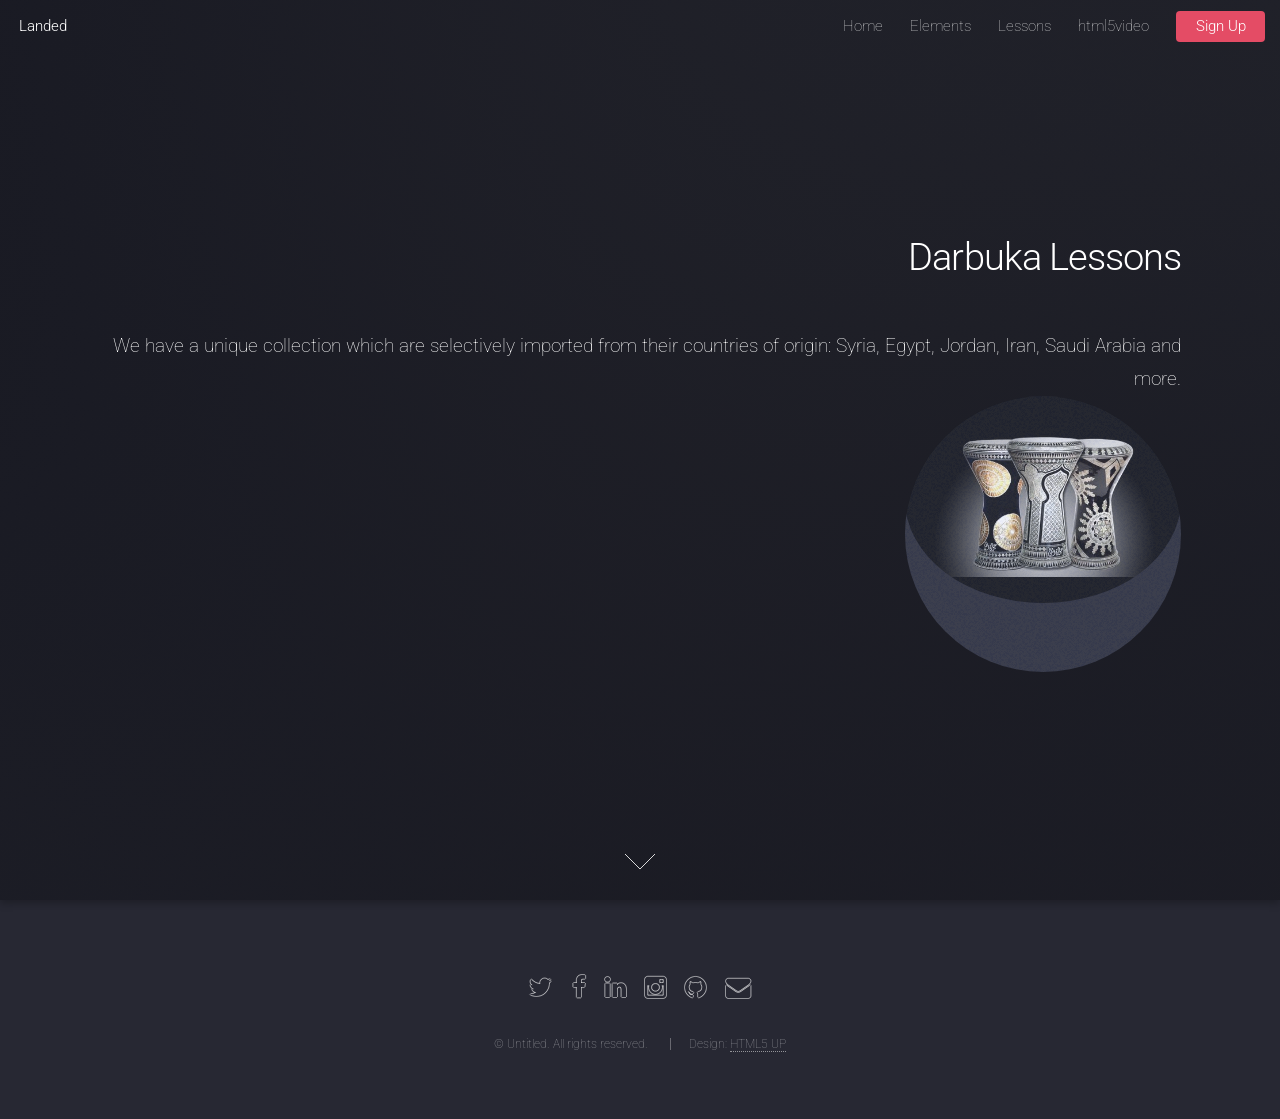
<file: index.html>
<!DOCTYPE HTML>
<!--
	Landed by HTML5 UP
	html5up.net | @n33co
	Free for personal and commercial use under the CCA 3.0 license (html5up.net/license)
-->
<html>
<head>
    <title>Landed by HTML5 UP</title>
    <meta charset="utf-8" />
    <meta name="viewport" content="width=device-width, initial-scale=1" />
    <!--[if lte IE 8]><script src="assets/js/ie/html5shiv.js"></script><![endif]-->
    <link rel="stylesheet" href="assets/css/main.css" />
    <!--[if lte IE 9]><link rel="stylesheet" href="assets/css/ie9.css" /><![endif]-->
    <!--[if lte IE 8]><link rel="stylesheet" href="assets/css/ie8.css" /><![endif]-->


</head>
<body class="landing">
    <div id="page-wrapper">


        <header id="header">
            <h1 id="logo"><a href="index.html">Landed</a></h1>
            <nav id="nav">
                <ul>
                    <li><a href="index.html">Home</a></li>
                    <li><a href="elements.html">Elements</a></li>
                    <li><a href="lessons.html">Lessons</a></li>
                     <li><a href="html5video.html">html5video</a></li>                  
                    <li><a href="#" class="button special">Sign Up</a></li>
                </ul>
            </nav>
        </header>

        <!-- Banner -->
        <section id="banner">
            <div class="content">
                <header>
                    <h2>Darbuka Lessons</h2>
                    <p>
                        <br />
                        We have a unique collection which are selectively imported from their countries of origin: Syria, Egypt, Jordan, Iran, Saudi Arabia and more.
                    </p>
                </header>
                <span class="image">
                    <img src="images/darbuka.jpg" alt="" /></span>
            </div>
            <a href="#one" class="goto-next scrolly">Next</a>


        </section>
      <!--  <section id="Section1">
            <div class="content">
                <video src="video/video3.mp4" width="640" height="320" controls></video>
            </div>
        </section>-->
        <!-- Footer -->
        <footer id="footer">
            <ul class="icons">
                <li><a href="#" class="icon alt fa-twitter"><span class="label">Twitter</span></a></li>
                <li><a href="#" class="icon alt fa-facebook"><span class="label">Facebook</span></a></li>
                <li><a href="#" class="icon alt fa-linkedin"><span class="label">LinkedIn</span></a></li>
                <li><a href="#" class="icon alt fa-instagram"><span class="label">Instagram</span></a></li>
                <li><a href="#" class="icon alt fa-github"><span class="label">GitHub</span></a></li>
                <li><a href="#" class="icon alt fa-envelope"><span class="label">Email</span></a></li>
            </ul>
            <ul class="copyright">
                <li>&copy; Untitled. All rights reserved.</li>
                <li>Design: <a href="http://html5up.net">HTML5 UP</a></li>
            </ul>
        </footer>

    </div>

    <!-- Scripts -->
    <script src="assets/js/jquery.min.js"></script>
    <script src="assets/js/jquery.scrolly.min.js"></script>
    <script src="assets/js/jquery.dropotron.min.js"></script>
    <script src="assets/js/jquery.scrollex.min.js"></script>
    <script src="assets/js/skel.min.js"></script>
    <script src="assets/js/util.js"></script>
    <!--[if lte IE 8]><script src="assets/js/ie/respond.min.js"></script><![endif]-->
    <script src="assets/js/main.js"></script>

</body>
</html>
</file>
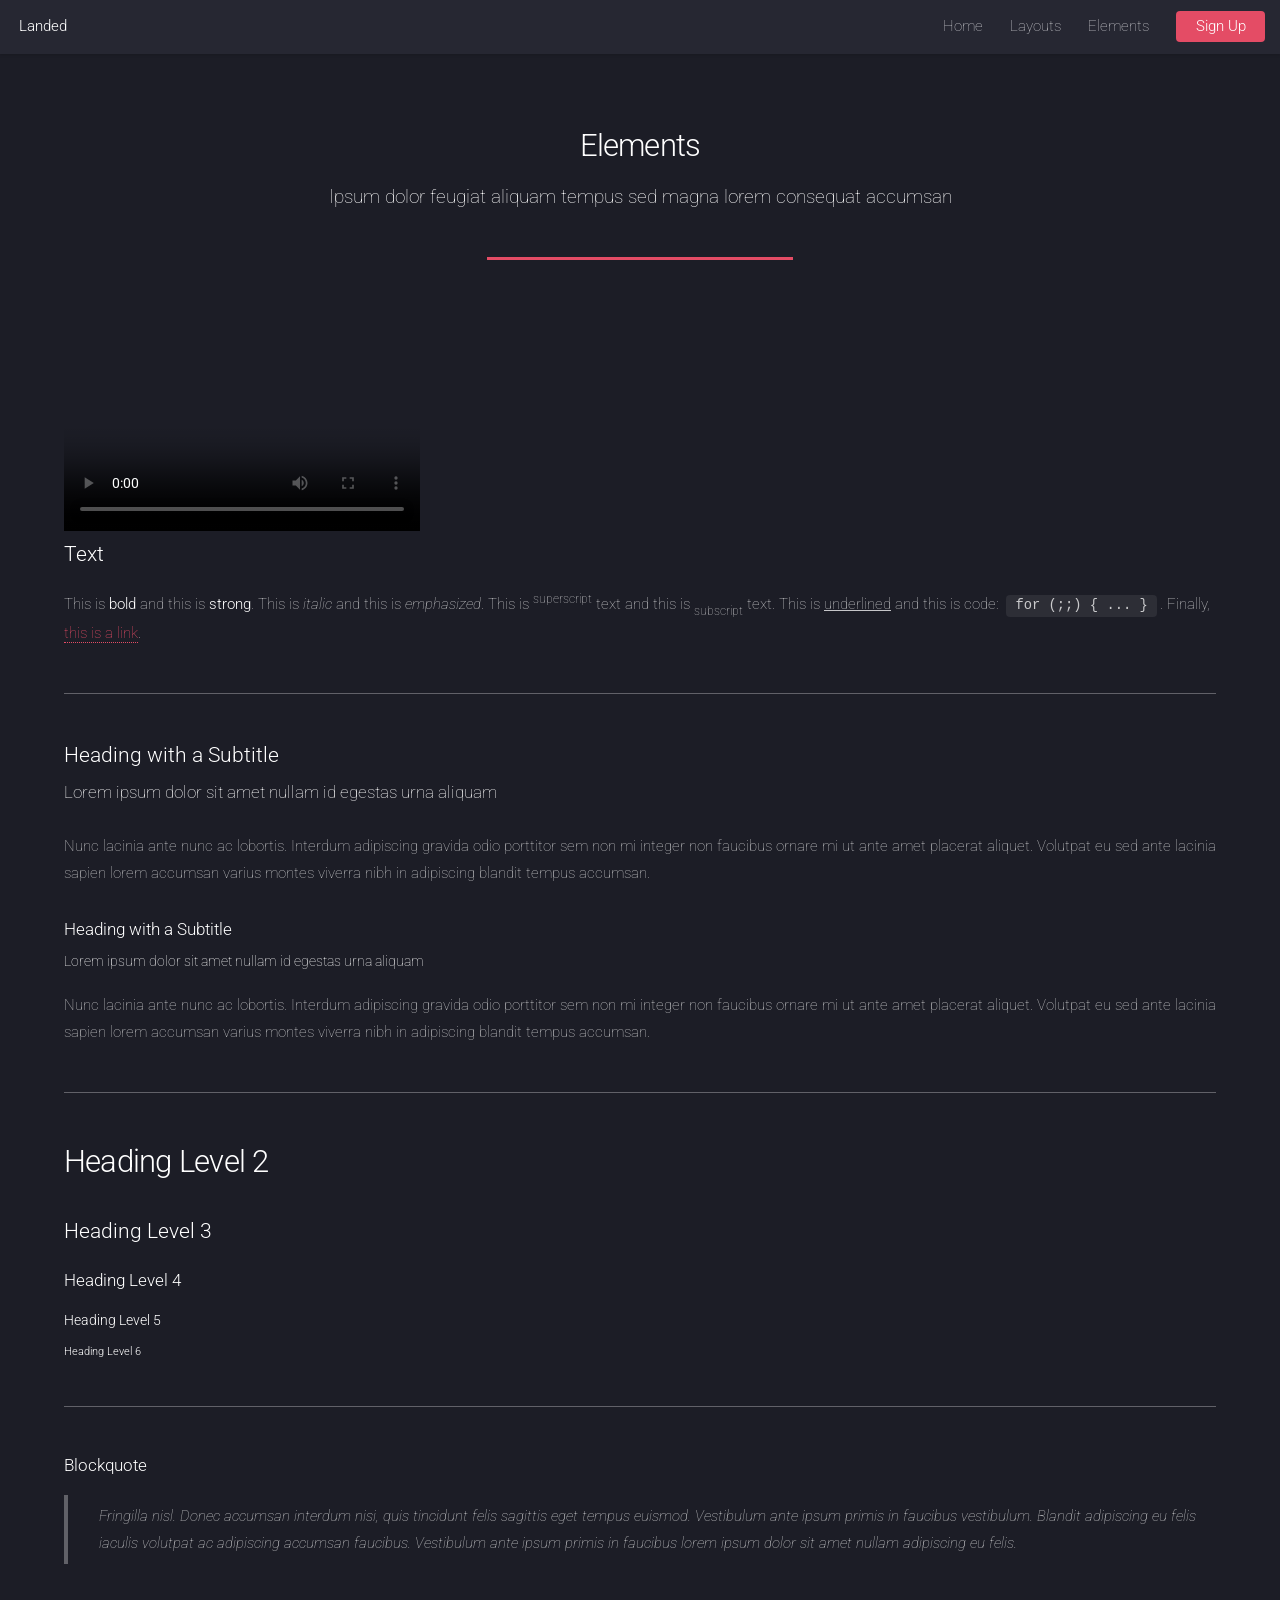
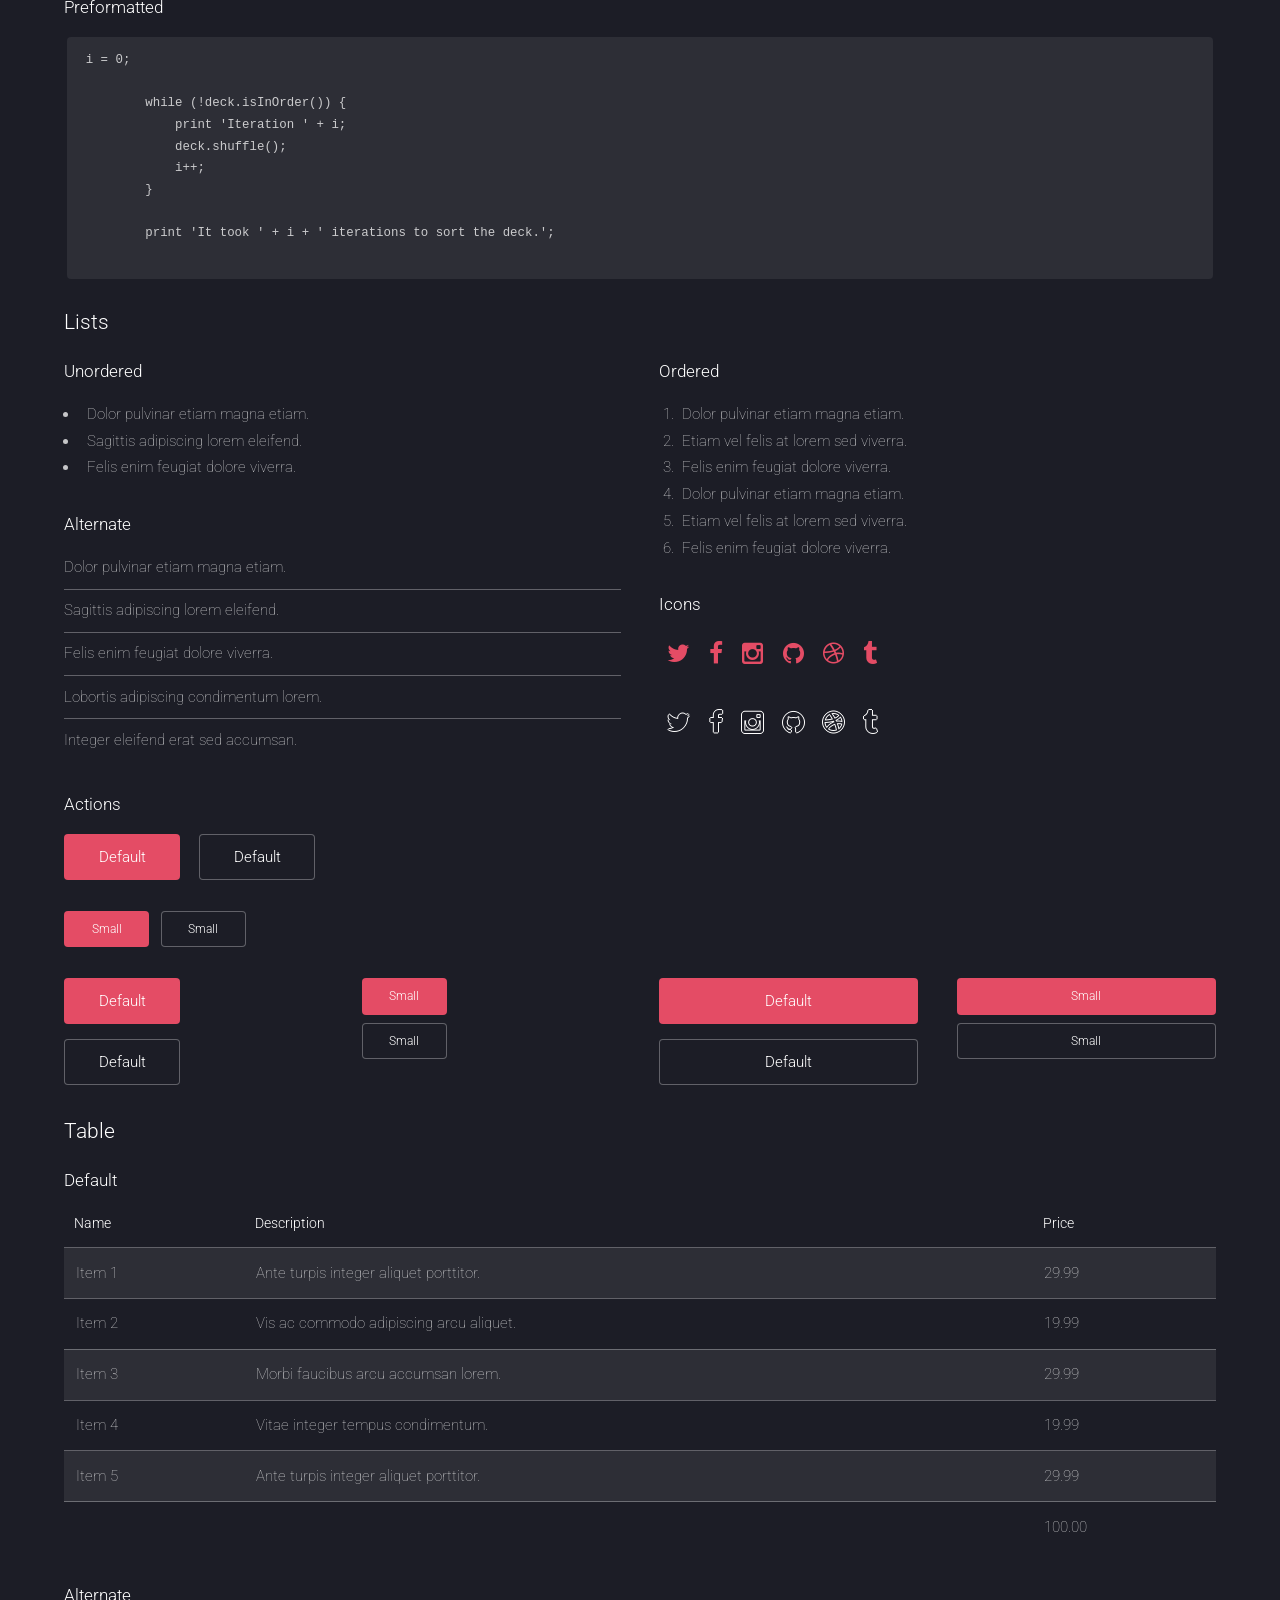
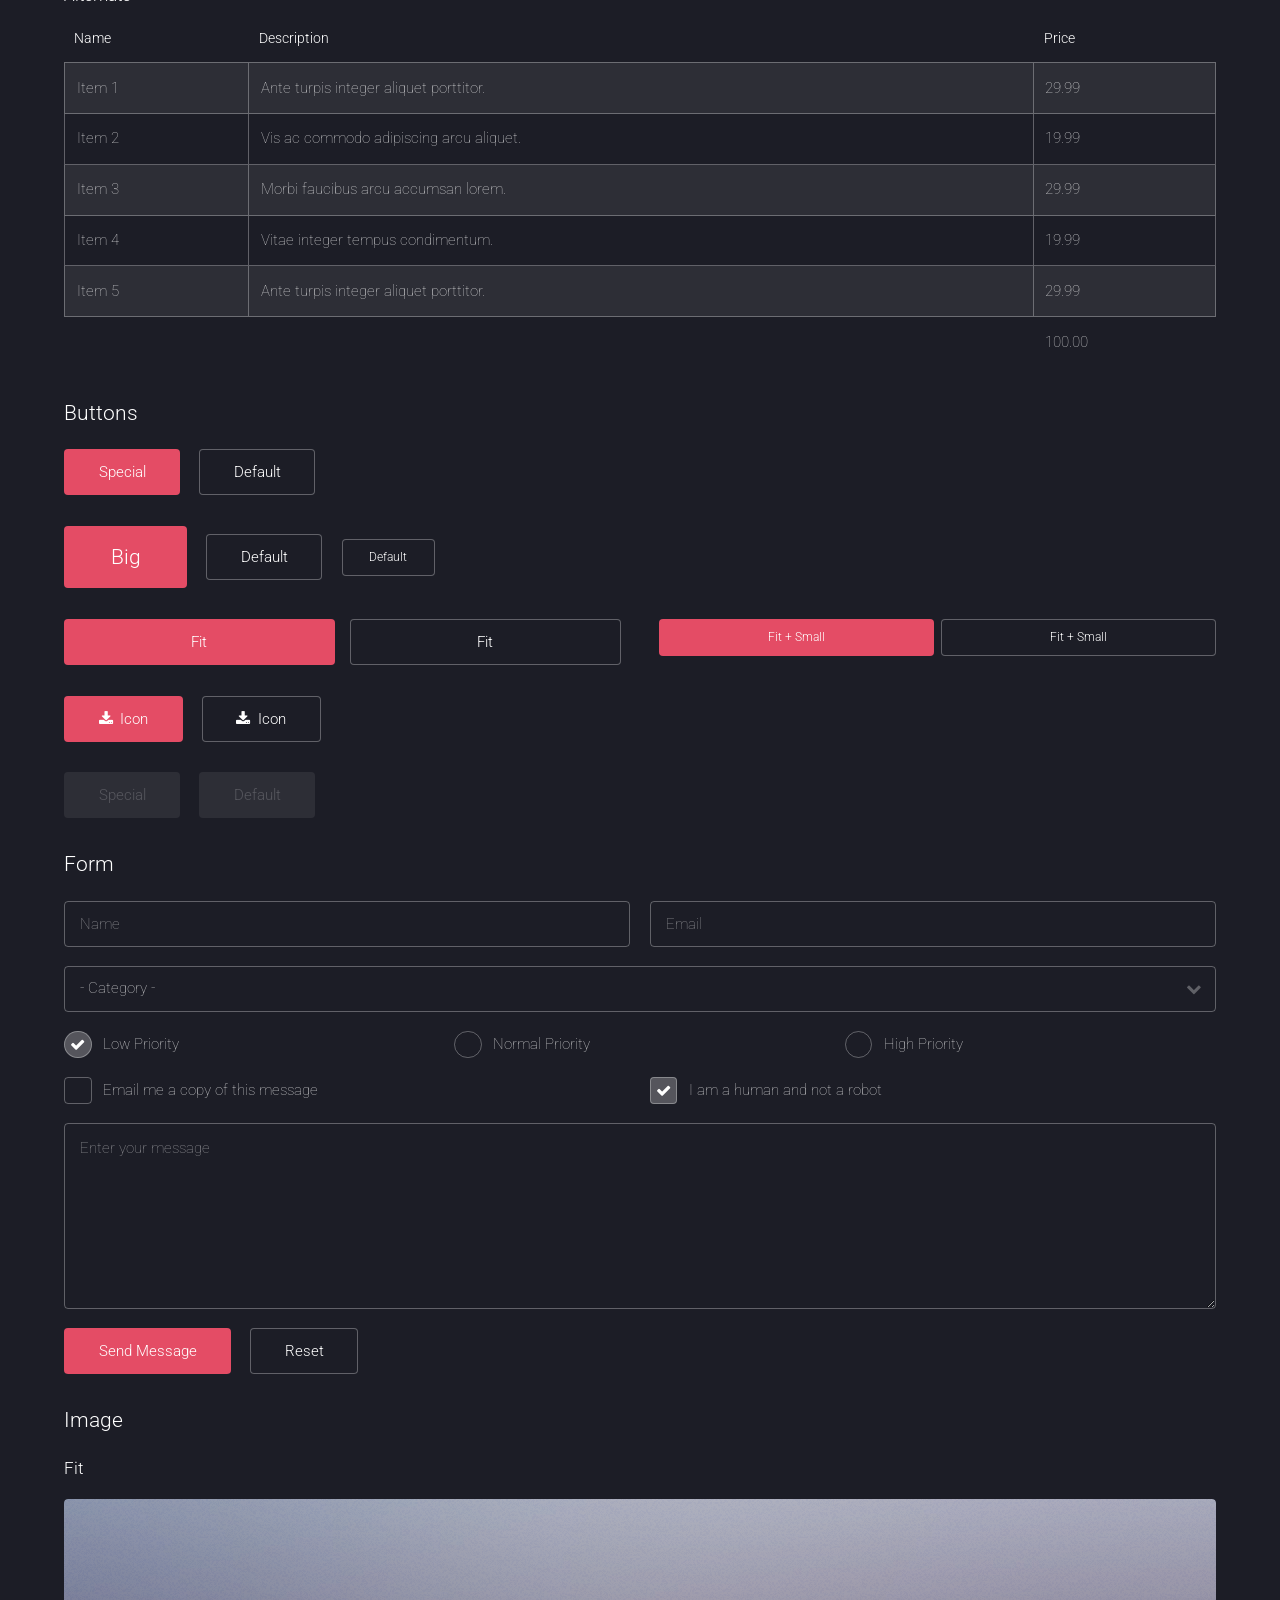
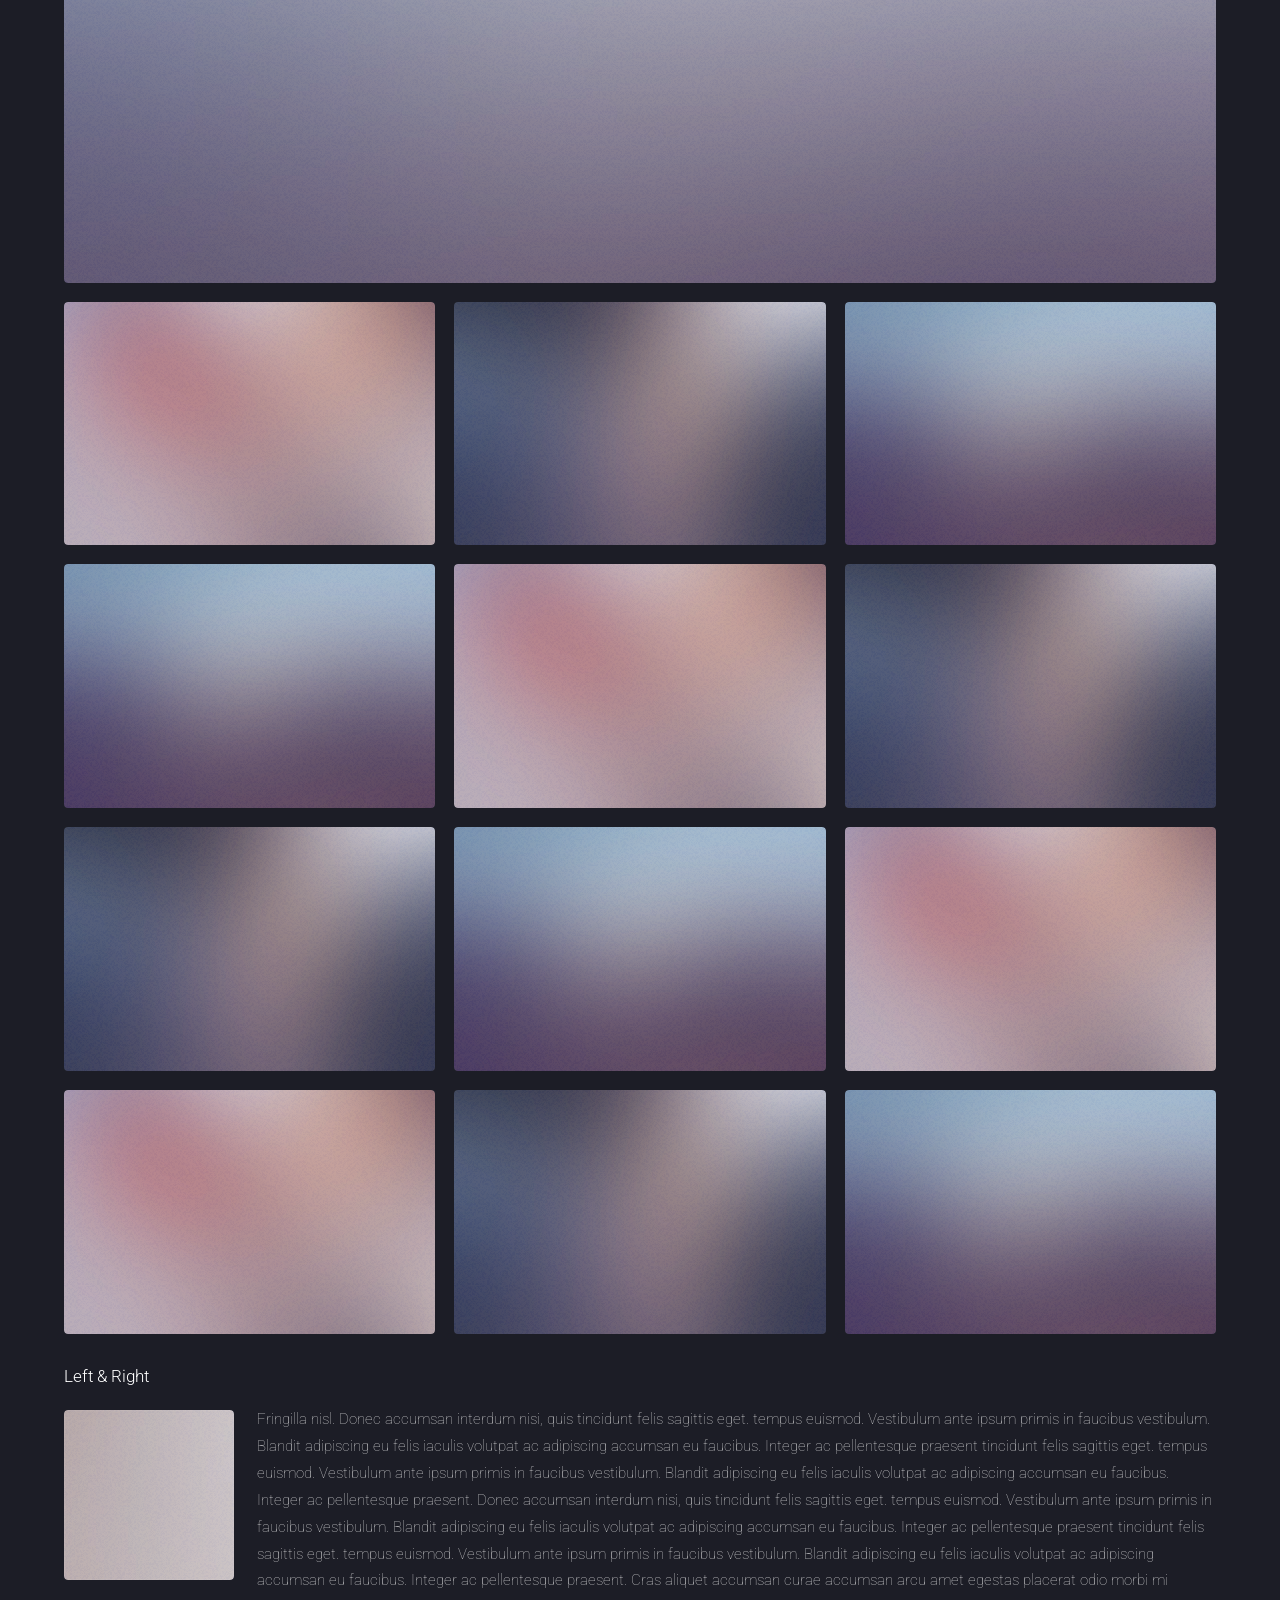
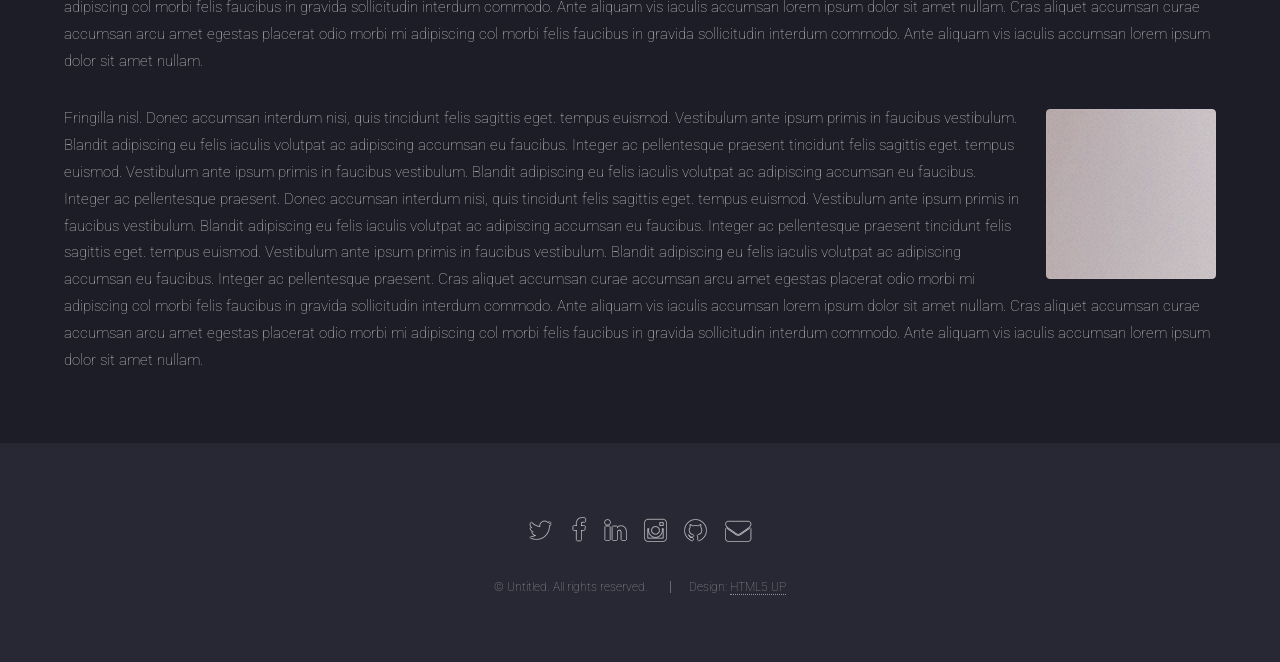
<file: elements.html>
<!DOCTYPE HTML>
<!--
	Landed by HTML5 UP
	html5up.net | @n33co
	Free for personal and commercial use under the CCA 3.0 license (html5up.net/license)
-->
<html>
<head>
    <title>Elements - Landed by HTML5 UP</title>
    <meta charset="utf-8" />
    <meta name="viewport" content="width=device-width, initial-scale=1" />
    <!--[if lte IE 8]><script src="assets/js/ie/html5shiv.js"></script><![endif]-->
    <link rel="stylesheet" href="assets/css/main.css" />
    <!--[if lte IE 9]><link rel="stylesheet" href="assets/css/ie9.css" /><![endif]-->
    <!--[if lte IE 8]><link rel="stylesheet" href="assets/css/ie8.css" /><![endif]-->
</head>
<body>
    <div id="page-wrapper">

        <!-- Header -->
        <header id="header">
            <h1 id="logo"><a href="index.html">Landed</a></h1>
            <nav id="nav">
                <ul>
                    <li><a href="index.html">Home</a></li>
                    <li>
                        <a href="#">Layouts</a>
                        <ul>
                            <li><a href="left-sidebar.html">Left Sidebar</a></li>
                            <li><a href="right-sidebar.html">Right Sidebar</a></li>
                            <li><a href="no-sidebar.html">No Sidebar</a></li>
                            <li>
                                <a href="#">Submenu</a>
                                <ul>
                                    <li><a href="#">Option 1</a></li>
                                    <li><a href="#">Option 2</a></li>
                                    <li><a href="#">Option 3</a></li>
                                    <li><a href="#">Option 4</a></li>
                                </ul>
                            </li>
                        </ul>
                    </li>
                    <li><a href="elements.html">Elements</a></li>
                    <li><a href="#" class="button special">Sign Up</a></li>
                </ul>
            </nav>
        </header>

        <!-- Main -->
        <div id="main" class="wrapper style1">
            <div class="container">
                <header class="major">
                    <h2>Elements</h2>
                    <p>Ipsum dolor feugiat aliquam tempus sed magna lorem consequat accumsan</p>
                </header>

                <!-- Text -->
                <section>

                    <video width="356" height="200"
                        poster="http://0639ac876cdeb83a534d-95c931daa7c80b903aae4215b472f9f8.r4.cf1.rackcdn.com/Snowball.png"
                        controls>
                        <source src="http://81310752d5730fb4ef3c-221b4998ec12974102282b6d4a8fafbe.r2.cf1.rackcdn.com/Snowball.mp4" type="video/mp4" />
                        <source src="http://81310752d5730fb4ef3c-221b4998ec12974102282b6d4a8fafbe.r2.cf1.rackcdn.com/Snowball.ogv" type="video/ogg" />
                        <source src="http://81310752d5730fb4ef3c-221b4998ec12974102282b6d4a8fafbe.r2.cf1.rackcdn.com/Snowball.webm" type="video/webm" />
                        <em>Sorry, your browser doesn't support HTML5 video.</em>
                    </video>



                    <h3>Text</h3>
                    <p>
                        This is <b>bold</b> and this is <strong>strong</strong>. This is <i>italic</i> and this is <em>emphasized</em>.
								This is <sup>superscript</sup> text and this is <sub>subscript</sub> text.
								This is <u>underlined</u> and this is code: <code>for (;;) { ... }</code>. Finally, <a href="#">this is a link</a>.
                    </p>

                    <hr />

                    <header>
                        <h3>Heading with a Subtitle</h3>
                        <p>Lorem ipsum dolor sit amet nullam id egestas urna aliquam</p>
                    </header>
                    <p>Nunc lacinia ante nunc ac lobortis. Interdum adipiscing gravida odio porttitor sem non mi integer non faucibus ornare mi ut ante amet placerat aliquet. Volutpat eu sed ante lacinia sapien lorem accumsan varius montes viverra nibh in adipiscing blandit tempus accumsan.</p>
                    <header>
                        <h4>Heading with a Subtitle</h4>
                        <p>Lorem ipsum dolor sit amet nullam id egestas urna aliquam</p>
                    </header>
                    <p>Nunc lacinia ante nunc ac lobortis. Interdum adipiscing gravida odio porttitor sem non mi integer non faucibus ornare mi ut ante amet placerat aliquet. Volutpat eu sed ante lacinia sapien lorem accumsan varius montes viverra nibh in adipiscing blandit tempus accumsan.</p>

                    <hr />

                    <h2>Heading Level 2</h2>
                    <h3>Heading Level 3</h3>
                    <h4>Heading Level 4</h4>
                    <h5>Heading Level 5</h5>
                    <h6>Heading Level 6</h6>

                    <hr />

                    <h4>Blockquote</h4>
                    <blockquote>Fringilla nisl. Donec accumsan interdum nisi, quis tincidunt felis sagittis eget tempus euismod. Vestibulum ante ipsum primis in faucibus vestibulum. Blandit adipiscing eu felis iaculis volutpat ac adipiscing accumsan faucibus. Vestibulum ante ipsum primis in faucibus lorem ipsum dolor sit amet nullam adipiscing eu felis.</blockquote>

                    <h4>Preformatted</h4>
                    <pre><code>i = 0;

	while (!deck.isInOrder()) {
	    print 'Iteration ' + i;
	    deck.shuffle();
	    i++;
	}

	print 'It took ' + i + ' iterations to sort the deck.';
	</code></pre>
                </section>

                <!-- Lists -->
                <section>
                    <h3>Lists</h3>
                    <div class="row">
                        <div class="6u 12u(xsmall)">

                            <h4>Unordered</h4>
                            <ul>
                                <li>Dolor pulvinar etiam magna etiam.</li>
                                <li>Sagittis adipiscing lorem eleifend.</li>
                                <li>Felis enim feugiat dolore viverra.</li>
                            </ul>

                            <h4>Alternate</h4>
                            <ul class="alt">
                                <li>Dolor pulvinar etiam magna etiam.</li>
                                <li>Sagittis adipiscing lorem eleifend.</li>
                                <li>Felis enim feugiat dolore viverra.</li>
                                <li>Lobortis adipiscing condimentum lorem.</li>
                                <li>Integer eleifend erat sed accumsan.</li>
                            </ul>

                        </div>
                        <div class="6u 12u(xsmall)">

                            <h4>Ordered</h4>
                            <ol>
                                <li>Dolor pulvinar etiam magna etiam.</li>
                                <li>Etiam vel felis at lorem sed viverra.</li>
                                <li>Felis enim feugiat dolore viverra.</li>
                                <li>Dolor pulvinar etiam magna etiam.</li>
                                <li>Etiam vel felis at lorem sed viverra.</li>
                                <li>Felis enim feugiat dolore viverra.</li>
                            </ol>

                            <h4>Icons</h4>
                            <ul class="icons">
                                <li><a href="#" class="icon fa-twitter"><span class="label">Twitter</span></a></li>
                                <li><a href="#" class="icon fa-facebook"><span class="label">Facebook</span></a></li>
                                <li><a href="#" class="icon fa-instagram"><span class="label">Instagram</span></a></li>
                                <li><a href="#" class="icon fa-github"><span class="label">Github</span></a></li>
                                <li><a href="#" class="icon fa-dribbble"><span class="label">Dribbble</span></a></li>
                                <li><a href="#" class="icon fa-tumblr"><span class="label">Tumblr</span></a></li>
                            </ul>
                            <ul class="icons">
                                <li><a href="#" class="icon alt fa-twitter"><span class="label">Twitter</span></a></li>
                                <li><a href="#" class="icon alt fa-facebook"><span class="label">Facebook</span></a></li>
                                <li><a href="#" class="icon alt fa-instagram"><span class="label">Instagram</span></a></li>
                                <li><a href="#" class="icon alt fa-github"><span class="label">Github</span></a></li>
                                <li><a href="#" class="icon alt fa-dribbble"><span class="label">Dribbble</span></a></li>
                                <li><a href="#" class="icon alt fa-tumblr"><span class="label">Tumblr</span></a></li>
                            </ul>

                        </div>
                    </div>

                    <h4>Actions</h4>
                    <ul class="actions">
                        <li><a href="#" class="button special">Default</a></li>
                        <li><a href="#" class="button">Default</a></li>
                    </ul>
                    <ul class="actions small">
                        <li><a href="#" class="button special small">Small</a></li>
                        <li><a href="#" class="button small">Small</a></li>
                    </ul>
                    <div class="row">
                        <div class="3u 6u(medium) 12u$(xsmall)">
                            <ul class="actions vertical">
                                <li><a href="#" class="button special">Default</a></li>
                                <li><a href="#" class="button">Default</a></li>
                            </ul>
                        </div>
                        <div class="3u 6u$(medium) 12u$(xsmall)">
                            <ul class="actions vertical small">
                                <li><a href="#" class="button special small">Small</a></li>
                                <li><a href="#" class="button small">Small</a></li>
                            </ul>
                        </div>
                        <div class="3u 6u(medium) 12u$(xsmall)">
                            <ul class="actions vertical">
                                <li><a href="#" class="button special fit">Default</a></li>
                                <li><a href="#" class="button fit">Default</a></li>
                            </ul>
                        </div>
                        <div class="3u$ 6u$(medium) 12u$(xsmall)">
                            <ul class="actions vertical small">
                                <li><a href="#" class="button special small fit">Small</a></li>
                                <li><a href="#" class="button small fit">Small</a></li>
                            </ul>
                        </div>
                    </div>
                </section>

                <!-- Table -->
                <section>
                    <h3>Table</h3>
                    <h4>Default</h4>
                    <div class="table-wrapper">
                        <table>
                            <thead>
                                <tr>
                                    <th>Name</th>
                                    <th>Description</th>
                                    <th>Price</th>
                                </tr>
                            </thead>
                            <tbody>
                                <tr>
                                    <td>Item 1</td>
                                    <td>Ante turpis integer aliquet porttitor.</td>
                                    <td>29.99</td>
                                </tr>
                                <tr>
                                    <td>Item 2</td>
                                    <td>Vis ac commodo adipiscing arcu aliquet.</td>
                                    <td>19.99</td>
                                </tr>
                                <tr>
                                    <td>Item 3</td>
                                    <td>Morbi faucibus arcu accumsan lorem.</td>
                                    <td>29.99</td>
                                </tr>
                                <tr>
                                    <td>Item 4</td>
                                    <td>Vitae integer tempus condimentum.</td>
                                    <td>19.99</td>
                                </tr>
                                <tr>
                                    <td>Item 5</td>
                                    <td>Ante turpis integer aliquet porttitor.</td>
                                    <td>29.99</td>
                                </tr>
                            </tbody>
                            <tfoot>
                                <tr>
                                    <td colspan="2"></td>
                                    <td>100.00</td>
                                </tr>
                            </tfoot>
                        </table>
                    </div>
                    <h4>Alternate</h4>
                    <div class="table-wrapper">
                        <table class="alt">
                            <thead>
                                <tr>
                                    <th>Name</th>
                                    <th>Description</th>
                                    <th>Price</th>
                                </tr>
                            </thead>
                            <tbody>
                                <tr>
                                    <td>Item 1</td>
                                    <td>Ante turpis integer aliquet porttitor.</td>
                                    <td>29.99</td>
                                </tr>
                                <tr>
                                    <td>Item 2</td>
                                    <td>Vis ac commodo adipiscing arcu aliquet.</td>
                                    <td>19.99</td>
                                </tr>
                                <tr>
                                    <td>Item 3</td>
                                    <td>Morbi faucibus arcu accumsan lorem.</td>
                                    <td>29.99</td>
                                </tr>
                                <tr>
                                    <td>Item 4</td>
                                    <td>Vitae integer tempus condimentum.</td>
                                    <td>19.99</td>
                                </tr>
                                <tr>
                                    <td>Item 5</td>
                                    <td>Ante turpis integer aliquet porttitor.</td>
                                    <td>29.99</td>
                                </tr>
                            </tbody>
                            <tfoot>
                                <tr>
                                    <td colspan="2"></td>
                                    <td>100.00</td>
                                </tr>
                            </tfoot>
                        </table>
                    </div>
                </section>

                <!-- Buttons -->
                <section>
                    <h3>Buttons</h3>
                    <ul class="actions">
                        <li><a href="#" class="button special">Special</a></li>
                        <li><a href="#" class="button">Default</a></li>
                    </ul>
                    <ul class="actions">
                        <li><a href="#" class="button special big">Big</a></li>
                        <li><a href="#" class="button">Default</a></li>
                        <li><a href="#" class="button small">Default</a></li>
                    </ul>
                    <div class="row">
                        <div class="6u 12u$(xsmall)">
                            <ul class="actions fit">
                                <li><a href="#" class="button special fit">Fit</a></li>
                                <li><a href="#" class="button fit">Fit</a></li>
                            </ul>
                        </div>
                        <div class="6u$ 12u$(xsmall)">
                            <ul class="actions fit small">
                                <li><a href="#" class="button special fit small">Fit + Small</a></li>
                                <li><a href="#" class="button fit small">Fit + Small</a></li>
                            </ul>
                        </div>
                    </div>
                    <ul class="actions">
                        <li><a href="#" class="button special icon fa-download">Icon</a></li>
                        <li><a href="#" class="button icon fa-download">Icon</a></li>
                    </ul>
                    <ul class="actions">
                        <li><span class="button special disabled">Special</span></li>
                        <li><span class="button disabled">Default</span></li>
                    </ul>
                </section>

                <!-- Form -->
                <section>
                    <h3>Form</h3>
                    <form method="post" action="#">
                        <div class="row uniform 50%">
                            <div class="6u 12u$(xsmall)">
                                <input type="text" name="name" id="name" value="" placeholder="Name" />
                            </div>
                            <div class="6u$ 12u$(xsmall)">
                                <input type="email" name="email" id="email" value="" placeholder="Email" />
                            </div>
                            <div class="12u$">
                                <div class="select-wrapper">
                                    <select name="category" id="category">
                                        <option value="">- Category -</option>
                                        <option value="1">Manufacturing</option>
                                        <option value="1">Shipping</option>
                                        <option value="1">Administration</option>
                                        <option value="1">Human Resources</option>
                                    </select>
                                </div>
                            </div>
                            <div class="4u 12u$(medium)">
                                <input type="radio" id="priority-low" name="priority" checked>
                                <label for="priority-low">Low Priority</label>
                            </div>
                            <div class="4u 12u$(medium)">
                                <input type="radio" id="priority-normal" name="priority">
                                <label for="priority-normal">Normal Priority</label>
                            </div>
                            <div class="4u$ 12u$(medium)">
                                <input type="radio" id="priority-high" name="priority">
                                <label for="priority-high">High Priority</label>
                            </div>
                            <div class="6u 12u$(medium)">
                                <input type="checkbox" id="copy" name="copy">
                                <label for="copy">Email me a copy of this message</label>
                            </div>
                            <div class="6u$ 12u$(medium)">
                                <input type="checkbox" id="human" name="human" checked>
                                <label for="human">I am a human and not a robot</label>
                            </div>
                            <div class="12u$">
                                <textarea name="message" id="message" placeholder="Enter your message" rows="6"></textarea>
                            </div>
                            <div class="12u$">
                                <ul class="actions">
                                    <li>
                                        <input type="submit" value="Send Message" class="special" /></li>
                                    <li>
                                        <input type="reset" value="Reset" /></li>
                                </ul>
                            </div>
                        </div>
                    </form>
                </section>

                <!-- Image -->
                <section>
                    <h3>Image</h3>
                    <h4>Fit</h4>
                    <div class="box alt">
                        <div class="row 50% uniform">
                            <div class="12u$"><span class="image fit">
                                <img src="images/pic07.jpg" alt="" /></span></div>
                            <div class="4u  6u(xsmall)"><span class="image fit">
                                <img src="images/pic02.jpg" alt="" /></span></div>
                            <div class="4u  6u$(xsmall)"><span class="image fit">
                                <img src="images/pic03.jpg" alt="" /></span></div>
                            <div class="4u$ 6u(xsmall)"><span class="image fit">
                                <img src="images/pic04.jpg" alt="" /></span></div>
                            <div class="4u  6u$(xsmall)"><span class="image fit">
                                <img src="images/pic04.jpg" alt="" /></span></div>
                            <div class="4u  6u(xsmall)"><span class="image fit">
                                <img src="images/pic02.jpg" alt="" /></span></div>
                            <div class="4u$ 6u$(xsmall)"><span class="image fit">
                                <img src="images/pic03.jpg" alt="" /></span></div>
                            <div class="4u  6u(xsmall)"><span class="image fit">
                                <img src="images/pic03.jpg" alt="" /></span></div>
                            <div class="4u  6u$(xsmall)"><span class="image fit">
                                <img src="images/pic04.jpg" alt="" /></span></div>
                            <div class="4u$ 6u(xsmall)"><span class="image fit">
                                <img src="images/pic02.jpg" alt="" /></span></div>
                            <div class="4u  6u$(xsmall)"><span class="image fit">
                                <img src="images/pic02.jpg" alt="" /></span></div>
                            <div class="4u  6u(xsmall)"><span class="image fit">
                                <img src="images/pic03.jpg" alt="" /></span></div>
                            <div class="4u$ 6u$(xsmall)"><span class="image fit">
                                <img src="images/pic04.jpg" alt="" /></span></div>
                        </div>
                    </div>

                    <h4>Left &amp; Right</h4>
                    <p><span class="image left">
                        <img src="images/pic08.jpg" alt="" /></span>Fringilla nisl. Donec accumsan interdum nisi, quis tincidunt felis sagittis eget. tempus euismod. Vestibulum ante ipsum primis in faucibus vestibulum. Blandit adipiscing eu felis iaculis volutpat ac adipiscing accumsan eu faucibus. Integer ac pellentesque praesent tincidunt felis sagittis eget. tempus euismod. Vestibulum ante ipsum primis in faucibus vestibulum. Blandit adipiscing eu felis iaculis volutpat ac adipiscing accumsan eu faucibus. Integer ac pellentesque praesent. Donec accumsan interdum nisi, quis tincidunt felis sagittis eget. tempus euismod. Vestibulum ante ipsum primis in faucibus vestibulum. Blandit adipiscing eu felis iaculis volutpat ac adipiscing accumsan eu faucibus. Integer ac pellentesque praesent tincidunt felis sagittis eget. tempus euismod. Vestibulum ante ipsum primis in faucibus vestibulum. Blandit adipiscing eu felis iaculis volutpat ac adipiscing accumsan eu faucibus. Integer ac pellentesque praesent. Cras aliquet accumsan curae accumsan arcu amet egestas placerat odio morbi mi adipiscing col morbi felis faucibus in gravida sollicitudin interdum commodo. Ante aliquam vis iaculis accumsan lorem ipsum dolor sit amet nullam. Cras aliquet accumsan curae accumsan arcu amet egestas placerat odio morbi mi adipiscing col morbi felis faucibus in gravida sollicitudin interdum commodo. Ante aliquam vis iaculis accumsan lorem ipsum dolor sit amet nullam.</p>
                    <p><span class="image right">
                        <img src="images/pic08.jpg" alt="" /></span>Fringilla nisl. Donec accumsan interdum nisi, quis tincidunt felis sagittis eget. tempus euismod. Vestibulum ante ipsum primis in faucibus vestibulum. Blandit adipiscing eu felis iaculis volutpat ac adipiscing accumsan eu faucibus. Integer ac pellentesque praesent tincidunt felis sagittis eget. tempus euismod. Vestibulum ante ipsum primis in faucibus vestibulum. Blandit adipiscing eu felis iaculis volutpat ac adipiscing accumsan eu faucibus. Integer ac pellentesque praesent. Donec accumsan interdum nisi, quis tincidunt felis sagittis eget. tempus euismod. Vestibulum ante ipsum primis in faucibus vestibulum. Blandit adipiscing eu felis iaculis volutpat ac adipiscing accumsan eu faucibus. Integer ac pellentesque praesent tincidunt felis sagittis eget. tempus euismod. Vestibulum ante ipsum primis in faucibus vestibulum. Blandit adipiscing eu felis iaculis volutpat ac adipiscing accumsan eu faucibus. Integer ac pellentesque praesent. Cras aliquet accumsan curae accumsan arcu amet egestas placerat odio morbi mi adipiscing col morbi felis faucibus in gravida sollicitudin interdum commodo. Ante aliquam vis iaculis accumsan lorem ipsum dolor sit amet nullam. Cras aliquet accumsan curae accumsan arcu amet egestas placerat odio morbi mi adipiscing col morbi felis faucibus in gravida sollicitudin interdum commodo. Ante aliquam vis iaculis accumsan lorem ipsum dolor sit amet nullam.</p>
                </section>

            </div>
        </div>

        <!-- Footer -->
        <footer id="footer">
            <ul class="icons">
                <li><a href="#" class="icon alt fa-twitter"><span class="label">Twitter</span></a></li>
                <li><a href="#" class="icon alt fa-facebook"><span class="label">Facebook</span></a></li>
                <li><a href="#" class="icon alt fa-linkedin"><span class="label">LinkedIn</span></a></li>
                <li><a href="#" class="icon alt fa-instagram"><span class="label">Instagram</span></a></li>
                <li><a href="#" class="icon alt fa-github"><span class="label">GitHub</span></a></li>
                <li><a href="#" class="icon alt fa-envelope"><span class="label">Email</span></a></li>
            </ul>
            <ul class="copyright">
                <li>&copy; Untitled. All rights reserved.</li>
                <li>Design: <a href="http://html5up.net">HTML5 UP</a></li>
            </ul>
        </footer>

    </div>

    <!-- Scripts -->
    <script src="assets/js/jquery.min.js"></script>
    <script src="assets/js/jquery.scrolly.min.js"></script>
    <script src="assets/js/jquery.dropotron.min.js"></script>
    <script src="assets/js/jquery.scrollex.min.js"></script>
    <script src="assets/js/skel.min.js"></script>
    <script src="assets/js/util.js"></script>
    <!--[if lte IE 8]><script src="assets/js/ie/respond.min.js"></script><![endif]-->
    <script src="assets/js/main.js"></script>

</body>
</html>
</file>
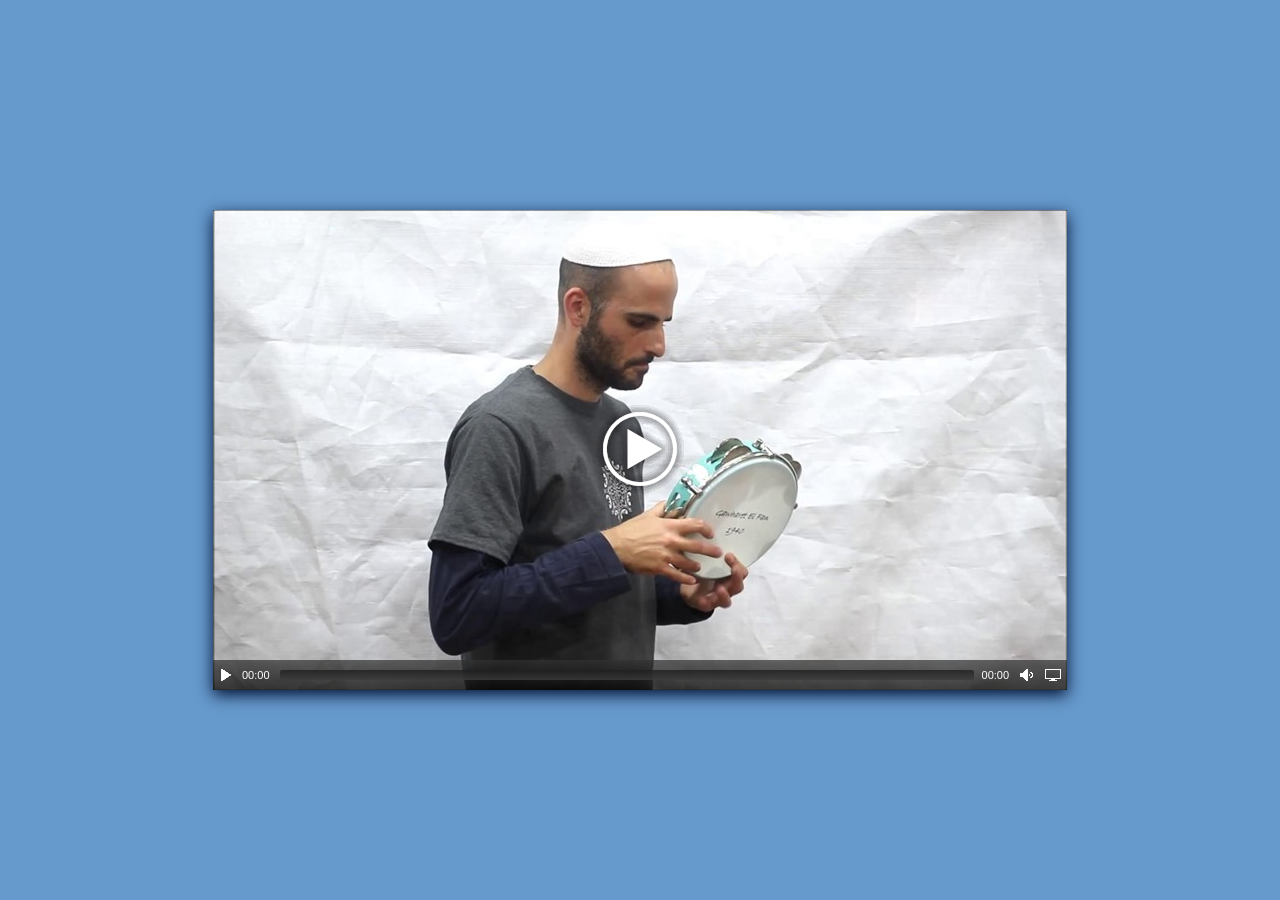
<file: html5video.html>
<!DOCTYPE html>
<!-- saved from url=(0014)about:internet -->
<html>
<head>
<meta http-equiv="content-type" content="text/html;charset=iso-8859-1" />
<meta http-equiv='X-UA-Compatible' content='IE=9' /> 
<title>HTML5 Video Player Theme 02 - pagination bullets</title>
<!-- ************************************Please copy the code from here ********************************* -->
<!-- jQuery (required) -->

<script type="text/javascript" language="javascript" src="template02/jquery-1.7.1.min.js"></script>
<script>window.jQuery || document.write('<script src="template02/jquery-1.7.1.min.js"><\/script>')</script>

<!-- MediaElementJS   -->

<script src="template02/mediaelement-2.7.0/build/mediaelement-and-player.js"></script>
<link rel="stylesheet" href="template02/mediaelement-2.7.0/build/mediaelementplayer.min.css" />
<link rel="stylesheet" href="template02/mediaelement-2.7.0/build/mejs-skins.css" />
<!-- carouFredSel   -->

<script src="template02/jquery.carouFredSel-5.1.0.js" type="text/javascript"></script>

<!-- template 02 page css   -->
<link rel="stylesheet" href="template02.css" />
<script type="text/javascript" language="javascript" src="template02/template02.js"></script>

<!-- ************************************to here and paste into your html head section ****************** -->
</head>
<body>

<!-- ************************************Please copy the code from here ********************************* -->
<div id="Wrapper">
  <div id="VideoWrapper"> </div>
  <div id="carousel"> <div class="empty" alt="video3"       rel="854x480xDefault"></div>
 
 </div>
  <div id="pager"> </div>
</div>
<!-- ************************************to here and paste into your html body section ****************** -->

<div id="tips"> <br/></div>
</body>
</html>
</file>
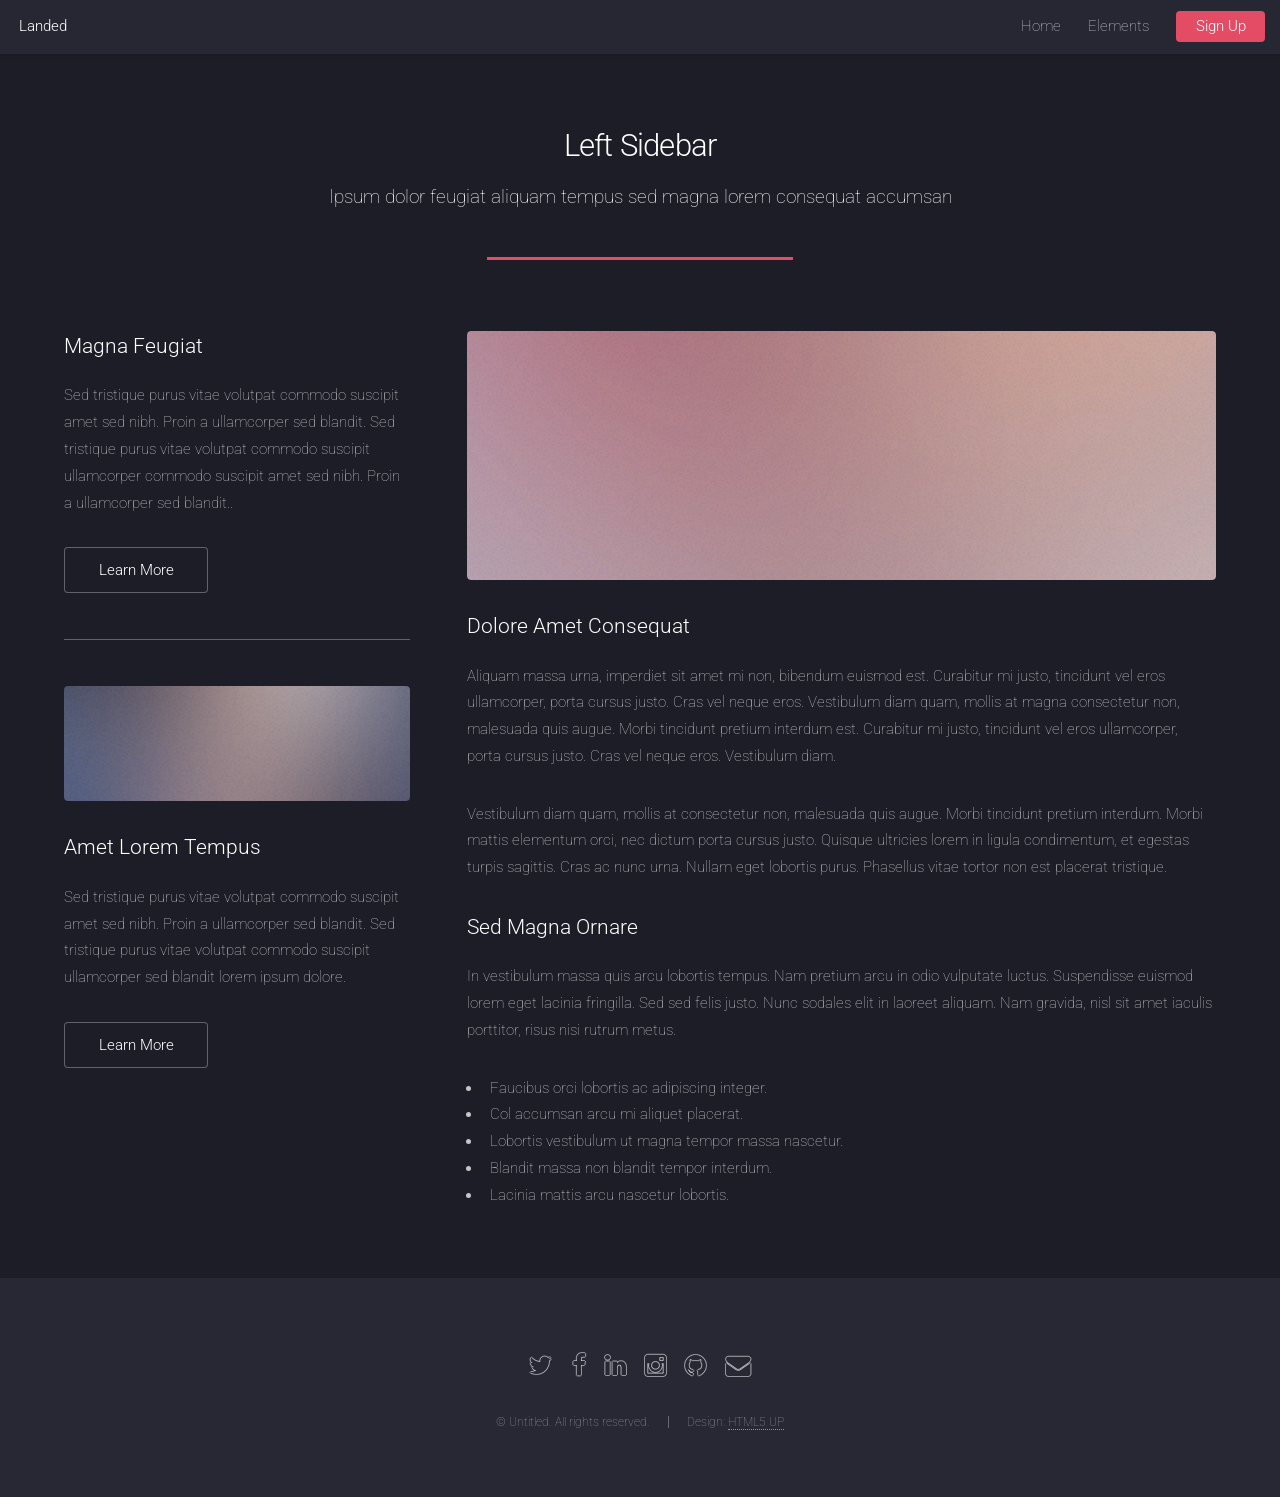
<file: left-sidebar.html>
<!DOCTYPE HTML>
<!--
	Landed by HTML5 UP
	html5up.net | @n33co
	Free for personal and commercial use under the CCA 3.0 license (html5up.net/license)
-->
<html>
	<head>
		<title>Left Sidebar - Landed by HTML5 UP</title>
		<meta charset="utf-8" />
		<meta name="viewport" content="width=device-width, initial-scale=1" />
		<!--[if lte IE 8]><script src="assets/js/ie/html5shiv.js"></script><![endif]-->
		<link rel="stylesheet" href="assets/css/main.css" />
		<!--[if lte IE 9]><link rel="stylesheet" href="assets/css/ie9.css" /><![endif]-->
		<!--[if lte IE 8]><link rel="stylesheet" href="assets/css/ie8.css" /><![endif]-->
	</head>
	<body>
		<div id="page-wrapper">

			<!-- Header -->
				<header id="header">
					<h1 id="logo"><a href="index.html">Landed</a></h1>
					<nav id="nav">
						<ul>
							<li><a href="index.html">Home</a></li>
						
							<li><a href="elements.html">Elements</a></li>
							<li><a href="#" class="button special">Sign Up</a></li>
						</ul>
					</nav>
				</header>

			<!-- Main -->
				<div id="main" class="wrapper style1">
					<div class="container">
						<header class="major">
							<h2>Left Sidebar</h2>
							<p>Ipsum dolor feugiat aliquam tempus sed magna lorem consequat accumsan</p>
						</header>
						<div class="row 150%">
							<div class="4u 12u$(medium)">

								<!-- Sidebar -->
									<section id="sidebar">
										<section>
											<h3>Magna Feugiat</h3>
											<p>Sed tristique purus vitae volutpat commodo suscipit amet sed nibh. Proin a ullamcorper sed blandit. Sed tristique purus vitae volutpat commodo suscipit ullamcorper commodo suscipit amet sed nibh. Proin a ullamcorper sed blandit..</p>
											<footer>
												<ul class="actions">
													<li><a href="#" class="button">Learn More</a></li>
												</ul>
											</footer>
										</section>
										<hr />
										<section>
											<a href="#" class="image fit"><img src="images/pic06.jpg" alt="" /></a>
											<h3>Amet Lorem Tempus</h3>
											<p>Sed tristique purus vitae volutpat commodo suscipit amet sed nibh. Proin a ullamcorper sed blandit. Sed tristique purus vitae volutpat commodo suscipit ullamcorper sed blandit lorem ipsum dolore.</p>
											<footer>
												<ul class="actions">
													<li><a href="#" class="button">Learn More</a></li>
												</ul>
											</footer>
										</section>
									</section>

							</div>
							<div class="8u$ 12u$(medium) important(medium)">

								<!-- Content -->
									<section id="content">
										<a href="#" class="image fit"><img src="images/pic05.jpg" alt="" /></a>
										<h3>Dolore Amet Consequat</h3>
										<p>Aliquam massa urna, imperdiet sit amet mi non, bibendum euismod est. Curabitur mi justo, tincidunt vel eros ullamcorper, porta cursus justo. Cras vel neque eros. Vestibulum diam quam, mollis at magna consectetur non, malesuada quis augue. Morbi tincidunt pretium interdum est. Curabitur mi justo, tincidunt vel eros ullamcorper, porta cursus justo. Cras vel neque eros. Vestibulum diam.</p>
										<p>Vestibulum diam quam, mollis at consectetur non, malesuada quis augue. Morbi tincidunt pretium interdum. Morbi mattis elementum orci, nec dictum porta cursus justo. Quisque ultricies lorem in ligula condimentum, et egestas turpis sagittis. Cras ac nunc urna. Nullam eget lobortis purus. Phasellus vitae tortor non est placerat tristique.</p>
										<h3>Sed Magna Ornare</h3>
										<p>In vestibulum massa quis arcu lobortis tempus. Nam pretium arcu in odio vulputate luctus. Suspendisse euismod lorem eget lacinia fringilla. Sed sed felis justo. Nunc sodales elit in laoreet aliquam. Nam gravida, nisl sit amet iaculis porttitor, risus nisi rutrum metus.</p>
										<ul>
											<li>Faucibus orci lobortis ac adipiscing integer.</li>
											<li>Col accumsan arcu mi aliquet placerat.</li>
											<li>Lobortis vestibulum ut magna tempor massa nascetur.</li>
											<li>Blandit massa non blandit tempor interdum.</li>
											<li>Lacinia mattis arcu nascetur lobortis.</li>
										</ul>
									</section>

							</div>
						</div>
					</div>
				</div>

			<!-- Footer -->
				<footer id="footer">
					<ul class="icons">
						<li><a href="#" class="icon alt fa-twitter"><span class="label">Twitter</span></a></li>
						<li><a href="#" class="icon alt fa-facebook"><span class="label">Facebook</span></a></li>
						<li><a href="#" class="icon alt fa-linkedin"><span class="label">LinkedIn</span></a></li>
						<li><a href="#" class="icon alt fa-instagram"><span class="label">Instagram</span></a></li>
						<li><a href="#" class="icon alt fa-github"><span class="label">GitHub</span></a></li>
						<li><a href="#" class="icon alt fa-envelope"><span class="label">Email</span></a></li>
					</ul>
					<ul class="copyright">
						<li>&copy; Untitled. All rights reserved.</li><li>Design: <a href="http://html5up.net">HTML5 UP</a></li>
					</ul>
				</footer>

		</div>

		<!-- Scripts -->
			<script src="assets/js/jquery.min.js"></script>
			<script src="assets/js/jquery.scrolly.min.js"></script>
			<script src="assets/js/jquery.dropotron.min.js"></script>
			<script src="assets/js/jquery.scrollex.min.js"></script>
			<script src="assets/js/skel.min.js"></script>
			<script src="assets/js/util.js"></script>
			<!--[if lte IE 8]><script src="assets/js/ie/respond.min.js"></script><![endif]-->
			<script src="assets/js/main.js"></script>

	</body>
</html>
</file>
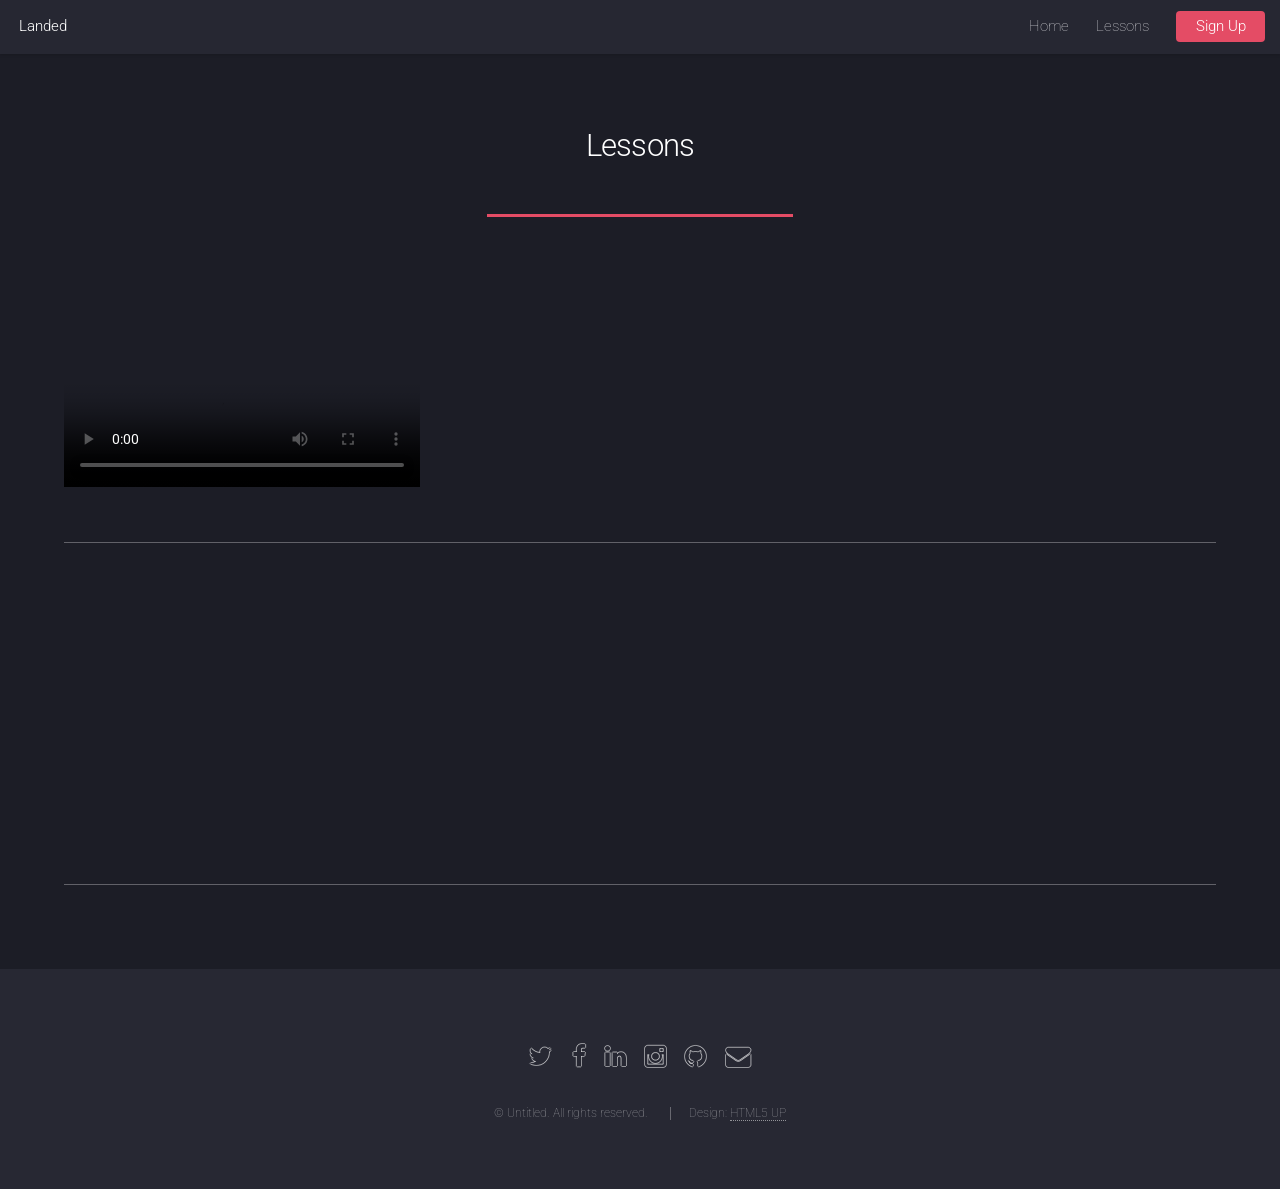
<file: lessons.html>
<!DOCTYPE HTML>

<html>
<head>
    <title>Lessons</title>
    <meta charset="utf-8" />
    <meta name="viewport" content="width=device-width, initial-scale=1" />
    <!--[if lte IE 8]><script src="assets/js/ie/html5shiv.js"></script><![endif]-->
    <link rel="stylesheet" href="assets/css/main.css" />
    <!--[if lte IE 9]><link rel="stylesheet" href="assets/css/ie9.css" /><![endif]-->
    <!--[if lte IE 8]><link rel="stylesheet" href="assets/css/ie8.css" /><![endif]-->

    <script type="text/javascript">
        function vidEvent() {

            var videos = document.getElementsByTagName('video');
            var vidCount = videos.length;
            for (i = 0; i < vidCount; i++) {
                videos[i].addEventListener('click', PlayMe, false);
            }
        }

        function PlayMe() {

            this.play();
        }

        window.onload = vidEvent;
        //debugger;
        //var video1 = document.getElementById('v1');
        //var video2 = document.getElementById('v2');
        //var video3 = document.getElementById('video1');
        //video1.addEventListener('click', function () {
        //    video1.play();
        //}, false);

        //function videonefuntion() {
        //     debugger;
        //     var video1 = document.getElementById('video1');

        //}
        //var video2 = document.getElementById('video2');
        //video2.addEventListener('click', function () {
        //    video2.play();
        //}, false);

    </script>

</head>
<body>


    <div id="page-wrapper">

        <!-- Header -->
        <header id="header">
            <h1 id="logo"><a href="index.html">Landed</a></h1>
            <nav id="nav">
                <ul>
                    <li><a href="index.html">Home</a></li>
                    <li><a href="lessons.html">Lessons</a></li>
                    <li><a href="#" class="button special">Sign Up</a></li>
                </ul>
            </nav>
        </header>

        <!-- Main -->
        <div id="main" class="wrapper style1">
            <div class="container">
                <header class="major">
                    <h2>Lessons</h2>
                </header>

                <section>


                    <!--<video id="v4" src="http://video-js.zencoder.com/oceans-clip.mp4" poster="video/placeholder.jpg" onclick="this.play();"/>-->

                    <!--    <hr />

                    <video id="v5" class="video-js vjs-default-skin" controls preload="none" width="360" height="240" poster="http://video-js.zencoder.com/oceans-clip.png" data-setup="{}">
                        <source src="http://video-js.zencoder.com/oceans-clip.mp4" type='video/mp4' />
                        <source src="http://video-js.zencoder.com/oceans-clip.webm" type='video/webm' />
                       <source src="http://video-js.zencoder.com/oceans-clip.ogv" type='video/ogg' />
                    </video>-->




                    <!--   <iframe src="http://www.youtube.com/embed/t0K1UNB9LJ0?html5=1"></iframe>
                   

                    <hr />-->
                    <!--   <hr />
                    <video id="v3" controls="controls" height="240" width="360">
                        <source src="http://techslides.com/demos/sample-videos/small.mp4" type='video/mp4'/>
                        <source src="http://techslides.com/demos/sample-videos/small.ogv" type='video/ogg'/>
                        <source src="http://techslides.com/demos/sample-videos/small.webm" type='video/webm'/>                       
                    </video>

                    <hr />-->

                    <video width="356" height="200"
                        poster="http://0639ac876cdeb83a534d-95c931daa7c80b903aae4215b472f9f8.r4.cf1.rackcdn.com/Snowball.png"
                        controls>
                        <source src="http://81310752d5730fb4ef3c-221b4998ec12974102282b6d4a8fafbe.r2.cf1.rackcdn.com/Snowball.mp4" type="video/mp4" />
                        <source src="http://81310752d5730fb4ef3c-221b4998ec12974102282b6d4a8fafbe.r2.cf1.rackcdn.com/Snowball.ogv" type="video/ogg" />
                        <source src="http://81310752d5730fb4ef3c-221b4998ec12974102282b6d4a8fafbe.r2.cf1.rackcdn.com/Snowball.webm" type="video/webm" />
                        <em>Sorry, your browser doesn't support HTML5 video.</em>
                    </video>

                    <hr />

                    <video id="video" autobuffer height="240" width="360">
                        <source src="http://81310752d5730fb4ef3c-221b4998ec12974102282b6d4a8fafbe.r2.cf1.rackcdn.com/Snowball.mp4">
                        <source src="http://81310752d5730fb4ef3c-221b4998ec12974102282b6d4a8fafbe.r2.cf1.rackcdn.com/Snowball.webm" type="video/webm">
                        <source src="http://81310752d5730fb4ef3c-221b4998ec12974102282b6d4a8fafbe.r2.cf1.rackcdn.com/Snowball.ogv" type="video/ogg">
                    </video>

                    
                    <hr />

                    <!--<video id="v2" controls="controls" height="240" width="360" >
                        <source src="https://drive.google.com/uc?export=download&id=0Bwo02je2KGQxNjZSR3dDSmdwLTA" type='video/mp4' />
                    </video>-->




                    <!--<hr />
                    <h4>
                        <iframe src="https://drive.google.com/file/d/0Bwo02je2KGQxNnJ4MGZOVnlwcXM/preview" width="640" height="480"></iframe>
                    </h4>

                    <hr />
                    <h4>
                        <iframe src="https://drive.google.com/file/d/0Bwo02je2KGQxNjZSR3dDSmdwLTA/preview" width="640" height="480"></iframe>
                    </h4>
                    <hr />


                    <h4>
                        <iframe src="https://drive.google.com/file/d/0Bwo02je2KGQxOHZ2UnczWEdiNjg/preview" width="640" height="480"></iframe>
                    </h4>
                    <hr />-->

                </section>


            </div>
        </div>

        <!-- Footer -->
        <footer id="footer">
            <ul class="icons">
                <li><a href="#" class="icon alt fa-twitter"><span class="label">Twitter</span></a></li>
                <li><a href="#" class="icon alt fa-facebook"><span class="label">Facebook</span></a></li>
                <li><a href="#" class="icon alt fa-linkedin"><span class="label">LinkedIn</span></a></li>
                <li><a href="#" class="icon alt fa-instagram"><span class="label">Instagram</span></a></li>
                <li><a href="#" class="icon alt fa-github"><span class="label">GitHub</span></a></li>
                <li><a href="#" class="icon alt fa-envelope"><span class="label">Email</span></a></li>
            </ul>
            <ul class="copyright">
                <li>&copy; Untitled. All rights reserved.</li>
                <li>Design: <a href="http://html5up.net">HTML5 UP</a></li>
            </ul>
        </footer>

    </div>

    <!-- Scripts -->
    <script src="assets/js/jquery.min.js"></script>
    <script src="assets/js/jquery.scrolly.min.js"></script>
    <script src="assets/js/jquery.dropotron.min.js"></script>
    <script src="assets/js/jquery.scrollex.min.js"></script>
    <script src="assets/js/skel.min.js"></script>
    <script src="assets/js/util.js"></script>
    <!--[if lte IE 8]><script src="assets/js/ie/respond.min.js"></script><![endif]-->
    <script src="assets/js/main.js"></script>

    <link href="http://vjs.zencdn.net/c/video-js.css" rel="stylesheet" type="text/css">
    <script src="http://vjs.zencdn.net/c/video.js"></script>

</body>
</html>
</file>
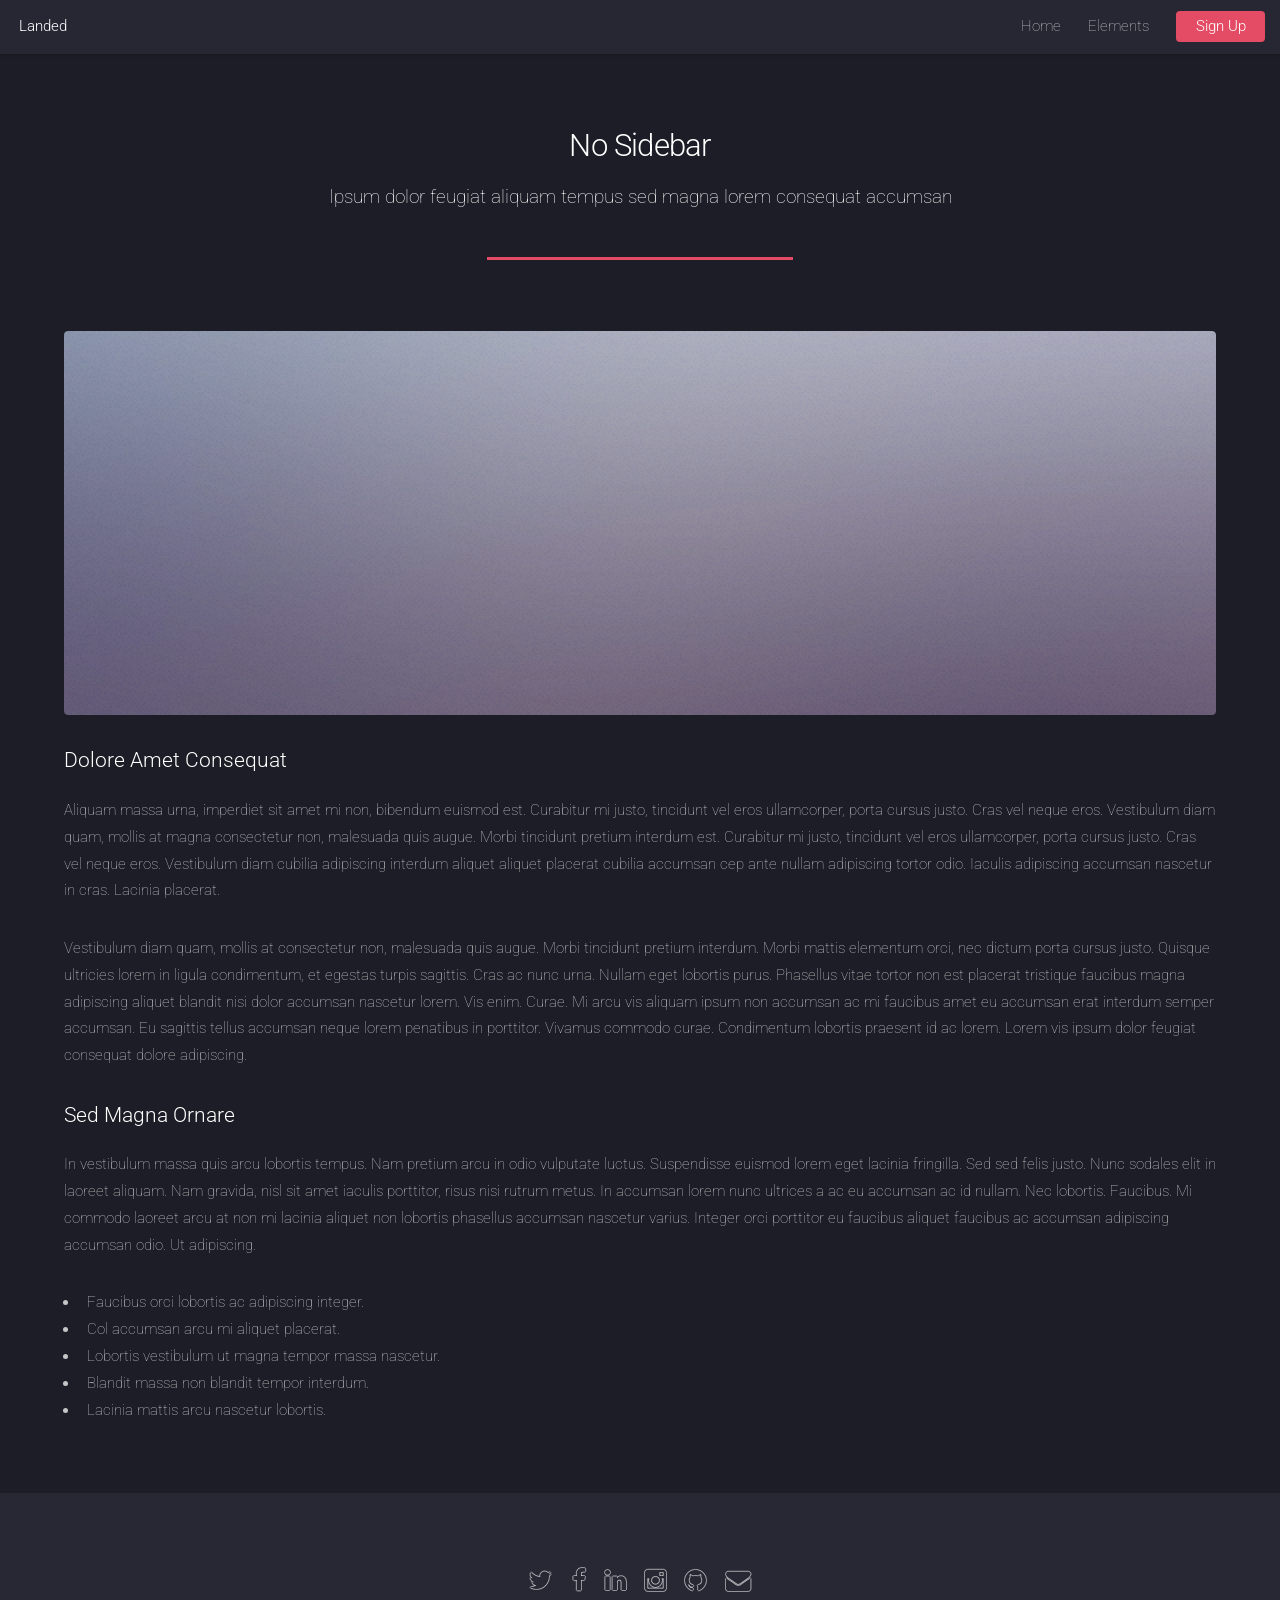
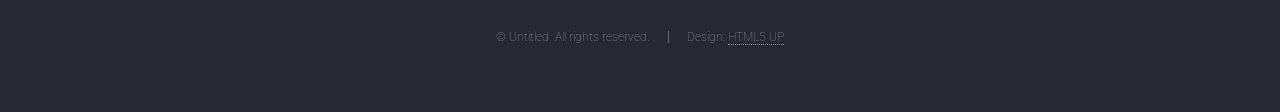
<file: no-sidebar.html>
<!DOCTYPE HTML>
<!--
	Landed by HTML5 UP
	html5up.net | @n33co
	Free for personal and commercial use under the CCA 3.0 license (html5up.net/license)
-->
<html>
	<head>
		<title>No Sidebar - Landed by HTML5 UP</title>
		<meta charset="utf-8" />
		<meta name="viewport" content="width=device-width, initial-scale=1" />
		<!--[if lte IE 8]><script src="assets/js/ie/html5shiv.js"></script><![endif]-->
		<link rel="stylesheet" href="assets/css/main.css" />
		<!--[if lte IE 9]><link rel="stylesheet" href="assets/css/ie9.css" /><![endif]-->
		<!--[if lte IE 8]><link rel="stylesheet" href="assets/css/ie8.css" /><![endif]-->
	</head>
	<body>
		<div id="page-wrapper">

			<!-- Header -->
				<header id="header">
					<h1 id="logo"><a href="index.html">Landed</a></h1>
					<nav id="nav">
						<ul>
							<li><a href="index.html">Home</a></li>
						
							<li><a href="elements.html">Elements</a></li>
							<li><a href="#" class="button special">Sign Up</a></li>
						</ul>
					</nav>
				</header>

			<!-- Main -->
				<div id="main" class="wrapper style1">
					<div class="container">
						<header class="major">
							<h2>No Sidebar</h2>
							<p>Ipsum dolor feugiat aliquam tempus sed magna lorem consequat accumsan</p>
						</header>

						<!-- Content -->
							<section id="content">
								<a href="#" class="image fit"><img src="images/pic07.jpg" alt="" /></a>
								<h3>Dolore Amet Consequat</h3>
								<p>Aliquam massa urna, imperdiet sit amet mi non, bibendum euismod est. Curabitur mi justo, tincidunt vel eros ullamcorper, porta cursus justo. Cras vel neque eros. Vestibulum diam quam, mollis at magna consectetur non, malesuada quis augue. Morbi tincidunt pretium interdum est. Curabitur mi justo, tincidunt vel eros ullamcorper, porta cursus justo. Cras vel neque eros. Vestibulum diam cubilia adipiscing interdum aliquet aliquet placerat cubilia accumsan cep ante nullam adipiscing tortor odio. Iaculis adipiscing accumsan nascetur in cras. Lacinia placerat.</p>
								<p>Vestibulum diam quam, mollis at consectetur non, malesuada quis augue. Morbi tincidunt pretium interdum. Morbi mattis elementum orci, nec dictum porta cursus justo. Quisque ultricies lorem in ligula condimentum, et egestas turpis sagittis. Cras ac nunc urna. Nullam eget lobortis purus. Phasellus vitae tortor non est placerat tristique faucibus magna adipiscing aliquet blandit nisi dolor accumsan nascetur lorem. Vis enim. Curae. Mi arcu vis aliquam ipsum non accumsan ac mi faucibus amet eu accumsan erat interdum semper accumsan. Eu sagittis tellus accumsan neque lorem penatibus in porttitor. Vivamus commodo curae. Condimentum lobortis praesent id ac lorem. Lorem vis ipsum dolor feugiat consequat dolore adipiscing.</p>
								<h3>Sed Magna Ornare</h3>
								<p>In vestibulum massa quis arcu lobortis tempus. Nam pretium arcu in odio vulputate luctus. Suspendisse euismod lorem eget lacinia fringilla. Sed sed felis justo. Nunc sodales elit in laoreet aliquam. Nam gravida, nisl sit amet iaculis porttitor, risus nisi rutrum metus. In accumsan lorem nunc ultrices a ac eu accumsan ac id nullam. Nec lobortis. Faucibus. Mi commodo laoreet arcu at non mi lacinia aliquet non lobortis phasellus accumsan nascetur varius. Integer orci porttitor eu faucibus aliquet faucibus ac accumsan adipiscing accumsan odio. Ut adipiscing.</p>
								<ul>
									<li>Faucibus orci lobortis ac adipiscing integer.</li>
									<li>Col accumsan arcu mi aliquet placerat.</li>
									<li>Lobortis vestibulum ut magna tempor massa nascetur.</li>
									<li>Blandit massa non blandit tempor interdum.</li>
									<li>Lacinia mattis arcu nascetur lobortis.</li>
								</ul>
							</section>

					</div>
				</div>

			<!-- Footer -->
				<footer id="footer">
					<ul class="icons">
						<li><a href="#" class="icon alt fa-twitter"><span class="label">Twitter</span></a></li>
						<li><a href="#" class="icon alt fa-facebook"><span class="label">Facebook</span></a></li>
						<li><a href="#" class="icon alt fa-linkedin"><span class="label">LinkedIn</span></a></li>
						<li><a href="#" class="icon alt fa-instagram"><span class="label">Instagram</span></a></li>
						<li><a href="#" class="icon alt fa-github"><span class="label">GitHub</span></a></li>
						<li><a href="#" class="icon alt fa-envelope"><span class="label">Email</span></a></li>
					</ul>
					<ul class="copyright">
						<li>&copy; Untitled. All rights reserved.</li><li>Design: <a href="http://html5up.net">HTML5 UP</a></li>
					</ul>
				</footer>

		</div>

		<!-- Scripts -->
			<script src="assets/js/jquery.min.js"></script>
			<script src="assets/js/jquery.scrolly.min.js"></script>
			<script src="assets/js/jquery.dropotron.min.js"></script>
			<script src="assets/js/jquery.scrollex.min.js"></script>
			<script src="assets/js/skel.min.js"></script>
			<script src="assets/js/util.js"></script>
			<!--[if lte IE 8]><script src="assets/js/ie/respond.min.js"></script><![endif]-->
			<script src="assets/js/main.js"></script>

	</body>
</html>
</file>
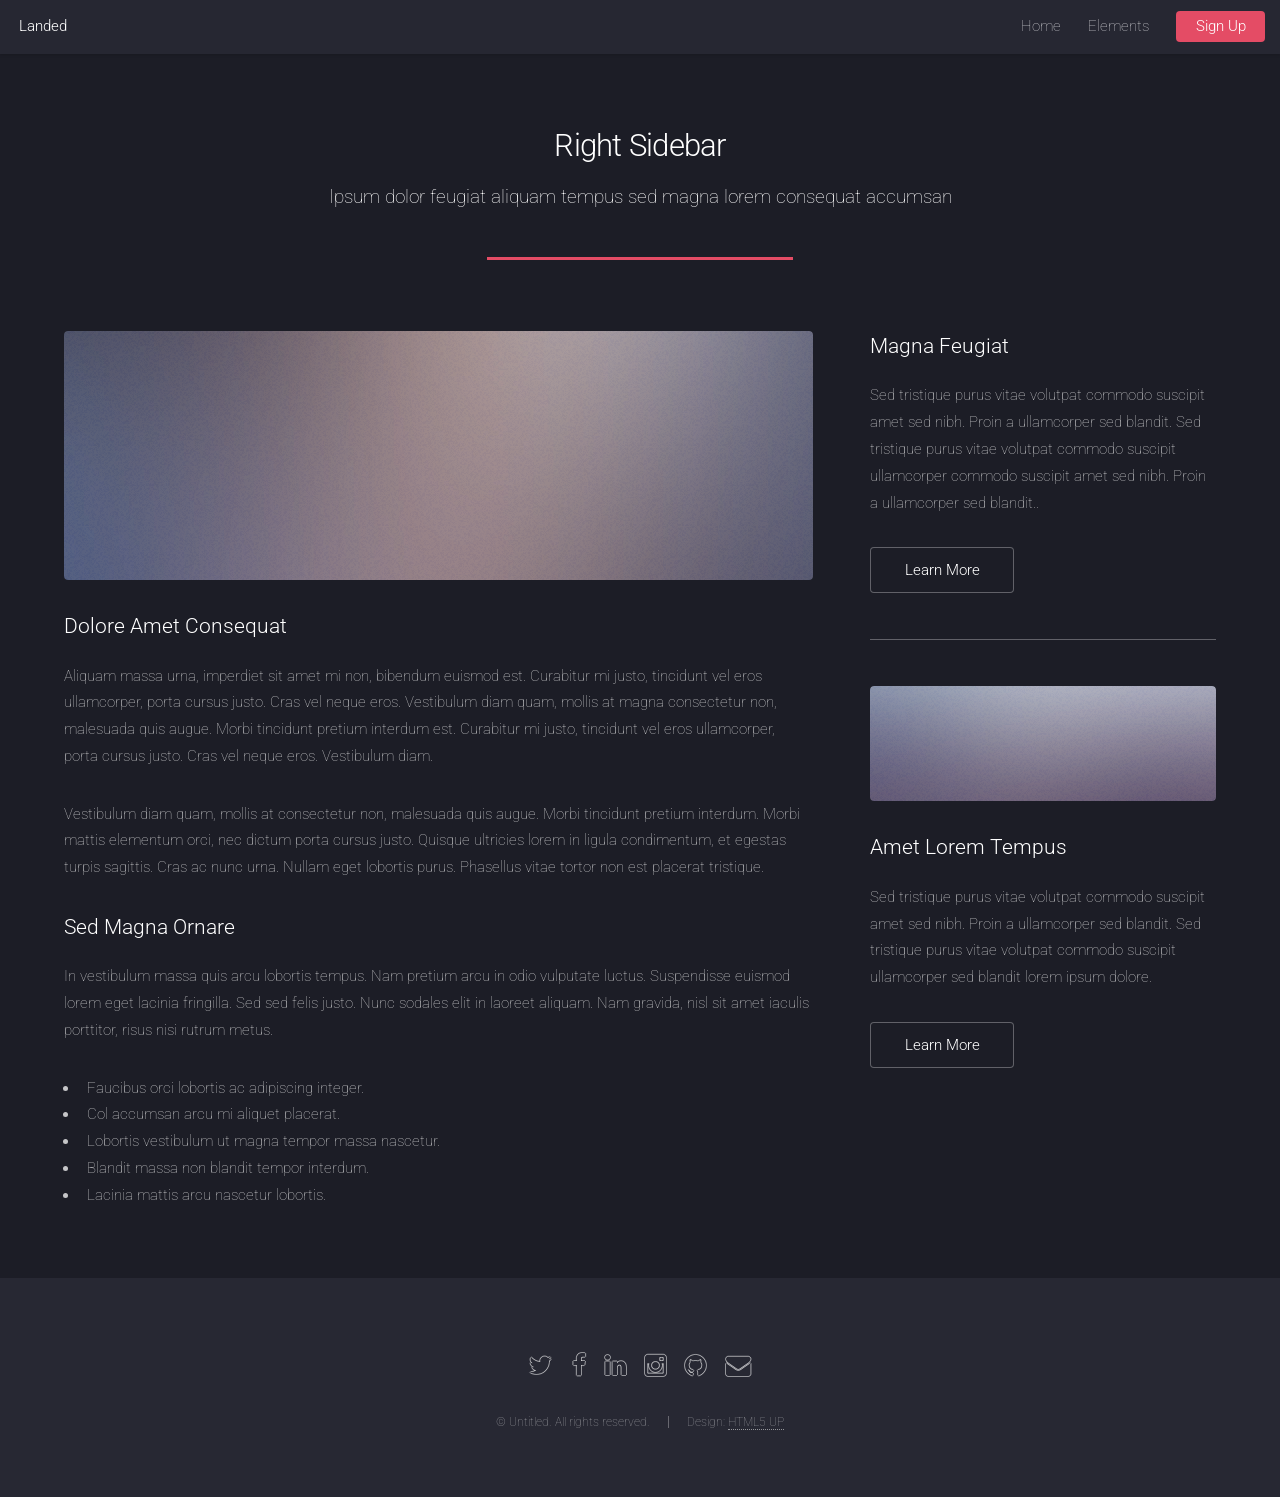
<file: right-sidebar.html>
<!DOCTYPE HTML>
<!--
	Landed by HTML5 UP
	html5up.net | @n33co
	Free for personal and commercial use under the CCA 3.0 license (html5up.net/license)
-->
<html>
	<head>
		<title>Right Sidebar - Landed by HTML5 UP</title>
		<meta charset="utf-8" />
		<meta name="viewport" content="width=device-width, initial-scale=1" />
		<!--[if lte IE 8]><script src="assets/js/ie/html5shiv.js"></script><![endif]-->
		<link rel="stylesheet" href="assets/css/main.css" />
		<!--[if lte IE 9]><link rel="stylesheet" href="assets/css/ie9.css" /><![endif]-->
		<!--[if lte IE 8]><link rel="stylesheet" href="assets/css/ie8.css" /><![endif]-->
	</head>
	<body>
		<div id="page-wrapper">

			<!-- Header -->
				<header id="header">
					<h1 id="logo"><a href="index.html">Landed</a></h1>
					<nav id="nav">
						<ul>
							<li><a href="index.html">Home</a></li>
						
							<li><a href="elements.html">Elements</a></li>
							<li><a href="#" class="button special">Sign Up</a></li>
						</ul>
					</nav>
				</header>

			<!-- Main -->
				<div id="main" class="wrapper style1">
					<div class="container">
						<header class="major">
							<h2>Right Sidebar</h2>
							<p>Ipsum dolor feugiat aliquam tempus sed magna lorem consequat accumsan</p>
						</header>
						<div class="row 150%">
							<div class="8u 12u$(medium)">

								<!-- Content -->
									<section id="content">
										<a href="#" class="image fit"><img src="images/pic06.jpg" alt="" /></a>
										<h3>Dolore Amet Consequat</h3>
										<p>Aliquam massa urna, imperdiet sit amet mi non, bibendum euismod est. Curabitur mi justo, tincidunt vel eros ullamcorper, porta cursus justo. Cras vel neque eros. Vestibulum diam quam, mollis at magna consectetur non, malesuada quis augue. Morbi tincidunt pretium interdum est. Curabitur mi justo, tincidunt vel eros ullamcorper, porta cursus justo. Cras vel neque eros. Vestibulum diam.</p>
										<p>Vestibulum diam quam, mollis at consectetur non, malesuada quis augue. Morbi tincidunt pretium interdum. Morbi mattis elementum orci, nec dictum porta cursus justo. Quisque ultricies lorem in ligula condimentum, et egestas turpis sagittis. Cras ac nunc urna. Nullam eget lobortis purus. Phasellus vitae tortor non est placerat tristique.</p>
										<h3>Sed Magna Ornare</h3>
										<p>In vestibulum massa quis arcu lobortis tempus. Nam pretium arcu in odio vulputate luctus. Suspendisse euismod lorem eget lacinia fringilla. Sed sed felis justo. Nunc sodales elit in laoreet aliquam. Nam gravida, nisl sit amet iaculis porttitor, risus nisi rutrum metus.</p>
										<ul>
											<li>Faucibus orci lobortis ac adipiscing integer.</li>
											<li>Col accumsan arcu mi aliquet placerat.</li>
											<li>Lobortis vestibulum ut magna tempor massa nascetur.</li>
											<li>Blandit massa non blandit tempor interdum.</li>
											<li>Lacinia mattis arcu nascetur lobortis.</li>
										</ul>
									</section>

							</div>
							<div class="4u$ 12u$(medium)">

								<!-- Sidebar -->
									<section id="sidebar">
										<section>
											<h3>Magna Feugiat</h3>
											<p>Sed tristique purus vitae volutpat commodo suscipit amet sed nibh. Proin a ullamcorper sed blandit. Sed tristique purus vitae volutpat commodo suscipit ullamcorper commodo suscipit amet sed nibh. Proin a ullamcorper sed blandit..</p>
											<footer>
												<ul class="actions">
													<li><a href="#" class="button">Learn More</a></li>
												</ul>
											</footer>
										</section>
										<hr />
										<section>
											<a href="#" class="image fit"><img src="images/pic07.jpg" alt="" /></a>
											<h3>Amet Lorem Tempus</h3>
											<p>Sed tristique purus vitae volutpat commodo suscipit amet sed nibh. Proin a ullamcorper sed blandit. Sed tristique purus vitae volutpat commodo suscipit ullamcorper sed blandit lorem ipsum dolore.</p>
											<footer>
												<ul class="actions">
													<li><a href="#" class="button">Learn More</a></li>
												</ul>
											</footer>
										</section>
									</section>

							</div>
						</div>
					</div>
				</div>

			<!-- Footer -->
				<footer id="footer">
					<ul class="icons">
						<li><a href="#" class="icon alt fa-twitter"><span class="label">Twitter</span></a></li>
						<li><a href="#" class="icon alt fa-facebook"><span class="label">Facebook</span></a></li>
						<li><a href="#" class="icon alt fa-linkedin"><span class="label">LinkedIn</span></a></li>
						<li><a href="#" class="icon alt fa-instagram"><span class="label">Instagram</span></a></li>
						<li><a href="#" class="icon alt fa-github"><span class="label">GitHub</span></a></li>
						<li><a href="#" class="icon alt fa-envelope"><span class="label">Email</span></a></li>
					</ul>
					<ul class="copyright">
						<li>&copy; Untitled. All rights reserved.</li><li>Design: <a href="http://html5up.net">HTML5 UP</a></li>
					</ul>
				</footer>

		</div>

		<!-- Scripts -->
			<script src="assets/js/jquery.min.js"></script>
			<script src="assets/js/jquery.scrolly.min.js"></script>
			<script src="assets/js/jquery.dropotron.min.js"></script>
			<script src="assets/js/jquery.scrollex.min.js"></script>
			<script src="assets/js/skel.min.js"></script>
			<script src="assets/js/util.js"></script>
			<!--[if lte IE 8]><script src="assets/js/ie/respond.min.js"></script><![endif]-->
			<script src="assets/js/main.js"></script>

	</body>
</html>
</file>
<file: assets/css/ie9.css>
/*
	Landed by HTML5 UP
	html5up.net | @n33co
	Free for personal and commercial use under the CCA 3.0 license (html5up.net/license)
*/

/* Loader */

	body.landing:before, body.landing:after {
		display: none !important;
	}

/* Icon */

	.icon.alt {
		color: inherit !important;
	}

	.icon.major.alt:before {
		color: #ffffff !important;
	}

/* Banner */

	#banner:after {
		background-color: rgba(23, 24, 32, 0.95);
	}

/* Footer */

	#footer .icons .icon.alt:before {
		color: #ffffff !important;
	}
</file>
<file: assets/css/ie8.css>
/*
	Landed by HTML5 UP
	html5up.net | @n33co
	Free for personal and commercial use under the CCA 3.0 license (html5up.net/license)
*/

/* Basic */

	body {
		color: #ffffff;
	}

	body, html, #page-wrapper {
		height: 100%;
	}

	blockquote {
		border-left: solid 4px #606067;
	}

	code {
		background: #32333b;
	}

	hr {
		border-bottom: solid 1px #606067;
	}

/* Icon */

	.icon.major {
		-ms-behavior: url("assets/js/ie/PIE.htc");
	}

/* Image */

	.image {
		position: relative;
		-ms-behavior: url("assets/js/ie/PIE.htc");
	}

		.image:before {
			display: none;
		}

		.image img {
			position: relative;
			-ms-behavior: url("assets/js/ie/PIE.htc");
		}

/* Form */

	input[type="text"],
	input[type="password"],
	input[type="email"],
	select,
	textarea {
		position: relative;
		-ms-behavior: url("assets/js/ie/PIE.htc");
	}

		input[type="text"]:focus,
		input[type="password"]:focus,
		input[type="email"]:focus,
		select:focus,
		textarea:focus {
			-ms-behavior: url("assets/js/ie/PIE.htc");
		}

	input[type="text"],
	input[type="password"],
	input[type="email"] {
		line-height: 3em;
	}

	input[type="checkbox"],
	input[type="radio"] {
		font-size: 3em;
	}

		input[type="checkbox"] + label:before,
		input[type="radio"] + label:before {
			display: none;
		}

/* Table */

	table tbody tr {
		border: solid 1px #606067;
	}

	table thead {
		border-bottom: solid 1px #606067;
	}

	table tfoot {
		border-top: solid 1px #606067;
	}

	table.alt tbody tr td {
		border: solid 1px #606067;
	}

/* Button */

	input[type="submit"],
	input[type="reset"],
	input[type="button"],
	.button {
		border: solid 1px #ffffff !important;
	}

		input[type="submit"].special,
		input[type="reset"].special,
		input[type="button"].special,
		.button.special {
			border: 0 !important;
		}

/* Goto Next */

	.goto-next {
		display: none;
	}

/* Spotlight */

	.spotlight {
		height: 100%;
	}

		.spotlight .content {
			background: #272833;
		}

/* Wrapper */

	.wrapper.style2 input[type="text"]:focus,
	.wrapper.style2 input[type="password"]:focus,
	.wrapper.style2 input[type="email"]:focus,
	.wrapper.style2 select:focus,
	.wrapper.style2 textarea:focus {
		border-color: #ffffff;
	}

	.wrapper.style2 input[type="submit"].special:hover, .wrapper.style2 input[type="submit"].special:active,
	.wrapper.style2 input[type="reset"].special:hover,
	.wrapper.style2 input[type="reset"].special:active,
	.wrapper.style2 input[type="button"].special:hover,
	.wrapper.style2 input[type="button"].special:active,
	.wrapper.style2 .button.special:hover,
	.wrapper.style2 .button.special:active {
		color: #e44c65 !important;
	}

/* Dropotron */

	.dropotron {
		background: #272833;
		box-shadow: none !important;
		-ms-behavior: url("assets/js/ie/PIE.htc");
	}

		.dropotron > li a, .dropotron > li span {
			color: #ffffff !important;
		}

		.dropotron.level-0 {
			margin-top: 0;
		}

			.dropotron.level-0:before {
				display: none;
			}

/* Header */

	#header {
		background: #272833;
	}

/* Banner */

	#banner {
		height: 100%;
	}

		#banner:before {
			height: 100%;
		}

		#banner:after {
			background-image: url("images/ie/banner-overlay.png");
		}
</file>
<file: template02/mediaelement-2.7.0/build/mejs-skins.css>
/* TED player */
.mejs-container.mejs-ted {

}
.mejs-ted .mejs-controls {
	background: #eee;
	height: 65px;
}

.mejs-ted .mejs-button,
.mejs-ted .mejs-time {
	position: absolute;
	background: #ddd;
}
.mejs-ted .mejs-controls .mejs-time-rail .mejs-time-total {
	background-color: none;
	background: url(controls-ted.png) repeat-x 0 -52px;
	height: 6px;
}
.mejs-ted .mejs-controls .mejs-time-rail .mejs-time-loaded {
	background-color: none;
	background: url(controls-ted.png) repeat-x 0 -52px;
	width: 0;
	height: 6px;
}
.mejs-ted .mejs-controls .mejs-time-rail .mejs-time-current {
	width: 0;
	height: 6px;
	background-color: none;
	background: url(controls-ted.png) repeat-x 0 -59px;
}
.mejs-ted .mejs-controls .mejs-time-rail .mejs-time-handle  {
	display: block;
	margin: 0;
	width: 14px;
	height: 21px;
	top: -7px;
	border: 0;
	background: url(controls-ted.png) no-repeat 0 0;	
}
.mejs-ted .mejs-controls .mejs-time-rail .mejs-time-float {	
	display: none;
}
.mejs-ted .mejs-controls .mejs-playpause-button  {
	top: 29px;
	left: 9px;
	width: 49px;
	height: 28px;
}
.mejs-ted .mejs-controls .mejs-playpause-button  button {
	width: 49px;
	height: 28px;
	background: url(controls-ted.png) no-repeat -50px -23px;
	margin: 0;
	padding: 0;
}
.mejs-ted .mejs-controls .mejs-pause button  {
	background-position: 0 -23px;
}

.mejs-ted .mejs-controls .mejs-fullscreen-button  {
	top: 34px;
	right: 9px;
	width: 17px;
	height: 15px;
	background : none;
}
.mejs-ted .mejs-controls .mejs-fullscreen-button  button {
	width: 19px;
	height: 17px;
	background: transparent url(controls-ted.png) no-repeat 0 -66px;
	margin: 0;
	padding: 0;
}
.mejs-ted .mejs-controls .mejs-unfullscreen  button {
	background: transparent url(controls-ted.png) no-repeat -21px -66px;
	margin: 0;
	padding: 0;
}
.mejs-ted .mejs-controls .mejs-volume-button  {
	top: 30px;
	right: 35px;
	width: 24px;
	height: 22px;
}
.mejs-ted .mejs-controls .mejs-mute button {
	background: url(controls-ted.png) no-repeat -15px 0;
	width: 24px;
	height: 22px;
	margin: 0;
	padding: 0;
}
.mejs-ted .mejs-controls .mejs-unmute button {
	background: url(controls-ted.png) no-repeat -40px 0;
	width: 24px;
	height: 22px;
	margin: 0;
	padding: 0;	
}
.mejs-ted  .mejs-controls .mejs-volume-button .mejs-volume-slider {
	background: #fff;
	border: solid 1px #aaa;
	border-width: 1px 1px 0 1px;
	width: 22px;
	height: 65px;
	top: -65px;
}
.mejs-ted  .mejs-controls .mejs-volume-button .mejs-volume-total {
	background: url(controls-ted.png) repeat-y -41px -66px;
	left: 8px;
	width: 6px;
	height: 50px;
}
.mejs-ted  .mejs-controls .mejs-volume-button .mejs-volume-current {
	left: 8px;
	width: 6px;	
	background: url(controls-ted.png) repeat-y -48px -66px;
	height: 50px;
}

.mejs-ted  .mejs-controls .mejs-volume-button .mejs-volume-handle {
	display: none;
}

.mejs-ted .mejs-controls .mejs-time span {
	color: #333;
}
.mejs-ted .mejs-controls .mejs-currenttime-container  {
	position: absolute;
	top: 32px;
	right: 100px;
	border: solid 1px #999;
	background: #fff;
	color: #333;
	padding-top: 2px;
	border-radius: 3px;
	color: #333;
}
.mejs-ted .mejs-controls .mejs-duration-container  {

	position: absolute;
	top: 32px;
	right: 65px;
	border: solid 1px #999;
	background: #fff;
	color: #333;
	padding-top: 2px;
	border-radius: 3px;
	color: #333;
}

.mejs-ted .mejs-controls .mejs-time  button{
	color: #333;
}
.mejs-ted .mejs-controls .mejs-captions-button {
	display: none;
}
/* END: TED player */


/* WMP player */
.mejs-container.mejs-wmp {

}
.mejs-wmp .mejs-controls {
	background: transparent url(controls-wmp-bg.png) center 16px no-repeat;
	height: 65px;
}

.mejs-wmp .mejs-button,
.mejs-wmp .mejs-time {
	position: absolute;
	background: transparent;
}
.mejs-wmp .mejs-controls .mejs-time-rail .mejs-time-total {
	background-color: transparent;
	border: solid 1px #ccc;
	height: 3px;
}
.mejs-wmp .mejs-controls .mejs-time-rail .mejs-time-loaded {
	background-color: rgba(255,255,255,0.3);
	width: 0;
	height: 3px;
}
.mejs-wmp .mejs-controls .mejs-time-rail .mejs-time-current {
	width: 0;
	height: 1px;
	background-color: #014CB6;
	border: solid 1px #7FC9FA;
	border-width: 1px 0;
	border-color: #7FC9FA #fff #619FF2 #fff;
}
.mejs-wmp .mejs-controls .mejs-time-rail .mejs-time-handle  {
	display: block;
	margin: 0;
	width: 16px;
	height: 9px;
	top: -3px;
	border: 0;
	background: url(controls-wmp.png) no-repeat 0 -80px;	
}
.mejs-wmp .mejs-controls .mejs-time-rail .mejs-time-float {	
	display: none;
}
.mejs-wmp .mejs-controls .mejs-playpause-button  {
	top: 10px;
	left: 50%;
	margin: 10px 0 0 -20px;	
	width: 40px;
	height: 40px;
	
}
.mejs-wmp .mejs-controls .mejs-playpause-button  button {
	width: 40px;
	height: 40px;
	background: url(controls-wmp.png) no-repeat 0 0;	
	margin: 0;
	padding: 0;
}
.mejs-wmp .mejs-controls .mejs-pause button  {
	background-position: 0 -40px;
}

.mejs-wmp .mejs-controls .mejs-currenttime-container  {
	position: absolute;
	top: 25px;
	left: 50%;
	margin-left: -93px;
}
.mejs-wmp .mejs-controls .mejs-duration-container  {
	position: absolute;
	top: 25px;
	left: 50%;
	margin-left: -58px;
}


.mejs-wmp .mejs-controls .mejs-volume-button  {
	top: 32px;
	right: 50%;
	margin-right: -55px;
	width: 20px;
	height: 15px;
}
.mejs-wmp .mejs-controls .mejs-volume-button button {
	margin: 0;
	padding: 0;
	background: url(controls-wmp.png) no-repeat -42px -17px;
	width: 20px;
	height: 15px;
}
.mejs-wmp .mejs-controls .mejs-unmute button {
	margin: 0;
	padding: 0;
	background: url(controls-wmp.png) no-repeat -42px 0;
	width: 20px;
	height: 15px;
}
.mejs-wmp .mejs-controls .mejs-volume-button .mejs-volume-slider {
	background: rgba(102,102,102,0.6);
}

.mejs-wmp .mejs-controls .mejs-fullscreen-button  {
	top: 32px;
	right: 50%;
	margin-right: -82px;
	width: 15px;
	height: 14px;
}
.mejs-wmp .mejs-controls .mejs-fullscreen-button  button {
	margin: 0;
	padding: 0;
	background: url(controls-wmp.png) no-repeat -63px 0;
	width: 15px;
	height: 14px;
}
.mejs-wmp .mejs-controls .mejs-captions-button {
	display: none;
}
/* END: WMP player */
</file>
<file: template02.css>
html, body {
	height: 100%;
	padding: 0;
	margin: 0;
}
body {
	background-color: #69c;
	position: relative;
}
#Wrapper {
	width: 854px;
	height: 480px;
	margin: -240px 0 0 -427px;
	position: absolute;
	left: 50%;
	top: 50%;
	box-shadow: 0 5px 15px #013;
	-moz-box-shadow: 0 5px 15px #013;
	-webkit-box-shadow: 0 5px 15px #013;
}
#VideoWrapper {
	width: 854px;
	height: 480px;
	background-color: #333;
}
#carousel {
	width: 854px;
	height: 480px;
	overflow: hidden;
}
#carousel img {
	display: block;
	float: left;
}
#pager {
	text-align: center;
	padding: 20px 0px 0 0;
}
#pager a {
	background-color: #356;
	display: inline-block;
	width: 15px;
	height: 15px;
	margin-right: 6px;
	border-radius: 10px;
	box-shadow: 0 1px 1px #cef;
	-moz-box-shadow: 0 1px 1px #cef;
	-webkit-box-shadow:0 1px 1px #cef;
}
#pager a.selected {
	background-color: #134;
}
#pager a span {
	display: none;
}
#thumbs {
	display: none;
	border: 1px solid rgba(0, 0, 0, 0.8);
	background-color: rgba(0, 0, 0, 0.5);
	width: 150px;
	height: 75px;
	padding: 10px;
	position: absolute;
	top: 240px;
	right: 10px;
}
#thumbs img {
	display: block;
	float: left;
}
#footer_msg {
	position: fixed;
	bottom: 0px;
	width: 100%;
	height: 40px;
	text-align: center;
	background: #333;
	z-index: 2;
	overflow: hidden;
}
#footer_msg h3 {
	color: #eee;
	font-size: 14px;
	padding: 0px 0px 24px 0px;
}
</file>
<file: assets/css/main.css>
@import url("font-awesome.min.css");
@import url("http://fonts.googleapis.com/css?family=Roboto:100,300,100italic,300italic");

/*
	Landed by HTML5 UP
	html5up.net | @n33co
	Free for personal and commercial use under the CCA 3.0 license (html5up.net/license)
*/

/* Reset */

	html, body, div, span, applet, object, iframe, h1, h2, h3, h4, h5, h6, p, blockquote, pre, a, abbr, acronym, address, big, cite, code, del, dfn, em, img, ins, kbd, q, s, samp, small, strike, strong, sub, sup, tt, var, b, u, i, center, dl, dt, dd, ol, ul, li, fieldset, form, label, legend, table, caption, tbody, tfoot, thead, tr, th, td, article, aside, canvas, details, embed, figure, figcaption, footer, header, hgroup, menu, nav, output, ruby, section, summary, time, mark, audio, video {
		margin: 0;
		padding: 0;
		border: 0;
		font-size: 100%;
		font: inherit;
		vertical-align: baseline;
	}

	article, aside, details, figcaption, figure, footer, header, hgroup, menu, nav, section {
		display: block;
	}

	body {
		line-height: 1;
	}

	ol, ul {
		list-style: none;
	}

	blockquote, q {
		quotes: none;
	}

	blockquote:before, blockquote:after, q:before, q:after {
		content: '';
		content: none;
	}

	table {
		border-collapse: collapse;
		border-spacing: 0;
	}

	body {
		-webkit-text-size-adjust: none;
	}

/* Box Model */

	*, *:before, *:after {
		-moz-box-sizing: border-box;
		-webkit-box-sizing: border-box;
		box-sizing: border-box;
	}

/* Containers */

	.container {
		margin-left: auto;
		margin-right: auto;
	}

	.container.\31 25\25 {
		width: 100%;
		max-width: 87.5em;
		min-width: 70em;
	}

	.container.\37 5\25 {
		width: 52.5em;
	}

	.container.\35 0\25 {
		width: 35em;
	}

	.container.\32 5\25 {
		width: 17.5em;
	}

	.container {
		width: 70em;
	}

	@media screen and (max-width: 1680px) {

		.container.\31 25\25 {
			width: 100%;
			max-width: 87.5em;
			min-width: 70em;
		}

		.container.\37 5\25 {
			width: 52.5em;
		}

		.container.\35 0\25 {
			width: 35em;
		}

		.container.\32 5\25 {
			width: 17.5em;
		}

		.container {
			width: 70em;
		}

	}

	@media screen and (max-width: 1280px) {

		.container.\31 25\25 {
			width: 100%;
			max-width: 112.5%;
			min-width: 90%;
		}

		.container.\37 5\25 {
			width: 67.5%;
		}

		.container.\35 0\25 {
			width: 45%;
		}

		.container.\32 5\25 {
			width: 22.5%;
		}

		.container {
			width: 90%;
		}

	}

	@media screen and (max-width: 980px) {

		.container.\31 25\25 {
			width: 100%;
			max-width: 125%;
			min-width: 100%;
		}

		.container.\37 5\25 {
			width: 75%;
		}

		.container.\35 0\25 {
			width: 50%;
		}

		.container.\32 5\25 {
			width: 25%;
		}

		.container {
			width: 100% !important;
		}

	}

	@media screen and (max-width: 736px) {

		.container.\31 25\25 {
			width: 100%;
			max-width: 125%;
			min-width: 100%;
		}

		.container.\37 5\25 {
			width: 75%;
		}

		.container.\35 0\25 {
			width: 50%;
		}

		.container.\32 5\25 {
			width: 25%;
		}

		.container {
			width: 100% !important;
		}

	}

	@media screen and (max-width: 480px) {

		.container.\31 25\25 {
			width: 100%;
			max-width: 125%;
			min-width: 100%;
		}

		.container.\37 5\25 {
			width: 75%;
		}

		.container.\35 0\25 {
			width: 50%;
		}

		.container.\32 5\25 {
			width: 25%;
		}

		.container {
			width: 100% !important;
		}

	}

/* Grid */

	.row {
		border-bottom: solid 1px transparent;
		-moz-box-sizing: border-box;
		-webkit-box-sizing: border-box;
		box-sizing: border-box;
	}

	.row > * {
		float: left;
		-moz-box-sizing: border-box;
		-webkit-box-sizing: border-box;
		box-sizing: border-box;
	}

	.row:after, .row:before {
		content: '';
		display: block;
		clear: both;
		height: 0;
	}

	.row.uniform > * > :first-child {
		margin-top: 0;
	}

	.row.uniform > * > :last-child {
		margin-bottom: 0;
	}

	.row.\30 \25 > * {
		padding: 0 0 0 0em;
	}

	.row.\30 \25 {
		margin: 0 0 -1px 0em;
	}

	.row.uniform.\30 \25 > * {
		padding: 0em 0 0 0em;
	}

	.row.uniform.\30 \25 {
		margin: 0em 0 -1px 0em;
	}

	.row > * {
		padding: 0 0 0 2.5em;
	}

	.row {
		margin: 0 0 -1px -2.5em;
	}

	.row.uniform > * {
		padding: 2.5em 0 0 2.5em;
	}

	.row.uniform {
		margin: -2.5em 0 -1px -2.5em;
	}

	.row.\32 00\25 > * {
		padding: 0 0 0 5em;
	}

	.row.\32 00\25 {
		margin: 0 0 -1px -5em;
	}

	.row.uniform.\32 00\25 > * {
		padding: 5em 0 0 5em;
	}

	.row.uniform.\32 00\25 {
		margin: -5em 0 -1px -5em;
	}

	.row.\31 50\25 > * {
		padding: 0 0 0 3.75em;
	}

	.row.\31 50\25 {
		margin: 0 0 -1px -3.75em;
	}

	.row.uniform.\31 50\25 > * {
		padding: 3.75em 0 0 3.75em;
	}

	.row.uniform.\31 50\25 {
		margin: -3.75em 0 -1px -3.75em;
	}

	.row.\35 0\25 > * {
		padding: 0 0 0 1.25em;
	}

	.row.\35 0\25 {
		margin: 0 0 -1px -1.25em;
	}

	.row.uniform.\35 0\25 > * {
		padding: 1.25em 0 0 1.25em;
	}

	.row.uniform.\35 0\25 {
		margin: -1.25em 0 -1px -1.25em;
	}

	.row.\32 5\25 > * {
		padding: 0 0 0 0.625em;
	}

	.row.\32 5\25 {
		margin: 0 0 -1px -0.625em;
	}

	.row.uniform.\32 5\25 > * {
		padding: 0.625em 0 0 0.625em;
	}

	.row.uniform.\32 5\25 {
		margin: -0.625em 0 -1px -0.625em;
	}

	.\31 2u, .\31 2u\24 {
		width: 100%;
		clear: none;
		margin-left: 0;
	}

	.\31 1u, .\31 1u\24 {
		width: 91.6666666667%;
		clear: none;
		margin-left: 0;
	}

	.\31 0u, .\31 0u\24 {
		width: 83.3333333333%;
		clear: none;
		margin-left: 0;
	}

	.\39 u, .\39 u\24 {
		width: 75%;
		clear: none;
		margin-left: 0;
	}

	.\38 u, .\38 u\24 {
		width: 66.6666666667%;
		clear: none;
		margin-left: 0;
	}

	.\37 u, .\37 u\24 {
		width: 58.3333333333%;
		clear: none;
		margin-left: 0;
	}

	.\36 u, .\36 u\24 {
		width: 50%;
		clear: none;
		margin-left: 0;
	}

	.\35 u, .\35 u\24 {
		width: 41.6666666667%;
		clear: none;
		margin-left: 0;
	}

	.\34 u, .\34 u\24 {
		width: 33.3333333333%;
		clear: none;
		margin-left: 0;
	}

	.\33 u, .\33 u\24 {
		width: 25%;
		clear: none;
		margin-left: 0;
	}

	.\32 u, .\32 u\24 {
		width: 16.6666666667%;
		clear: none;
		margin-left: 0;
	}

	.\31 u, .\31 u\24 {
		width: 8.3333333333%;
		clear: none;
		margin-left: 0;
	}

	.\31 2u\24 + *,
	.\31 1u\24 + *,
	.\31 0u\24 + *,
	.\39 u\24 + *,
	.\38 u\24 + *,
	.\37 u\24 + *,
	.\36 u\24 + *,
	.\35 u\24 + *,
	.\34 u\24 + *,
	.\33 u\24 + *,
	.\32 u\24 + *,
	.\31 u\24 + * {
		clear: left;
	}

	.\-11u {
		margin-left: 91.66667%;
	}

	.\-10u {
		margin-left: 83.33333%;
	}

	.\-9u {
		margin-left: 75%;
	}

	.\-8u {
		margin-left: 66.66667%;
	}

	.\-7u {
		margin-left: 58.33333%;
	}

	.\-6u {
		margin-left: 50%;
	}

	.\-5u {
		margin-left: 41.66667%;
	}

	.\-4u {
		margin-left: 33.33333%;
	}

	.\-3u {
		margin-left: 25%;
	}

	.\-2u {
		margin-left: 16.66667%;
	}

	.\-1u {
		margin-left: 8.33333%;
	}

	@media screen and (max-width: 1680px) {

		.row > * {
			padding: 0 0 0 2.5em;
		}

		.row {
			margin: 0 0 -1px -2.5em;
		}

		.row.uniform > * {
			padding: 2.5em 0 0 2.5em;
		}

		.row.uniform {
			margin: -2.5em 0 -1px -2.5em;
		}

		.row.\32 00\25 > * {
			padding: 0 0 0 5em;
		}

		.row.\32 00\25 {
			margin: 0 0 -1px -5em;
		}

		.row.uniform.\32 00\25 > * {
			padding: 5em 0 0 5em;
		}

		.row.uniform.\32 00\25 {
			margin: -5em 0 -1px -5em;
		}

		.row.\31 50\25 > * {
			padding: 0 0 0 3.75em;
		}

		.row.\31 50\25 {
			margin: 0 0 -1px -3.75em;
		}

		.row.uniform.\31 50\25 > * {
			padding: 3.75em 0 0 3.75em;
		}

		.row.uniform.\31 50\25 {
			margin: -3.75em 0 -1px -3.75em;
		}

		.row.\35 0\25 > * {
			padding: 0 0 0 1.25em;
		}

		.row.\35 0\25 {
			margin: 0 0 -1px -1.25em;
		}

		.row.uniform.\35 0\25 > * {
			padding: 1.25em 0 0 1.25em;
		}

		.row.uniform.\35 0\25 {
			margin: -1.25em 0 -1px -1.25em;
		}

		.row.\32 5\25 > * {
			padding: 0 0 0 0.625em;
		}

		.row.\32 5\25 {
			margin: 0 0 -1px -0.625em;
		}

		.row.uniform.\32 5\25 > * {
			padding: 0.625em 0 0 0.625em;
		}

		.row.uniform.\32 5\25 {
			margin: -0.625em 0 -1px -0.625em;
		}

		.\31 2u\28xlarge\29, .\31 2u\24\28xlarge\29 {
			width: 100%;
			clear: none;
			margin-left: 0;
		}

		.\31 1u\28xlarge\29, .\31 1u\24\28xlarge\29 {
			width: 91.6666666667%;
			clear: none;
			margin-left: 0;
		}

		.\31 0u\28xlarge\29, .\31 0u\24\28xlarge\29 {
			width: 83.3333333333%;
			clear: none;
			margin-left: 0;
		}

		.\39 u\28xlarge\29, .\39 u\24\28xlarge\29 {
			width: 75%;
			clear: none;
			margin-left: 0;
		}

		.\38 u\28xlarge\29, .\38 u\24\28xlarge\29 {
			width: 66.6666666667%;
			clear: none;
			margin-left: 0;
		}

		.\37 u\28xlarge\29, .\37 u\24\28xlarge\29 {
			width: 58.3333333333%;
			clear: none;
			margin-left: 0;
		}

		.\36 u\28xlarge\29, .\36 u\24\28xlarge\29 {
			width: 50%;
			clear: none;
			margin-left: 0;
		}

		.\35 u\28xlarge\29, .\35 u\24\28xlarge\29 {
			width: 41.6666666667%;
			clear: none;
			margin-left: 0;
		}

		.\34 u\28xlarge\29, .\34 u\24\28xlarge\29 {
			width: 33.3333333333%;
			clear: none;
			margin-left: 0;
		}

		.\33 u\28xlarge\29, .\33 u\24\28xlarge\29 {
			width: 25%;
			clear: none;
			margin-left: 0;
		}

		.\32 u\28xlarge\29, .\32 u\24\28xlarge\29 {
			width: 16.6666666667%;
			clear: none;
			margin-left: 0;
		}

		.\31 u\28xlarge\29, .\31 u\24\28xlarge\29 {
			width: 8.3333333333%;
			clear: none;
			margin-left: 0;
		}

		.\31 2u\24\28xlarge\29 + *,
		.\31 1u\24\28xlarge\29 + *,
		.\31 0u\24\28xlarge\29 + *,
		.\39 u\24\28xlarge\29 + *,
		.\38 u\24\28xlarge\29 + *,
		.\37 u\24\28xlarge\29 + *,
		.\36 u\24\28xlarge\29 + *,
		.\35 u\24\28xlarge\29 + *,
		.\34 u\24\28xlarge\29 + *,
		.\33 u\24\28xlarge\29 + *,
		.\32 u\24\28xlarge\29 + *,
		.\31 u\24\28xlarge\29 + * {
			clear: left;
		}

		.\-11u\28xlarge\29 {
			margin-left: 91.66667%;
		}

		.\-10u\28xlarge\29 {
			margin-left: 83.33333%;
		}

		.\-9u\28xlarge\29 {
			margin-left: 75%;
		}

		.\-8u\28xlarge\29 {
			margin-left: 66.66667%;
		}

		.\-7u\28xlarge\29 {
			margin-left: 58.33333%;
		}

		.\-6u\28xlarge\29 {
			margin-left: 50%;
		}

		.\-5u\28xlarge\29 {
			margin-left: 41.66667%;
		}

		.\-4u\28xlarge\29 {
			margin-left: 33.33333%;
		}

		.\-3u\28xlarge\29 {
			margin-left: 25%;
		}

		.\-2u\28xlarge\29 {
			margin-left: 16.66667%;
		}

		.\-1u\28xlarge\29 {
			margin-left: 8.33333%;
		}

	}

	@media screen and (max-width: 1280px) {

		.row > * {
			padding: 0 0 0 2.5em;
		}

		.row {
			margin: 0 0 -1px -2.5em;
		}

		.row.uniform > * {
			padding: 2.5em 0 0 2.5em;
		}

		.row.uniform {
			margin: -2.5em 0 -1px -2.5em;
		}

		.row.\32 00\25 > * {
			padding: 0 0 0 5em;
		}

		.row.\32 00\25 {
			margin: 0 0 -1px -5em;
		}

		.row.uniform.\32 00\25 > * {
			padding: 5em 0 0 5em;
		}

		.row.uniform.\32 00\25 {
			margin: -5em 0 -1px -5em;
		}

		.row.\31 50\25 > * {
			padding: 0 0 0 3.75em;
		}

		.row.\31 50\25 {
			margin: 0 0 -1px -3.75em;
		}

		.row.uniform.\31 50\25 > * {
			padding: 3.75em 0 0 3.75em;
		}

		.row.uniform.\31 50\25 {
			margin: -3.75em 0 -1px -3.75em;
		}

		.row.\35 0\25 > * {
			padding: 0 0 0 1.25em;
		}

		.row.\35 0\25 {
			margin: 0 0 -1px -1.25em;
		}

		.row.uniform.\35 0\25 > * {
			padding: 1.25em 0 0 1.25em;
		}

		.row.uniform.\35 0\25 {
			margin: -1.25em 0 -1px -1.25em;
		}

		.row.\32 5\25 > * {
			padding: 0 0 0 0.625em;
		}

		.row.\32 5\25 {
			margin: 0 0 -1px -0.625em;
		}

		.row.uniform.\32 5\25 > * {
			padding: 0.625em 0 0 0.625em;
		}

		.row.uniform.\32 5\25 {
			margin: -0.625em 0 -1px -0.625em;
		}

		.\31 2u\28large\29, .\31 2u\24\28large\29 {
			width: 100%;
			clear: none;
			margin-left: 0;
		}

		.\31 1u\28large\29, .\31 1u\24\28large\29 {
			width: 91.6666666667%;
			clear: none;
			margin-left: 0;
		}

		.\31 0u\28large\29, .\31 0u\24\28large\29 {
			width: 83.3333333333%;
			clear: none;
			margin-left: 0;
		}

		.\39 u\28large\29, .\39 u\24\28large\29 {
			width: 75%;
			clear: none;
			margin-left: 0;
		}

		.\38 u\28large\29, .\38 u\24\28large\29 {
			width: 66.6666666667%;
			clear: none;
			margin-left: 0;
		}

		.\37 u\28large\29, .\37 u\24\28large\29 {
			width: 58.3333333333%;
			clear: none;
			margin-left: 0;
		}

		.\36 u\28large\29, .\36 u\24\28large\29 {
			width: 50%;
			clear: none;
			margin-left: 0;
		}

		.\35 u\28large\29, .\35 u\24\28large\29 {
			width: 41.6666666667%;
			clear: none;
			margin-left: 0;
		}

		.\34 u\28large\29, .\34 u\24\28large\29 {
			width: 33.3333333333%;
			clear: none;
			margin-left: 0;
		}

		.\33 u\28large\29, .\33 u\24\28large\29 {
			width: 25%;
			clear: none;
			margin-left: 0;
		}

		.\32 u\28large\29, .\32 u\24\28large\29 {
			width: 16.6666666667%;
			clear: none;
			margin-left: 0;
		}

		.\31 u\28large\29, .\31 u\24\28large\29 {
			width: 8.3333333333%;
			clear: none;
			margin-left: 0;
		}

		.\31 2u\24\28large\29 + *,
		.\31 1u\24\28large\29 + *,
		.\31 0u\24\28large\29 + *,
		.\39 u\24\28large\29 + *,
		.\38 u\24\28large\29 + *,
		.\37 u\24\28large\29 + *,
		.\36 u\24\28large\29 + *,
		.\35 u\24\28large\29 + *,
		.\34 u\24\28large\29 + *,
		.\33 u\24\28large\29 + *,
		.\32 u\24\28large\29 + *,
		.\31 u\24\28large\29 + * {
			clear: left;
		}

		.\-11u\28large\29 {
			margin-left: 91.66667%;
		}

		.\-10u\28large\29 {
			margin-left: 83.33333%;
		}

		.\-9u\28large\29 {
			margin-left: 75%;
		}

		.\-8u\28large\29 {
			margin-left: 66.66667%;
		}

		.\-7u\28large\29 {
			margin-left: 58.33333%;
		}

		.\-6u\28large\29 {
			margin-left: 50%;
		}

		.\-5u\28large\29 {
			margin-left: 41.66667%;
		}

		.\-4u\28large\29 {
			margin-left: 33.33333%;
		}

		.\-3u\28large\29 {
			margin-left: 25%;
		}

		.\-2u\28large\29 {
			margin-left: 16.66667%;
		}

		.\-1u\28large\29 {
			margin-left: 8.33333%;
		}

	}

	@media screen and (max-width: 980px) {

		.row > * {
			padding: 0 0 0 2.5em;
		}

		.row {
			margin: 0 0 -1px -2.5em;
		}

		.row.uniform > * {
			padding: 2.5em 0 0 2.5em;
		}

		.row.uniform {
			margin: -2.5em 0 -1px -2.5em;
		}

		.row.\32 00\25 > * {
			padding: 0 0 0 5em;
		}

		.row.\32 00\25 {
			margin: 0 0 -1px -5em;
		}

		.row.uniform.\32 00\25 > * {
			padding: 5em 0 0 5em;
		}

		.row.uniform.\32 00\25 {
			margin: -5em 0 -1px -5em;
		}

		.row.\31 50\25 > * {
			padding: 0 0 0 3.75em;
		}

		.row.\31 50\25 {
			margin: 0 0 -1px -3.75em;
		}

		.row.uniform.\31 50\25 > * {
			padding: 3.75em 0 0 3.75em;
		}

		.row.uniform.\31 50\25 {
			margin: -3.75em 0 -1px -3.75em;
		}

		.row.\35 0\25 > * {
			padding: 0 0 0 1.25em;
		}

		.row.\35 0\25 {
			margin: 0 0 -1px -1.25em;
		}

		.row.uniform.\35 0\25 > * {
			padding: 1.25em 0 0 1.25em;
		}

		.row.uniform.\35 0\25 {
			margin: -1.25em 0 -1px -1.25em;
		}

		.row.\32 5\25 > * {
			padding: 0 0 0 0.625em;
		}

		.row.\32 5\25 {
			margin: 0 0 -1px -0.625em;
		}

		.row.uniform.\32 5\25 > * {
			padding: 0.625em 0 0 0.625em;
		}

		.row.uniform.\32 5\25 {
			margin: -0.625em 0 -1px -0.625em;
		}

		.\31 2u\28medium\29, .\31 2u\24\28medium\29 {
			width: 100%;
			clear: none;
			margin-left: 0;
		}

		.\31 1u\28medium\29, .\31 1u\24\28medium\29 {
			width: 91.6666666667%;
			clear: none;
			margin-left: 0;
		}

		.\31 0u\28medium\29, .\31 0u\24\28medium\29 {
			width: 83.3333333333%;
			clear: none;
			margin-left: 0;
		}

		.\39 u\28medium\29, .\39 u\24\28medium\29 {
			width: 75%;
			clear: none;
			margin-left: 0;
		}

		.\38 u\28medium\29, .\38 u\24\28medium\29 {
			width: 66.6666666667%;
			clear: none;
			margin-left: 0;
		}

		.\37 u\28medium\29, .\37 u\24\28medium\29 {
			width: 58.3333333333%;
			clear: none;
			margin-left: 0;
		}

		.\36 u\28medium\29, .\36 u\24\28medium\29 {
			width: 50%;
			clear: none;
			margin-left: 0;
		}

		.\35 u\28medium\29, .\35 u\24\28medium\29 {
			width: 41.6666666667%;
			clear: none;
			margin-left: 0;
		}

		.\34 u\28medium\29, .\34 u\24\28medium\29 {
			width: 33.3333333333%;
			clear: none;
			margin-left: 0;
		}

		.\33 u\28medium\29, .\33 u\24\28medium\29 {
			width: 25%;
			clear: none;
			margin-left: 0;
		}

		.\32 u\28medium\29, .\32 u\24\28medium\29 {
			width: 16.6666666667%;
			clear: none;
			margin-left: 0;
		}

		.\31 u\28medium\29, .\31 u\24\28medium\29 {
			width: 8.3333333333%;
			clear: none;
			margin-left: 0;
		}

		.\31 2u\24\28medium\29 + *,
		.\31 1u\24\28medium\29 + *,
		.\31 0u\24\28medium\29 + *,
		.\39 u\24\28medium\29 + *,
		.\38 u\24\28medium\29 + *,
		.\37 u\24\28medium\29 + *,
		.\36 u\24\28medium\29 + *,
		.\35 u\24\28medium\29 + *,
		.\34 u\24\28medium\29 + *,
		.\33 u\24\28medium\29 + *,
		.\32 u\24\28medium\29 + *,
		.\31 u\24\28medium\29 + * {
			clear: left;
		}

		.\-11u\28medium\29 {
			margin-left: 91.66667%;
		}

		.\-10u\28medium\29 {
			margin-left: 83.33333%;
		}

		.\-9u\28medium\29 {
			margin-left: 75%;
		}

		.\-8u\28medium\29 {
			margin-left: 66.66667%;
		}

		.\-7u\28medium\29 {
			margin-left: 58.33333%;
		}

		.\-6u\28medium\29 {
			margin-left: 50%;
		}

		.\-5u\28medium\29 {
			margin-left: 41.66667%;
		}

		.\-4u\28medium\29 {
			margin-left: 33.33333%;
		}

		.\-3u\28medium\29 {
			margin-left: 25%;
		}

		.\-2u\28medium\29 {
			margin-left: 16.66667%;
		}

		.\-1u\28medium\29 {
			margin-left: 8.33333%;
		}

	}

	@media screen and (max-width: 736px) {

		.row > * {
			padding: 0 0 0 2.5em;
		}

		.row {
			margin: 0 0 -1px -2.5em;
		}

		.row.uniform > * {
			padding: 2.5em 0 0 2.5em;
		}

		.row.uniform {
			margin: -2.5em 0 -1px -2.5em;
		}

		.row.\32 00\25 > * {
			padding: 0 0 0 5em;
		}

		.row.\32 00\25 {
			margin: 0 0 -1px -5em;
		}

		.row.uniform.\32 00\25 > * {
			padding: 5em 0 0 5em;
		}

		.row.uniform.\32 00\25 {
			margin: -5em 0 -1px -5em;
		}

		.row.\31 50\25 > * {
			padding: 0 0 0 3.75em;
		}

		.row.\31 50\25 {
			margin: 0 0 -1px -3.75em;
		}

		.row.uniform.\31 50\25 > * {
			padding: 3.75em 0 0 3.75em;
		}

		.row.uniform.\31 50\25 {
			margin: -3.75em 0 -1px -3.75em;
		}

		.row.\35 0\25 > * {
			padding: 0 0 0 1.25em;
		}

		.row.\35 0\25 {
			margin: 0 0 -1px -1.25em;
		}

		.row.uniform.\35 0\25 > * {
			padding: 1.25em 0 0 1.25em;
		}

		.row.uniform.\35 0\25 {
			margin: -1.25em 0 -1px -1.25em;
		}

		.row.\32 5\25 > * {
			padding: 0 0 0 0.625em;
		}

		.row.\32 5\25 {
			margin: 0 0 -1px -0.625em;
		}

		.row.uniform.\32 5\25 > * {
			padding: 0.625em 0 0 0.625em;
		}

		.row.uniform.\32 5\25 {
			margin: -0.625em 0 -1px -0.625em;
		}

		.\31 2u\28small\29, .\31 2u\24\28small\29 {
			width: 100%;
			clear: none;
			margin-left: 0;
		}

		.\31 1u\28small\29, .\31 1u\24\28small\29 {
			width: 91.6666666667%;
			clear: none;
			margin-left: 0;
		}

		.\31 0u\28small\29, .\31 0u\24\28small\29 {
			width: 83.3333333333%;
			clear: none;
			margin-left: 0;
		}

		.\39 u\28small\29, .\39 u\24\28small\29 {
			width: 75%;
			clear: none;
			margin-left: 0;
		}

		.\38 u\28small\29, .\38 u\24\28small\29 {
			width: 66.6666666667%;
			clear: none;
			margin-left: 0;
		}

		.\37 u\28small\29, .\37 u\24\28small\29 {
			width: 58.3333333333%;
			clear: none;
			margin-left: 0;
		}

		.\36 u\28small\29, .\36 u\24\28small\29 {
			width: 50%;
			clear: none;
			margin-left: 0;
		}

		.\35 u\28small\29, .\35 u\24\28small\29 {
			width: 41.6666666667%;
			clear: none;
			margin-left: 0;
		}

		.\34 u\28small\29, .\34 u\24\28small\29 {
			width: 33.3333333333%;
			clear: none;
			margin-left: 0;
		}

		.\33 u\28small\29, .\33 u\24\28small\29 {
			width: 25%;
			clear: none;
			margin-left: 0;
		}

		.\32 u\28small\29, .\32 u\24\28small\29 {
			width: 16.6666666667%;
			clear: none;
			margin-left: 0;
		}

		.\31 u\28small\29, .\31 u\24\28small\29 {
			width: 8.3333333333%;
			clear: none;
			margin-left: 0;
		}

		.\31 2u\24\28small\29 + *,
		.\31 1u\24\28small\29 + *,
		.\31 0u\24\28small\29 + *,
		.\39 u\24\28small\29 + *,
		.\38 u\24\28small\29 + *,
		.\37 u\24\28small\29 + *,
		.\36 u\24\28small\29 + *,
		.\35 u\24\28small\29 + *,
		.\34 u\24\28small\29 + *,
		.\33 u\24\28small\29 + *,
		.\32 u\24\28small\29 + *,
		.\31 u\24\28small\29 + * {
			clear: left;
		}

		.\-11u\28small\29 {
			margin-left: 91.66667%;
		}

		.\-10u\28small\29 {
			margin-left: 83.33333%;
		}

		.\-9u\28small\29 {
			margin-left: 75%;
		}

		.\-8u\28small\29 {
			margin-left: 66.66667%;
		}

		.\-7u\28small\29 {
			margin-left: 58.33333%;
		}

		.\-6u\28small\29 {
			margin-left: 50%;
		}

		.\-5u\28small\29 {
			margin-left: 41.66667%;
		}

		.\-4u\28small\29 {
			margin-left: 33.33333%;
		}

		.\-3u\28small\29 {
			margin-left: 25%;
		}

		.\-2u\28small\29 {
			margin-left: 16.66667%;
		}

		.\-1u\28small\29 {
			margin-left: 8.33333%;
		}

	}

	@media screen and (max-width: 480px) {

		.row > * {
			padding: 0 0 0 2.5em;
		}

		.row {
			margin: 0 0 -1px -2.5em;
		}

		.row.uniform > * {
			padding: 2.5em 0 0 2.5em;
		}

		.row.uniform {
			margin: -2.5em 0 -1px -2.5em;
		}

		.row.\32 00\25 > * {
			padding: 0 0 0 5em;
		}

		.row.\32 00\25 {
			margin: 0 0 -1px -5em;
		}

		.row.uniform.\32 00\25 > * {
			padding: 5em 0 0 5em;
		}

		.row.uniform.\32 00\25 {
			margin: -5em 0 -1px -5em;
		}

		.row.\31 50\25 > * {
			padding: 0 0 0 3.75em;
		}

		.row.\31 50\25 {
			margin: 0 0 -1px -3.75em;
		}

		.row.uniform.\31 50\25 > * {
			padding: 3.75em 0 0 3.75em;
		}

		.row.uniform.\31 50\25 {
			margin: -3.75em 0 -1px -3.75em;
		}

		.row.\35 0\25 > * {
			padding: 0 0 0 1.25em;
		}

		.row.\35 0\25 {
			margin: 0 0 -1px -1.25em;
		}

		.row.uniform.\35 0\25 > * {
			padding: 1.25em 0 0 1.25em;
		}

		.row.uniform.\35 0\25 {
			margin: -1.25em 0 -1px -1.25em;
		}

		.row.\32 5\25 > * {
			padding: 0 0 0 0.625em;
		}

		.row.\32 5\25 {
			margin: 0 0 -1px -0.625em;
		}

		.row.uniform.\32 5\25 > * {
			padding: 0.625em 0 0 0.625em;
		}

		.row.uniform.\32 5\25 {
			margin: -0.625em 0 -1px -0.625em;
		}

		.\31 2u\28xsmall\29, .\31 2u\24\28xsmall\29 {
			width: 100%;
			clear: none;
			margin-left: 0;
		}

		.\31 1u\28xsmall\29, .\31 1u\24\28xsmall\29 {
			width: 91.6666666667%;
			clear: none;
			margin-left: 0;
		}

		.\31 0u\28xsmall\29, .\31 0u\24\28xsmall\29 {
			width: 83.3333333333%;
			clear: none;
			margin-left: 0;
		}

		.\39 u\28xsmall\29, .\39 u\24\28xsmall\29 {
			width: 75%;
			clear: none;
			margin-left: 0;
		}

		.\38 u\28xsmall\29, .\38 u\24\28xsmall\29 {
			width: 66.6666666667%;
			clear: none;
			margin-left: 0;
		}

		.\37 u\28xsmall\29, .\37 u\24\28xsmall\29 {
			width: 58.3333333333%;
			clear: none;
			margin-left: 0;
		}

		.\36 u\28xsmall\29, .\36 u\24\28xsmall\29 {
			width: 50%;
			clear: none;
			margin-left: 0;
		}

		.\35 u\28xsmall\29, .\35 u\24\28xsmall\29 {
			width: 41.6666666667%;
			clear: none;
			margin-left: 0;
		}

		.\34 u\28xsmall\29, .\34 u\24\28xsmall\29 {
			width: 33.3333333333%;
			clear: none;
			margin-left: 0;
		}

		.\33 u\28xsmall\29, .\33 u\24\28xsmall\29 {
			width: 25%;
			clear: none;
			margin-left: 0;
		}

		.\32 u\28xsmall\29, .\32 u\24\28xsmall\29 {
			width: 16.6666666667%;
			clear: none;
			margin-left: 0;
		}

		.\31 u\28xsmall\29, .\31 u\24\28xsmall\29 {
			width: 8.3333333333%;
			clear: none;
			margin-left: 0;
		}

		.\31 2u\24\28xsmall\29 + *,
		.\31 1u\24\28xsmall\29 + *,
		.\31 0u\24\28xsmall\29 + *,
		.\39 u\24\28xsmall\29 + *,
		.\38 u\24\28xsmall\29 + *,
		.\37 u\24\28xsmall\29 + *,
		.\36 u\24\28xsmall\29 + *,
		.\35 u\24\28xsmall\29 + *,
		.\34 u\24\28xsmall\29 + *,
		.\33 u\24\28xsmall\29 + *,
		.\32 u\24\28xsmall\29 + *,
		.\31 u\24\28xsmall\29 + * {
			clear: left;
		}

		.\-11u\28xsmall\29 {
			margin-left: 91.66667%;
		}

		.\-10u\28xsmall\29 {
			margin-left: 83.33333%;
		}

		.\-9u\28xsmall\29 {
			margin-left: 75%;
		}

		.\-8u\28xsmall\29 {
			margin-left: 66.66667%;
		}

		.\-7u\28xsmall\29 {
			margin-left: 58.33333%;
		}

		.\-6u\28xsmall\29 {
			margin-left: 50%;
		}

		.\-5u\28xsmall\29 {
			margin-left: 41.66667%;
		}

		.\-4u\28xsmall\29 {
			margin-left: 33.33333%;
		}

		.\-3u\28xsmall\29 {
			margin-left: 25%;
		}

		.\-2u\28xsmall\29 {
			margin-left: 16.66667%;
		}

		.\-1u\28xsmall\29 {
			margin-left: 8.33333%;
		}

	}

/* Basic */

	html, body {
		background: #1c1d26;
	}

	body.is-loading *, body.is-loading *:before, body.is-loading *:after {
		-moz-animation: none !important;
		-webkit-animation: none !important;
		-ms-animation: none !important;
		animation: none !important;
		-moz-transition: none !important;
		-webkit-transition: none !important;
		-ms-transition: none !important;
		transition: none !important;
	}

	body, input, select, textarea {
		color: rgba(255, 255, 255, 0.75);
		font-family: "Roboto", Helvetica, sans-serif;
		font-size: 15pt;
		font-weight: 100;
		line-height: 1.75em;
	}

	a {
		-moz-transition: border-color 0.2s ease-in-out, color 0.2s ease-in-out;
		-webkit-transition: border-color 0.2s ease-in-out, color 0.2s ease-in-out;
		-ms-transition: border-color 0.2s ease-in-out, color 0.2s ease-in-out;
		transition: border-color 0.2s ease-in-out, color 0.2s ease-in-out;
		border-bottom: dotted 1px;
		color: #e44c65;
		text-decoration: none;
	}

		a:hover {
			color: #e44c65 !important;
			border-bottom-color: transparent;
		}

	strong, b {
		color: #ffffff;
		font-weight: 300;
	}

	em, i {
		font-style: italic;
	}

	p {
		margin: 0 0 2em 0;
	}

	h1, h2, h3, h4, h5, h6 {
		color: #ffffff;
		font-weight: 300;
		line-height: 1em;
		margin: 0 0 1em 0;
	}

		h1 a, h2 a, h3 a, h4 a, h5 a, h6 a {
			color: inherit;
			border: 0;
		}

	h2 {
		font-size: 2em;
		line-height: 1.5em;
		letter-spacing: -0.025em;
	}

	h3 {
		font-size: 1.35em;
		line-height: 1.5em;
	}

	h4 {
		font-size: 1.1em;
		line-height: 1.5em;
	}

	h5 {
		font-size: 0.9em;
		line-height: 1.5em;
	}

	h6 {
		font-size: 0.7em;
		line-height: 1.5em;
	}

	sub {
		font-size: 0.8em;
		position: relative;
		top: 0.5em;
	}

	sup {
		font-size: 0.8em;
		position: relative;
		top: -0.5em;
	}

	hr {
		border: 0;
		border-bottom: solid 1px rgba(255, 255, 255, 0.3);
		margin: 3em 0;
	}

		hr.major {
			margin: 4em 0;
		}

	blockquote {
		border-left: solid 4px rgba(255, 255, 255, 0.3);
		font-style: italic;
		margin: 0 0 2em 0;
		padding: 0.5em 0 0.5em 2em;
	}

	code {
		background: rgba(255, 255, 255, 0.075);
		border-radius: 4px;
		font-family: "Courier New", monospace;
		font-size: 0.9em;
		margin: 0 0.25em;
		padding: 0.25em 0.65em;
	}

	pre {
		-webkit-overflow-scrolling: touch;
		font-family: "Courier New", monospace;
		font-size: 0.9em;
		margin: 0 0 2em 0;
	}

		pre code {
			display: block;
			line-height: 1.75em;
			padding: 1em 1.5em;
			overflow-x: auto;
		}

	.align-left {
		text-align: left;
	}

	.align-center {
		text-align: center;
	}

	.align-right {
		text-align: right;
	}

/* Loader */

	@-moz-keyframes spinner-show {
		0% {
			opacity: 0;
		}

		100% {
			opacity: 1;
		}
	}

	@-webkit-keyframes spinner-show {
		0% {
			opacity: 0;
		}

		100% {
			opacity: 1;
		}
	}

	@-ms-keyframes spinner-show {
		0% {
			opacity: 0;
		}

		100% {
			opacity: 1;
		}
	}

	@keyframes spinner-show {
		0% {
			opacity: 0;
		}

		100% {
			opacity: 1;
		}
	}

	@-moz-keyframes spinner-hide {
		0% {
			color: rgba(255, 255, 255, 0.15);
			z-index: 100001;
			-moz-transform: scale(1) rotate(0deg);
			-webkit-transform: scale(1) rotate(0deg);
			-ms-transform: scale(1) rotate(0deg);
			transform: scale(1) rotate(0deg);
		}

		99% {
			color: #1c1d26;
			z-index: 100001;
			-moz-transform: scale(0.5) rotate(360deg);
			-webkit-transform: scale(0.5) rotate(360deg);
			-ms-transform: scale(0.5) rotate(360deg);
			transform: scale(0.5) rotate(360deg);
		}

		100% {
			color: #1c1d26;
			z-index: -1;
			-moz-transform: scale(0.5) rotate(360deg);
			-webkit-transform: scale(0.5) rotate(360deg);
			-ms-transform: scale(0.5) rotate(360deg);
			transform: scale(0.5) rotate(360deg);
		}
	}

	@-webkit-keyframes spinner-hide {
		0% {
			color: rgba(255, 255, 255, 0.15);
			z-index: 100001;
			-moz-transform: scale(1) rotate(0deg);
			-webkit-transform: scale(1) rotate(0deg);
			-ms-transform: scale(1) rotate(0deg);
			transform: scale(1) rotate(0deg);
		}

		99% {
			color: #1c1d26;
			z-index: 100001;
			-moz-transform: scale(0.5) rotate(360deg);
			-webkit-transform: scale(0.5) rotate(360deg);
			-ms-transform: scale(0.5) rotate(360deg);
			transform: scale(0.5) rotate(360deg);
		}

		100% {
			color: #1c1d26;
			z-index: -1;
			-moz-transform: scale(0.5) rotate(360deg);
			-webkit-transform: scale(0.5) rotate(360deg);
			-ms-transform: scale(0.5) rotate(360deg);
			transform: scale(0.5) rotate(360deg);
		}
	}

	@-ms-keyframes spinner-hide {
		0% {
			color: rgba(255, 255, 255, 0.15);
			z-index: 100001;
			-moz-transform: scale(1) rotate(0deg);
			-webkit-transform: scale(1) rotate(0deg);
			-ms-transform: scale(1) rotate(0deg);
			transform: scale(1) rotate(0deg);
		}

		99% {
			color: #1c1d26;
			z-index: 100001;
			-moz-transform: scale(0.5) rotate(360deg);
			-webkit-transform: scale(0.5) rotate(360deg);
			-ms-transform: scale(0.5) rotate(360deg);
			transform: scale(0.5) rotate(360deg);
		}

		100% {
			color: #1c1d26;
			z-index: -1;
			-moz-transform: scale(0.5) rotate(360deg);
			-webkit-transform: scale(0.5) rotate(360deg);
			-ms-transform: scale(0.5) rotate(360deg);
			transform: scale(0.5) rotate(360deg);
		}
	}

	@keyframes spinner-hide {
		0% {
			color: rgba(255, 255, 255, 0.15);
			z-index: 100001;
			-moz-transform: scale(1) rotate(0deg);
			-webkit-transform: scale(1) rotate(0deg);
			-ms-transform: scale(1) rotate(0deg);
			transform: scale(1) rotate(0deg);
		}

		99% {
			color: #1c1d26;
			z-index: 100001;
			-moz-transform: scale(0.5) rotate(360deg);
			-webkit-transform: scale(0.5) rotate(360deg);
			-ms-transform: scale(0.5) rotate(360deg);
			transform: scale(0.5) rotate(360deg);
		}

		100% {
			color: #1c1d26;
			z-index: -1;
			-moz-transform: scale(0.5) rotate(360deg);
			-webkit-transform: scale(0.5) rotate(360deg);
			-ms-transform: scale(0.5) rotate(360deg);
			transform: scale(0.5) rotate(360deg);
		}
	}

	@-moz-keyframes spinner-rotate {
		0% {
			-moz-transform: scale(1) rotate(0deg);
			-webkit-transform: scale(1) rotate(0deg);
			-ms-transform: scale(1) rotate(0deg);
			transform: scale(1) rotate(0deg);
		}

		100% {
			-moz-transform: scale(1) rotate(360deg);
			-webkit-transform: scale(1) rotate(360deg);
			-ms-transform: scale(1) rotate(360deg);
			transform: scale(1) rotate(360deg);
		}
	}

	@-webkit-keyframes spinner-rotate {
		0% {
			-moz-transform: scale(1) rotate(0deg);
			-webkit-transform: scale(1) rotate(0deg);
			-ms-transform: scale(1) rotate(0deg);
			transform: scale(1) rotate(0deg);
		}

		100% {
			-moz-transform: scale(1) rotate(360deg);
			-webkit-transform: scale(1) rotate(360deg);
			-ms-transform: scale(1) rotate(360deg);
			transform: scale(1) rotate(360deg);
		}
	}

	@-ms-keyframes spinner-rotate {
		0% {
			-moz-transform: scale(1) rotate(0deg);
			-webkit-transform: scale(1) rotate(0deg);
			-ms-transform: scale(1) rotate(0deg);
			transform: scale(1) rotate(0deg);
		}

		100% {
			-moz-transform: scale(1) rotate(360deg);
			-webkit-transform: scale(1) rotate(360deg);
			-ms-transform: scale(1) rotate(360deg);
			transform: scale(1) rotate(360deg);
		}
	}

	@keyframes spinner-rotate {
		0% {
			-moz-transform: scale(1) rotate(0deg);
			-webkit-transform: scale(1) rotate(0deg);
			-ms-transform: scale(1) rotate(0deg);
			transform: scale(1) rotate(0deg);
		}

		100% {
			-moz-transform: scale(1) rotate(360deg);
			-webkit-transform: scale(1) rotate(360deg);
			-ms-transform: scale(1) rotate(360deg);
			transform: scale(1) rotate(360deg);
		}
	}

	@-moz-keyframes overlay-hide {
		0% {
			opacity: 1;
			z-index: 100000;
		}

		15% {
			opacity: 1;
			z-index: 100000;
		}

		99% {
			opacity: 0;
			z-index: 100000;
		}

		100% {
			opacity: 0;
			z-index: -1;
		}
	}

	@-webkit-keyframes overlay-hide {
		0% {
			opacity: 1;
			z-index: 100000;
		}

		15% {
			opacity: 1;
			z-index: 100000;
		}

		99% {
			opacity: 0;
			z-index: 100000;
		}

		100% {
			opacity: 0;
			z-index: -1;
		}
	}

	@-ms-keyframes overlay-hide {
		0% {
			opacity: 1;
			z-index: 100000;
		}

		15% {
			opacity: 1;
			z-index: 100000;
		}

		99% {
			opacity: 0;
			z-index: 100000;
		}

		100% {
			opacity: 0;
			z-index: -1;
		}
	}

	@keyframes overlay-hide {
		0% {
			opacity: 1;
			z-index: 100000;
		}

		15% {
			opacity: 1;
			z-index: 100000;
		}

		99% {
			opacity: 0;
			z-index: 100000;
		}

		100% {
			opacity: 0;
			z-index: -1;
		}
	}

	body.landing {
		text-decoration: none;
	}

		body.landing:before {
			-moz-osx-font-smoothing: grayscale;
			-webkit-font-smoothing: antialiased;
			font-family: FontAwesome;
			font-style: normal;
			font-weight: normal;
			text-transform: none !important;
		}

		body.landing:before {
			-moz-animation: spinner-show 1.5s 1 0.25s ease forwards, spinner-hide 0.25s ease-in-out forwards !important;
			-webkit-animation: spinner-show 1.5s 1 0.25s ease forwards, spinner-hide 0.25s ease-in-out forwards !important;
			-ms-animation: spinner-show 1.5s 1 0.25s ease forwards, spinner-hide 0.25s ease-in-out forwards !important;
			animation: spinner-show 1.5s 1 0.25s ease forwards, spinner-hide 0.25s ease-in-out forwards !important;
			-moz-transform-origin: 50% 50%;
			-webkit-transform-origin: 50% 50%;
			-ms-transform-origin: 50% 50%;
			transform-origin: 50% 50%;
			color: rgba(255, 255, 255, 0.15);
			content: '\f1ce';
			cursor: default;
			display: block;
			font-size: 2em;
			height: 2em;
			left: 50%;
			line-height: 2em;
			margin: -1em 0 0 -1em;
			opacity: 0;
			position: fixed;
			text-align: center;
			top: 50%;
			width: 2em;
			z-index: -1;
		}

		body.landing:after {
			-moz-animation: overlay-hide 1.5s ease-in forwards !important;
			-webkit-animation: overlay-hide 1.5s ease-in forwards !important;
			-ms-animation: overlay-hide 1.5s ease-in forwards !important;
			animation: overlay-hide 1.5s ease-in forwards !important;
			background: #1c1d26;
			content: '';
			display: block;
			height: 100%;
			left: 0;
			opacity: 0;
			position: fixed;
			top: 0;
			width: 100%;
			z-index: -1;
		}

		body.landing.is-loading:before {
			-moz-animation: spinner-show 1.5s 1 0.25s ease forwards, spinner-rotate 0.75s infinite linear !important;
			-webkit-animation: spinner-show 1.5s 1 0.25s ease forwards, spinner-rotate 0.75s infinite linear !important;
			-ms-animation: spinner-show 1.5s 1 0.25s ease forwards, spinner-rotate 0.75s infinite linear !important;
			animation: spinner-show 1.5s 1 0.25s ease forwards, spinner-rotate 0.75s infinite linear !important;
			z-index: 100001;
		}

		body.landing.is-loading:after {
			-moz-animation: none !important;
			-webkit-animation: none !important;
			-ms-animation: none !important;
			animation: none !important;
			opacity: 1;
			z-index: 100000;
		}

	@media (-webkit-min-device-pixel-ratio: 2) {

		body.landing:before {
			line-height: 2.025em;
		}

	}

/* Section/Article */

	section.special, article.special {
		text-align: center;
	}

	header p {
		color: #ffffff;
		position: relative;
		margin: 0 0 1.5em 0;
	}

	header h2 + p {
		font-size: 1.25em;
		margin-top: -1em;
		line-height: 1.75em;
	}

	header h3 + p {
		font-size: 1.1em;
		margin-top: -0.8em;
		line-height: 1.75em;
	}

	header h4 + p,
	header h5 + p,
	header h6 + p {
		font-size: 0.9em;
		margin-top: -0.6em;
		line-height: 1.5em;
	}

	header.major {
		margin: 0 0 4em 0;
		position: relative;
		text-align: center;
	}

		header.major:after {
			background: #e44c65;
			content: '';
			display: inline-block;
			height: 0.2em;
			max-width: 20em;
			width: 75%;
		}

	footer.major {
		margin: 4em 0 0 0;
	}

/* Form */

	form {
		margin: 0 0 2em 0;
	}

	label {
		color: #ffffff;
		display: block;
		font-size: 0.9em;
		font-weight: 300;
		margin: 0 0 1em 0;
	}

	input[type="text"],
	input[type="password"],
	input[type="email"],
	select,
	textarea {
		-moz-appearance: none;
		-webkit-appearance: none;
		-ms-appearance: none;
		appearance: none;
		-moz-transition: border-color 0.2s ease-in-out;
		-webkit-transition: border-color 0.2s ease-in-out;
		-ms-transition: border-color 0.2s ease-in-out;
		transition: border-color 0.2s ease-in-out;
		background: transparent;
		border-radius: 4px;
		border: solid 1px rgba(255, 255, 255, 0.3);
		color: inherit;
		display: block;
		outline: 0;
		padding: 0 1em;
		text-decoration: none;
		width: 100%;
	}

		input[type="text"]:invalid,
		input[type="password"]:invalid,
		input[type="email"]:invalid,
		select:invalid,
		textarea:invalid {
			box-shadow: none;
		}

		input[type="text"]:focus,
		input[type="password"]:focus,
		input[type="email"]:focus,
		select:focus,
		textarea:focus {
			border-color: #e44c65;
		}

	.select-wrapper {
		text-decoration: none;
		display: block;
		position: relative;
	}

		.select-wrapper:before {
			-moz-osx-font-smoothing: grayscale;
			-webkit-font-smoothing: antialiased;
			font-family: FontAwesome;
			font-style: normal;
			font-weight: normal;
			text-transform: none !important;
		}

		.select-wrapper:before {
			color: rgba(255, 255, 255, 0.3);
			content: '\f078';
			display: block;
			height: 3em;
			line-height: 3em;
			pointer-events: none;
			position: absolute;
			right: 0;
			text-align: center;
			top: 0;
			width: 3em;
		}

		.select-wrapper select::-ms-expand {
			display: none;
		}

	input[type="text"],
	input[type="password"],
	input[type="email"],
	select {
		height: 3em;
	}

	textarea {
		padding: 0.75em 1em;
	}

	select option {
		background-color: #1c1d26;
		color: #ffffff;
	}

	select:focus::-ms-value {
		background: transparent;
	}

	input[type="checkbox"],
	input[type="radio"] {
		-moz-appearance: none;
		-webkit-appearance: none;
		-ms-appearance: none;
		appearance: none;
		display: block;
		float: left;
		margin-right: -2em;
		opacity: 0;
		width: 1em;
		z-index: -1;
	}

		input[type="checkbox"] + label,
		input[type="radio"] + label {
			text-decoration: none;
			color: rgba(255, 255, 255, 0.75);
			cursor: pointer;
			display: inline-block;
			font-size: 1em;
			font-weight: 100;
			padding-left: 2.55em;
			padding-right: 0.75em;
			position: relative;
		}

			input[type="checkbox"] + label:before,
			input[type="radio"] + label:before {
				-moz-osx-font-smoothing: grayscale;
				-webkit-font-smoothing: antialiased;
				font-family: FontAwesome;
				font-style: normal;
				font-weight: normal;
				text-transform: none !important;
			}

			input[type="checkbox"] + label:before,
			input[type="radio"] + label:before {
				border-radius: 4px;
				border: solid 1px rgba(255, 255, 255, 0.3);
				content: '';
				display: inline-block;
				height: 1.8em;
				left: 0;
				line-height: 1.725em;
				position: absolute;
				text-align: center;
				top: 0;
				width: 1.8em;
			}

		input[type="checkbox"]:checked + label:before,
		input[type="radio"]:checked + label:before {
			background: rgba(255, 255, 255, 0.25);
			color: #ffffff;
			content: '\f00c';
		}

		input[type="checkbox"]:focus + label:before,
		input[type="radio"]:focus + label:before {
			border-color: #e44c65;
		}

	input[type="checkbox"] + label:before {
		border-radius: 4px;
	}

	input[type="radio"] + label:before {
		border-radius: 100%;
	}

	::-webkit-input-placeholder {
		color: rgba(255, 255, 255, 0.5) !important;
		opacity: 1.0;
	}

	:-moz-placeholder {
		color: rgba(255, 255, 255, 0.5) !important;
		opacity: 1.0;
	}

	::-moz-placeholder {
		color: rgba(255, 255, 255, 0.5) !important;
		opacity: 1.0;
	}

	:-ms-input-placeholder {
		color: rgba(255, 255, 255, 0.5) !important;
		opacity: 1.0;
	}

	.formerize-placeholder {
		color: rgba(255, 255, 255, 0.5) !important;
		opacity: 1.0;
	}

/* Box */

	.box {
		border-radius: 4px;
		border: solid 1px rgba(255, 255, 255, 0.3);
		margin-bottom: 2em;
		padding: 1.5em;
	}

		.box > :last-child,
		.box > :last-child > :last-child,
		.box > :last-child > :last-child > :last-child {
			margin-bottom: 0;
		}

		.box.alt {
			border: 0;
			border-radius: 0;
			padding: 0;
		}

/* Icon */

	.icon {
		text-decoration: none;
		border-bottom: none;
		position: relative;
	}

		.icon:before {
			-moz-osx-font-smoothing: grayscale;
			-webkit-font-smoothing: antialiased;
			font-family: FontAwesome;
			font-style: normal;
			font-weight: normal;
			text-transform: none !important;
		}

		.icon > .label {
			display: none;
		}

		.icon.alt {
			text-decoration: none;
		}

			.icon.alt:before {
				-moz-osx-font-smoothing: grayscale;
				-webkit-font-smoothing: antialiased;
				font-family: FontAwesome;
				font-style: normal;
				font-weight: normal;
				text-transform: none !important;
			}

			.icon.alt:before {
				color: #1c1d26 !important;
				text-shadow: 1px 0 0 #ffffff, -1px 0 0 #ffffff, 0 1px 0 #ffffff, 0 -1px 0 #ffffff;
			}

		.icon.major {
			background: #272833;
			border-radius: 100%;
			cursor: default;
			display: inline-block;
			height: 6em;
			line-height: 6em;
			margin: 0 0 2em 0;
			text-align: center;
			width: 6em;
		}

			.icon.major:before {
				font-size: 2.25em;
			}

			.icon.major.alt {
				text-decoration: none;
			}

				.icon.major.alt:before {
					-moz-osx-font-smoothing: grayscale;
					-webkit-font-smoothing: antialiased;
					font-family: FontAwesome;
					font-style: normal;
					font-weight: normal;
					text-transform: none !important;
				}

				.icon.major.alt:before {
					color: #272833 !important;
					text-shadow: 1px 0 0 #ffffff, -1px 0 0 #ffffff, 0 1px 0 #ffffff, 0 -1px 0 #ffffff;
				}

/* Image */

	.image {
		border-radius: 4px;
		border: 0;
		display: inline-block;
		position: relative;
		overflow: hidden;
	}

		.image:before {
			content: '';
			display: block;
			position: absolute;
			left: 0;
			top: 0;
			background-image: url("images/overlay.png");
			width: 100%;
			height: 100%;
			z-index: 1;
		}

		.image img {
			border-radius: 4px;
			display: block;
		}

		.image.left {
			float: left;
			margin: 0 1.5em 1em 0;
			top: 0.25em;
		}

		.image.right {
			float: right;
			margin: 0 0 1em 1.5em;
			top: 0.25em;
		}

		.image.left, .image.right {
			max-width: 40%;
		}

			.image.left img, .image.right img {
				width: 100%;
			}

		.image.fit {
			display: block;
			margin: 0 0 2em 0;
			width: 100%;
		}

			.image.fit img {
				width: 100%;
			}

/* List */

	ol {
		list-style: decimal;
		margin: 0 0 2em 0;
		padding-left: 1.25em;
	}

		ol li {
			padding-left: 0.25em;
		}

	ul {
		list-style: disc;
		margin: 0 0 2em 0;
		padding-left: 1em;
	}

		ul li {
			padding-left: 0.5em;
		}

		ul.alt {
			list-style: none;
			padding-left: 0;
		}

			ul.alt li {
				border-top: solid 1px rgba(255, 255, 255, 0.3);
				padding: 0.5em 0;
			}

				ul.alt li:first-child {
					border-top: 0;
					padding-top: 0;
				}

		ul.icons {
			cursor: default;
			list-style: none;
			padding-left: 0;
		}

			ul.icons li {
				display: inline-block;
				height: 2.5em;
				line-height: 2.5em;
				padding: 0 0.5em;
			}

				ul.icons li .icon {
					font-size: 0.8em;
				}

					ul.icons li .icon:before {
						font-size: 2em;
					}

		ul.actions {
			cursor: default;
			list-style: none;
			padding-left: 0;
		}

			ul.actions li {
				display: inline-block;
				padding: 0 1em 0 0;
				vertical-align: middle;
			}

				ul.actions li:last-child {
					padding-right: 0;
				}

			ul.actions.small li {
				padding: 0 0.5em 0 0;
			}

			ul.actions.vertical li {
				display: block;
				padding: 1em 0 0 0;
			}

				ul.actions.vertical li:first-child {
					padding-top: 0;
				}

				ul.actions.vertical li > * {
					margin-bottom: 0;
				}

			ul.actions.vertical.small li {
				padding: 0.5em 0 0 0;
			}

				ul.actions.vertical.small li:first-child {
					padding-top: 0;
				}

			ul.actions.fit {
				display: table;
				margin-left: -1em;
				padding: 0;
				table-layout: fixed;
				width: calc(100% + 1em);
			}

				ul.actions.fit li {
					display: table-cell;
					padding: 0 0 0 1em;
				}

					ul.actions.fit li > * {
						margin-bottom: 0;
					}

				ul.actions.fit.small {
					margin-left: -0.5em;
					width: calc(100% + 0.5em);
				}

					ul.actions.fit.small li {
						padding: 0 0 0 0.5em;
					}

	dl {
		margin: 0 0 2em 0;
	}

/* Table */

	.table-wrapper {
		-webkit-overflow-scrolling: touch;
		overflow-x: auto;
	}

	table {
		margin: 0 0 2em 0;
		width: 100%;
	}

		table tbody tr {
			border: solid 1px rgba(255, 255, 255, 0.3);
			border-left: 0;
			border-right: 0;
		}

			table tbody tr:nth-child(2n + 1) {
				background-color: rgba(255, 255, 255, 0.075);
			}

		table td {
			padding: 0.75em 0.75em;
		}

		table th {
			color: #ffffff;
			font-size: 0.9em;
			font-weight: 300;
			padding: 0 0.75em 0.75em 0.75em;
			text-align: left;
		}

		table thead {
			border-bottom: solid 1px rgba(255, 255, 255, 0.3);
		}

		table tfoot {
			border-top: solid 1px rgba(255, 255, 255, 0.3);
		}

		table.alt {
			border-collapse: separate;
		}

			table.alt tbody tr td {
				border: solid 1px rgba(255, 255, 255, 0.3);
				border-left-width: 0;
				border-top-width: 0;
			}

				table.alt tbody tr td:first-child {
					border-left-width: 1px;
				}

			table.alt tbody tr:first-child td {
				border-top-width: 1px;
			}

			table.alt thead {
				border-bottom: 0;
			}

			table.alt tfoot {
				border-top: 0;
			}

/* Button */

	input[type="submit"],
	input[type="reset"],
	input[type="button"],
	.button {
		-moz-appearance: none;
		-webkit-appearance: none;
		-ms-appearance: none;
		appearance: none;
		-moz-transition: background-color 0.2s ease-in-out, color 0.2s ease-in-out, box-shadow 0.2s ease-in-out;
		-webkit-transition: background-color 0.2s ease-in-out, color 0.2s ease-in-out, box-shadow 0.2s ease-in-out;
		-ms-transition: background-color 0.2s ease-in-out, color 0.2s ease-in-out, box-shadow 0.2s ease-in-out;
		transition: background-color 0.2s ease-in-out, color 0.2s ease-in-out, box-shadow 0.2s ease-in-out;
		background-color: transparent;
		border-radius: 4px;
		border: 0;
		box-shadow: inset 0 0 0 1px rgba(255, 255, 255, 0.3);
		color: #ffffff !important;
		cursor: pointer;
		display: inline-block;
		font-weight: 300;
		height: 3em;
		line-height: 3em;
		padding: 0 2.25em;
		text-align: center;
		text-decoration: none;
		white-space: nowrap;
	}

		input[type="submit"]:hover, input[type="submit"]:active,
		input[type="reset"]:hover,
		input[type="reset"]:active,
		input[type="button"]:hover,
		input[type="button"]:active,
		.button:hover,
		.button:active {
			box-shadow: inset 0 0 0 1px #e44c65;
			color: #e44c65 !important;
		}

		input[type="submit"]:active,
		input[type="reset"]:active,
		input[type="button"]:active,
		.button:active {
			background-color: rgba(228, 76, 101, 0.15);
		}

		input[type="submit"].icon:before,
		input[type="reset"].icon:before,
		input[type="button"].icon:before,
		.button.icon:before {
			margin-right: 0.5em;
		}

		input[type="submit"].fit,
		input[type="reset"].fit,
		input[type="button"].fit,
		.button.fit {
			display: block;
			margin: 0 0 1em 0;
			width: 100%;
		}

		input[type="submit"].small,
		input[type="reset"].small,
		input[type="button"].small,
		.button.small {
			font-size: 0.8em;
		}

		input[type="submit"].big,
		input[type="reset"].big,
		input[type="button"].big,
		.button.big {
			font-size: 1.35em;
		}

		input[type="submit"].special,
		input[type="reset"].special,
		input[type="button"].special,
		.button.special {
			background-color: #e44c65;
			box-shadow: none;
			color: #ffffff !important;
		}

			input[type="submit"].special:hover,
			input[type="reset"].special:hover,
			input[type="button"].special:hover,
			.button.special:hover {
				background-color: #e76278;
			}

			input[type="submit"].special:active,
			input[type="reset"].special:active,
			input[type="button"].special:active,
			.button.special:active {
				background-color: #e13652;
			}

		input[type="submit"].disabled, input[type="submit"]:disabled,
		input[type="reset"].disabled,
		input[type="reset"]:disabled,
		input[type="button"].disabled,
		input[type="button"]:disabled,
		.button.disabled,
		.button:disabled {
			background-color: rgba(255, 255, 255, 0.3) !important;
			box-shadow: none !important;
			color: #ffffff !important;
			cursor: default;
			opacity: 0.25;
		}

/* Goto Next */

	.goto-next {
		border: 0;
		bottom: 0;
		display: block;
		height: 5em;
		left: 50%;
		margin: 0 0 0 -5em;
		overflow: hidden;
		position: absolute;
		text-indent: 10em;
		white-space: nowrap;
		width: 10em;
		z-index: 1;
	}

		.goto-next:before {
			background-image: url("images/arrow.svg");
			background-position: center center;
			background-repeat: no-repeat;
			background-size: contain;
			content: '';
			display: block;
			height: 1.5em;
			left: 50%;
			margin: -0.75em 0 0 -1em;
			position: absolute;
			top: 50%;
			width: 2em;
			z-index: 1;
		}

/* Spotlight */

	.spotlight {
		background-attachment: fixed;
		background-position: center center;
		background-size: cover;
		box-shadow: 0 0.25em 0.5em 0 rgba(0, 0, 0, 0.25);
		height: 100vh;
		overflow: hidden;
		position: relative;
	}

		.spotlight:nth-last-of-type(1) {
			z-index: 1;
		}

		.spotlight:nth-last-of-type(2) {
			z-index: 2;
		}

		.spotlight:nth-last-of-type(3) {
			z-index: 3;
		}

		.spotlight:nth-last-of-type(4) {
			z-index: 4;
		}

		.spotlight:nth-last-of-type(5) {
			z-index: 5;
		}

		.spotlight:nth-last-of-type(6) {
			z-index: 6;
		}

		.spotlight:nth-last-of-type(7) {
			z-index: 7;
		}

		.spotlight:nth-last-of-type(8) {
			z-index: 8;
		}

		.spotlight:nth-last-of-type(9) {
			z-index: 9;
		}

		.spotlight:nth-last-of-type(10) {
			z-index: 10;
		}

		.spotlight:nth-last-of-type(11) {
			z-index: 11;
		}

		.spotlight:nth-last-of-type(12) {
			z-index: 12;
		}

		.spotlight:nth-last-of-type(13) {
			z-index: 13;
		}

		.spotlight:nth-last-of-type(14) {
			z-index: 14;
		}

		.spotlight:nth-last-of-type(15) {
			z-index: 15;
		}

		.spotlight:nth-last-of-type(16) {
			z-index: 16;
		}

		.spotlight:nth-last-of-type(17) {
			z-index: 17;
		}

		.spotlight:nth-last-of-type(18) {
			z-index: 18;
		}

		.spotlight:nth-last-of-type(19) {
			z-index: 19;
		}

		.spotlight:nth-last-of-type(20) {
			z-index: 20;
		}

		.spotlight:before {
			background-image: url("images/overlay.png");
			content: '';
			display: block;
			height: 100%;
			left: 0;
			top: 0;
			width: 100%;
		}

		.spotlight .image.main {
			display: none;
		}

			.spotlight .image.main img {
				position: relative;
			}

		.spotlight .content {
			-moz-transform: translate(0,0);
			-webkit-transform: translate(0,0);
			-ms-transform: translate(0,0);
			transform: translate(0,0);
			-moz-transition: -moz-transform 1s ease, opacity 1s ease;
			-webkit-transition: -webkit-transform 1s ease, opacity 1s ease;
			-ms-transition: -ms-transform 1s ease, opacity 1s ease;
			transition: transform 1s ease, opacity 1s ease;
			background: rgba(23, 24, 32, 0.95);
			border-style: solid;
			opacity: 1;
			position: absolute;
		}

		.spotlight .goto-next {
			-moz-transform: translate(0,0);
			-webkit-transform: translate(0,0);
			-ms-transform: translate(0,0);
			transform: translate(0,0);
			-moz-transition: -moz-transform 0.75s ease, opacity 1s ease-in;
			-webkit-transition: -webkit-transform 0.75s ease, opacity 1s ease-in;
			-ms-transition: -ms-transform 0.75s ease, opacity 1s ease-in;
			transition: transform 0.75s ease, opacity 1s ease-in;
			-moz-transition-delay: 0.5s;
			-webkit-transition-delay: 0.5s;
			-ms-transition-delay: 0.5s;
			transition-delay: 0.5s;
			opacity: 1;
		}

		.spotlight.top .content, .spotlight.bottom .content {
			left: 0;
			padding: 5.1em 0 3.1em 0;
			width: 100%;
		}

		.spotlight.top .content {
			border-bottom-width: 0.35em;
			top: 0;
		}

		.spotlight.bottom .content {
			border-top-width: 0.35em;
			bottom: 0;
		}

		.spotlight.left .content, .spotlight.right .content {
			height: 101%;
			padding: 6em 3em;
			top: 0;
			width: 28em;
		}

		.spotlight.left .content {
			border-right-width: 0.35em;
			left: 0;
		}

		.spotlight.right .content {
			border-left-width: 0.35em;
			right: 0;
		}

		.spotlight.style1 .content {
			border-color: #e44c65;
		}

		.spotlight.style2 .content {
			border-color: #5480f1;
		}

		.spotlight.style3 .content {
			border-color: #39c088;
		}

		.spotlight.inactive .content {
			opacity: 0;
		}

		.spotlight.inactive .goto-next {
			-moz-transform: translate(0,1.5em);
			-webkit-transform: translate(0,1.5em);
			-ms-transform: translate(0,1.5em);
			transform: translate(0,1.5em);
			opacity: 0;
		}

		.spotlight.inactive.top .content {
			-moz-transform: translate(0,-5em);
			-webkit-transform: translate(0,-5em);
			-ms-transform: translate(0,-5em);
			transform: translate(0,-5em);
		}

		.spotlight.inactive.bottom .content {
			-moz-transform: translate(0,5em);
			-webkit-transform: translate(0,5em);
			-ms-transform: translate(0,5em);
			transform: translate(0,5em);
		}

		.spotlight.inactive.left .content {
			-moz-transform: translate(-5em,0);
			-webkit-transform: translate(-5em,0);
			-ms-transform: translate(-5em,0);
			transform: translate(-5em,0);
		}

		.spotlight.inactive.right .content {
			-moz-transform: translate(5em,0);
			-webkit-transform: translate(5em,0);
			-ms-transform: translate(5em,0);
			transform: translate(5em,0);
		}

	body.is-touch .spotlight {
		background-attachment: scroll;
	}

/* Wrapper */

	.wrapper {
		padding: 6em 0 4em 0;
	}

		.wrapper.style2 {
			background: #e44c65;
		}

			.wrapper.style2 input[type="text"]:focus,
			.wrapper.style2 input[type="password"]:focus,
			.wrapper.style2 input[type="email"]:focus,
			.wrapper.style2 select:focus,
			.wrapper.style2 textarea:focus {
				border-color: rgba(255, 255, 255, 0.5);
			}

			.wrapper.style2 input[type="submit"]:hover, .wrapper.style2 input[type="submit"]:active,
			.wrapper.style2 input[type="reset"]:hover,
			.wrapper.style2 input[type="reset"]:active,
			.wrapper.style2 input[type="button"]:hover,
			.wrapper.style2 input[type="button"]:active,
			.wrapper.style2 .button:hover,
			.wrapper.style2 .button:active {
				background-color: rgba(255, 255, 255, 0.075) !important;
				box-shadow: inset 0 0 0 1px rgba(255, 255, 255, 0.5) !important;
				color: #ffffff !important;
			}

			.wrapper.style2 input[type="submit"]:active,
			.wrapper.style2 input[type="reset"]:active,
			.wrapper.style2 input[type="button"]:active,
			.wrapper.style2 .button:active {
				background-color: rgba(255, 255, 255, 0.25) !important;
			}

			.wrapper.style2 input[type="submit"].special,
			.wrapper.style2 input[type="reset"].special,
			.wrapper.style2 input[type="button"].special,
			.wrapper.style2 .button.special {
				background-color: #ffffff;
				color: #e44c65 !important;
			}

				.wrapper.style2 input[type="submit"].special:hover, .wrapper.style2 input[type="submit"].special:active,
				.wrapper.style2 input[type="reset"].special:hover,
				.wrapper.style2 input[type="reset"].special:active,
				.wrapper.style2 input[type="button"].special:hover,
				.wrapper.style2 input[type="button"].special:active,
				.wrapper.style2 .button.special:hover,
				.wrapper.style2 .button.special:active {
					background-color: rgba(255, 255, 255, 0.075) !important;
					box-shadow: inset 0 0 0 1px rgba(255, 255, 255, 0.5) !important;
					color: #ffffff !important;
				}

				.wrapper.style2 input[type="submit"].special:active,
				.wrapper.style2 input[type="reset"].special:active,
				.wrapper.style2 input[type="button"].special:active,
				.wrapper.style2 .button.special:active {
					background-color: rgba(255, 255, 255, 0.25) !important;
				}

		.wrapper.fade-down > .container {
			-moz-transform: translate(0,0);
			-webkit-transform: translate(0,0);
			-ms-transform: translate(0,0);
			transform: translate(0,0);
			-moz-transition: -moz-transform 1s ease, opacity 1s ease;
			-webkit-transition: -webkit-transform 1s ease, opacity 1s ease;
			-ms-transition: -ms-transform 1s ease, opacity 1s ease;
			transition: transform 1s ease, opacity 1s ease;
			opacity: 1;
		}

		.wrapper.fade-down.inactive > .container {
			-moz-transform: translate(0,-1em);
			-webkit-transform: translate(0,-1em);
			-ms-transform: translate(0,-1em);
			transform: translate(0,-1em);
			opacity: 0;
		}

		.wrapper.fade-up > .container {
			-moz-transform: translate(0,0);
			-webkit-transform: translate(0,0);
			-ms-transform: translate(0,0);
			transform: translate(0,0);
			-moz-transition: -moz-transform 1s ease, opacity 1s ease;
			-webkit-transition: -webkit-transform 1s ease, opacity 1s ease;
			-ms-transition: -ms-transform 1s ease, opacity 1s ease;
			transition: transform 1s ease, opacity 1s ease;
			opacity: 1;
		}

		.wrapper.fade-up.inactive > .container {
			-moz-transform: translate(0,1em);
			-webkit-transform: translate(0,1em);
			-ms-transform: translate(0,1em);
			transform: translate(0,1em);
			opacity: 0;
		}

		.wrapper.fade > .container {
			-moz-transition: opacity 1s ease;
			-webkit-transition: opacity 1s ease;
			-ms-transition: opacity 1s ease;
			transition: opacity 1s ease;
			opacity: 1;
		}

		.wrapper.fade.inactive > .container {
			opacity: 0;
		}

/* Dropotron */

	.dropotron {
		background: rgba(39, 40, 51, 0.965);
		border-radius: 4px;
		box-shadow: 0 0.075em 0.35em 0 rgba(0, 0, 0, 0.125);
		list-style: none;
		margin-top: calc(-0.25em + 1px);
		min-width: 12em;
		padding: 0.25em 0;
	}

		.dropotron > li {
			border-top: solid 1px rgba(255, 255, 255, 0.035);
			padding: 0;
		}

			.dropotron > li a, .dropotron > li span {
				border: 0;
				color: rgba(255, 255, 255, 0.75);
				display: block;
				padding: 0.1em 1em;
				text-decoration: none;
			}

			.dropotron > li:first-child {
				border-top: 0;
			}

			.dropotron > li.active > a, .dropotron > li.active > span {
				color: #e44c65;
			}

		.dropotron.level-0 {
			font-size: 0.8em;
			margin-top: 1em;
		}

			.dropotron.level-0:before {
				-moz-transform: rotate(45deg);
				-webkit-transform: rotate(45deg);
				-ms-transform: rotate(45deg);
				transform: rotate(45deg);
				background: #272833;
				content: '';
				display: block;
				height: 1em;
				position: absolute;
				right: 1.5em;
				top: -0.5em;
				width: 1em;
			}

	body.landing .dropotron.level-0 {
		margin-top: 0;
	}

/* Header */

	#page-wrapper {
		padding-top: 3.5em;
	}

	#header {
		background: rgba(39, 40, 51, 0.965);
		box-shadow: 0 0 0.25em 0 rgba(0, 0, 0, 0.25);
		cursor: default;
		height: 3.5em;
		left: 0;
		line-height: 3.5em;
		position: fixed;
		top: 0;
		width: 100%;
		z-index: 100;
	}

		#header h1 {
			height: inherit;
			left: 1.25em;
			line-height: inherit;
			margin: 0;
			position: absolute;
			top: 0;
		}

		#header nav {
			position: absolute;
			right: 1em;
			top: 0;
		}

			#header nav ul {
				margin: 0;
			}

				#header nav ul li {
					display: inline-block;
					margin-left: 1em;
				}

					#header nav ul li a, #header nav ul li span {
						border: 0;
						color: inherit;
						display: inline-block;
						height: inherit;
						line-height: inherit;
						outline: 0;
					}

						#header nav ul li a.button, #header nav ul li span.button {
							height: 2em;
							line-height: 2em;
							padding: 0 1.25em;
						}

						#header nav ul li a:not(.button):before, #header nav ul li span:not(.button):before {
							margin-right: 0.5em;
						}

					#header nav ul li.active > a, #header nav ul li.active > span {
						color: #e44c65;
					}

					#header nav ul li > ul {
						display: none;
					}

	body.landing #page-wrapper {
		padding-top: 0;
	}

	body.landing #header {
		background: transparent;
		box-shadow: none;
		position: absolute;
	}

/* Banner */

	#banner {
		background-attachment: fixed;
		background-color: #272833;
		background-image: url("../../images/banner.jpg");
		background-position: center center;
		background-size: cover;
		box-shadow: 0 0.25em 0.5em 0 rgba(0, 0, 0, 0.25);
		min-height: 100vh;
		position: relative;
		text-align: center;
		z-index: 21;
	}

		#banner:before {
			content: '';
			display: inline-block;
			height: 100vh;
			vertical-align: middle;
			width: 1%;
		}

		#banner:after {
			background-image: -moz-linear-gradient(top, rgba(23, 24, 32, 0.95), rgba(23, 24, 32, 0.95)), url("images/overlay.png");;
			background-image: -webkit-linear-gradient(top, rgba(23, 24, 32, 0.95), rgba(23, 24, 32, 0.95)), url("images/overlay.png");;
			background-image: -ms-linear-gradient(top, rgba(23, 24, 32, 0.95), rgba(23, 24, 32, 0.95)), url("images/overlay.png");;
			background-image: linear-gradient(top, rgba(23, 24, 32, 0.95), rgba(23, 24, 32, 0.95)), url("images/overlay.png");;
			content: '';
			display: block;
			height: 100%;
			left: 0;
			position: absolute;
			top: 0;
			width: 100%;
		}

		#banner .content {
			display: inline-block;
			margin-right: 1%;
			max-width: 95%;
			padding: 6em;
			position: relative;
			text-align: right;
			vertical-align: middle;
			z-index: 1;
		}

			#banner .content header {
				display: inline-block;
				vertical-align: middle;
			}

				#banner .content header h2 {
					font-size: 2.5em;
					margin: 0;
				}

				#banner .content header p {
					margin: 0.5em 0 0 0;
					top: 0;
				}

			#banner .content .image {
				border-radius: 100%;
				display: inline-block;
				height: 18em;
				margin-left: 3em;
				vertical-align: middle;
				width: 18em;
			}

				#banner .content .image img {
					border-radius: 100%;
					display: block;
					width: 100%;
				}

	body.is-touch #banner {
		background-attachment: scroll;
	}

/* Footer */

	#footer {
		background: #272833;
		padding: 6em 0;
		text-align: center;
	}

		#footer .icons .icon.alt {
			text-decoration: none;
		}

			#footer .icons .icon.alt:before {
				-moz-osx-font-smoothing: grayscale;
				-webkit-font-smoothing: antialiased;
				font-family: FontAwesome;
				font-style: normal;
				font-weight: normal;
				text-transform: none !important;
			}

			#footer .icons .icon.alt:before {
				color: #272833 !important;
				text-shadow: 1px 0 0 rgba(255, 255, 255, 0.5), -1px 0 0 rgba(255, 255, 255, 0.5), 0 1px 0 rgba(255, 255, 255, 0.5), 0 -1px 0 rgba(255, 255, 255, 0.5);
			}

		#footer .copyright {
			color: rgba(255, 255, 255, 0.5);
			font-size: 0.8em;
			line-height: 1em;
			margin: 2em 0 0 0;
			padding: 0;
			text-align: center;
		}

			#footer .copyright li {
				border-left: solid 1px rgba(255, 255, 255, 0.3);
				display: inline-block;
				list-style: none;
				margin-left: 1.5em;
				padding-left: 1.5em;
			}

				#footer .copyright li:first-child {
					border-left: 0;
					margin-left: 0;
					padding-left: 0;
				}

				#footer .copyright li a {
					color: inherit;
				}

/* XLarge */

	@media screen and (max-width: 1680px) {

		/* Basic */

			body, input, select, textarea {
				font-size: 13pt;
			}

	}

/* Large */

	@media screen and (max-width: 1280px) {

		/* Basic */

			body, input, select, textarea {
				font-size: 11.5pt;
			}

		/* Spotlight */

			.spotlight.top .content {
				padding: 3.825em 0 1.825em 0;
			}

			.spotlight.bottom .content {
				padding: 3.825em 0 2.95em 0;
			}

			.spotlight.left .content, .spotlight.right .content {
				padding: 4.5em 2.5em;
				width: 25em;
			}

		/* Wrapper */

			.wrapper {
				padding: 4.5em 0 2.5em 0;
			}

		/* Dropotron */

			.dropotron.level-0 {
				font-size: 1em;
			}

		/* Banner */

			#banner .content {
				padding: 4.5em;
			}

		/* Footer */

			#footer {
				padding: 4.5em 0;
			}

	}

/* Medium */

	@media screen and (max-width: 980px) {

		/* Basic */

			body, input, select, textarea {
				font-size: 12pt;
			}

		/* Spotlight */

			.spotlight {
				background-attachment: scroll;
				height: auto;
			}

				.spotlight .image.main {
					display: block;
					margin: 0;
					max-height: 40vh;
					overflow: hidden;
				}

				.spotlight .content {
					background-color: #1c1d26;
					border-width: 0 !important;
					border-top-width: 0.35em !important;
					bottom: auto !important;
					left: auto !important;
					padding: 4.5em 2.5em 2.5em 2.5em !important;
					position: relative;
					right: auto !important;
					text-align: center;
					top: auto !important;
					width: 100% !important;
				}

				.spotlight .goto-next {
					display: none;
				}

		/* Wrapper */

			.wrapper {
				padding: 4.5em 2.5em 2.5em 2.5em;
			}

		/* Banner */

			#banner {
				background-attachment: scroll;
			}

				#banner .goto-next {
					height: 7em;
				}

				#banner .content {
					padding: 9em 0;
					text-align: center;
				}

					#banner .content header {
						display: block;
						margin: 0 0 2em 0;
						text-align: center;
					}

					#banner .content .image {
						margin: 0;
					}

		/* Footer */

			#footer {
				padding: 4.5em 0;
			}

	}

/* Small */

	#navPanel, #titleBar {
		display: none;
	}

	@media screen and (max-width: 736px) {

		/* Basic */

			html, body {
				overflow-x: hidden;
			}

			body, input, select, textarea {
				font-size: 12pt;
			}

			h2 {
				font-size: 1.5em;
			}

			h3 {
				font-size: 1.2em;
			}

			h4 {
				font-size: 1em;
			}

		/* Section/Article */

			header p br {
				display: none;
			}

			header h2 + p {
				font-size: 1em;
			}

			header h3 + p {
				font-size: 1em;
			}

			header h4 + p,
			header h5 + p,
			header h6 + p {
				font-size: 0.9em;
			}

			header.major {
				margin: 0 0 2em 0;
			}

		/* Goto Next */

			.goto-next:before {
				height: 0.8em;
				margin: -0.4em 0 0 -0.6em;
				width: 1.2em;
			}

		/* Spotlight */

			.spotlight {
				box-shadow: 0 0.125em 0.5em 0 rgba(0, 0, 0, 0.25);
			}

				.spotlight .image.main {
					max-height: 60vh;
				}

				.spotlight .content {
					border-top-width: 0.2em !important;
					padding: 3.25em 1.5em 1.25em 1.5em !important;
				}

		/* Wrapper */

			.wrapper {
				padding: 3.25em 1.5em 1.25em 1.5em;
			}

		/* Header */

			#header {
				display: none;
			}

		/* Banner */

			#banner {
				box-shadow: 0 0.125em 0.5em 0 rgba(0, 0, 0, 0.25);
				min-height: calc(100vh - 44px);
			}

				#banner:before {
					height: calc(100vh - 44px);
				}

				#banner .content {
					padding: 4.0625em 1.5em 4.875em 1.5em;
				}

					#banner .content header h2 {
						font-size: 1.5em;
					}

					#banner .content .image {
						height: 9em;
						width: 9em;
					}

		/* Off-Canvas Navigation */

			#page-wrapper {
				-moz-backface-visibility: hidden;
				-webkit-backface-visibility: hidden;
				-ms-backface-visibility: hidden;
				backface-visibility: hidden;
				-moz-transition: -moz-transform 0.5s ease;
				-webkit-transition: -webkit-transform 0.5s ease;
				-ms-transition: -ms-transform 0.5s ease;
				transition: transform 0.5s ease;
				padding-bottom: 1px;
				padding-top: 44px !important;
			}

			#titleBar {
				-moz-backface-visibility: hidden;
				-webkit-backface-visibility: hidden;
				-ms-backface-visibility: hidden;
				backface-visibility: hidden;
				-moz-transition: -moz-transform 0.5s ease;
				-webkit-transition: -webkit-transform 0.5s ease;
				-ms-transition: -ms-transform 0.5s ease;
				transition: transform 0.5s ease;
				display: block;
				height: 44px;
				left: 0;
				position: fixed;
				top: 0;
				width: 100%;
				z-index: 10001;
				background: #272833;
				box-shadow: 0 0.125em 0.125em 0 rgba(0, 0, 0, 0.125);
			}

				#titleBar .title {
					color: #ffffff;
					display: block;
					font-weight: 300;
					height: 44px;
					line-height: 44px;
					text-align: center;
				}

					#titleBar .title a {
						color: inherit;
						border: 0;
					}

				#titleBar .toggle {
					text-decoration: none;
					height: 60px;
					left: 0;
					position: absolute;
					top: 0;
					width: 90px;
					outline: 0;
					border: 0;
				}

					#titleBar .toggle:before {
						-moz-osx-font-smoothing: grayscale;
						-webkit-font-smoothing: antialiased;
						font-family: FontAwesome;
						font-style: normal;
						font-weight: normal;
						text-transform: none !important;
					}

					#titleBar .toggle:before {
						background: #e44c65;
						color: rgba(255, 255, 255, 0.5);
						content: '\f0c9';
						display: block;
						font-size: 18px;
						height: 44px;
						left: 0;
						line-height: 44px;
						position: absolute;
						text-align: center;
						top: 0;
						width: 54px;
					}

			#navPanel {
				-moz-backface-visibility: hidden;
				-webkit-backface-visibility: hidden;
				-ms-backface-visibility: hidden;
				backface-visibility: hidden;
				-moz-transform: translateX(-275px);
				-webkit-transform: translateX(-275px);
				-ms-transform: translateX(-275px);
				transform: translateX(-275px);
				-moz-transition: -moz-transform 0.5s ease;
				-webkit-transition: -webkit-transform 0.5s ease;
				-ms-transition: -ms-transform 0.5s ease;
				transition: transform 0.5s ease;
				display: block;
				height: 100%;
				left: 0;
				overflow-y: auto;
				position: fixed;
				top: 0;
				width: 275px;
				z-index: 10002;
				background: #181920;
				padding: 0.75em 1.25em;
			}

				#navPanel .link {
					border: 0;
					border-top: solid 1px rgba(255, 255, 255, 0.05);
					color: rgba(255, 255, 255, 0.75);
					display: block;
					height: 3em;
					line-height: 3em;
					text-decoration: none;
				}

					#navPanel .link:hover {
						color: inherit !important;
					}

					#navPanel .link:first-child {
						border-top: 0;
					}

					#navPanel .link.depth-0 {
						color: #ffffff;
						font-weight: 300;
					}

					#navPanel .link .indent-1 {
						display: inline-block;
						width: 1.25em;
					}

					#navPanel .link .indent-2 {
						display: inline-block;
						width: 2.5em;
					}

					#navPanel .link .indent-3 {
						display: inline-block;
						width: 3.75em;
					}

					#navPanel .link .indent-4 {
						display: inline-block;
						width: 5em;
					}

					#navPanel .link .indent-5 {
						display: inline-block;
						width: 6.25em;
					}

			body.navPanel-visible #page-wrapper {
				-moz-transform: translateX(275px);
				-webkit-transform: translateX(275px);
				-ms-transform: translateX(275px);
				transform: translateX(275px);
			}

			body.navPanel-visible #titleBar {
				-moz-transform: translateX(275px);
				-webkit-transform: translateX(275px);
				-ms-transform: translateX(275px);
				transform: translateX(275px);
			}

			body.navPanel-visible #navPanel {
				-moz-transform: translateX(0);
				-webkit-transform: translateX(0);
				-ms-transform: translateX(0);
				transform: translateX(0);
			}

		/* Footer */

			#footer {
				padding: 3.25em 1.5em;
			}

	}

/* XSmall */

	@media screen and (max-width: 480px) {

		/* Basic */

			html, body {
				min-width: 320px;
			}

			body, input, select, textarea {
				font-size: 12pt;
			}

		/* List */

			ul.actions {
				margin: 0 0 2em 0;
			}

				ul.actions li {
					display: block;
					padding: 1em 0 0 0;
					text-align: center;
					width: 100%;
				}

					ul.actions li:first-child {
						padding-top: 0;
					}

					ul.actions li > * {
						margin: 0 !important;
						width: 100%;
					}

				ul.actions.small li {
					padding: 0.5em 0 0 0;
				}

					ul.actions.small li:first-child {
						padding-top: 0;
					}

		/* Button */

			input[type="submit"],
			input[type="reset"],
			input[type="button"],
			.button {
				padding: 0;
			}

		/* Spotlight */

			.spotlight .image.main {
				max-height: 50vh;
			}

			.spotlight .content {
				padding: 3em 1.25em 1em 1.25em !important;
			}

		/* Wrapper */

			.wrapper {
				padding: 3em 1.25em 1em 1.25em;
			}

		/* Banner */

			#banner .content {
				padding: 3em 1.5625em 5.25em 1.5625em;
			}

		/* Footer */

			#footer {
				padding: 3em 1.25em;
			}

				#footer .copyright {
					line-height: inherit;
				}

					#footer .copyright li {
						border-left: 0;
						display: block;
						margin: 0;
						padding: 0;
					}

	}
</file>
<file: template02/mediaelement-2.7.0/build/mediaelementplayer.min.css>
.mejs-container{position:relative;background:#000;font-family:Helvetica,Arial;text-align:left;vertical-align:top;}.me-plugin{position:absolute;}.mejs-embed,.mejs-embed body{width:100%;height:100%;margin:0;padding:0;background:#000;overflow:hidden;}.mejs-container-fullscreen{position:fixed;left:0;top:0;right:0;bottom:0;overflow:hidden;z-index:1000;}.mejs-container-fullscreen .mejs-mediaelement,.mejs-container-fullscreen video{width:100%;height:100%;}.mejs-background{position:absolute;top:0;left:0;}.mejs-mediaelement{position:absolute;top:0;left:0;width:100%;height:100%;}.mejs-poster{position:absolute;top:0;left:0;}.mejs-poster img{border:0;padding:0;border:0;display:block;}.mejs-overlay{position:absolute;top:0;left:0;}.mejs-overlay-play{cursor:pointer;}.mejs-overlay-button{position:absolute;top:50%;left:50%;width:100px;height:100px;margin:-50px 0 0 -50px;background:url(bigplay.png) no-repeat;}.mejs-overlay:hover .mejs-overlay-button{background-position:0 -100px;}.mejs-overlay-loading{position:absolute;top:50%;left:50%;width:80px;height:80px;margin:-40px 0 0 -40px;background:#333;background:url(background.png);background:rgba(0,0,0,0.9);background:-webkit-gradient(linear,0% 0,0% 100%,from(rgba(50,50,50,0.9)),to(rgba(0,0,0,0.9)));background:-webkit-linear-gradient(top,rgba(50,50,50,0.9),rgba(0,0,0,0.9));background:-moz-linear-gradient(top,rgba(50,50,50,0.9),rgba(0,0,0,0.9));background:-o-linear-gradient(top,rgba(50,50,50,0.9),rgba(0,0,0,0.9));background:-ms-linear-gradient(top,rgba(50,50,50,0.9),rgba(0,0,0,0.9));background:linear-gradient(rgba(50,50,50,0.9),rgba(0,0,0,0.9));}.mejs-overlay-loading span{display:block;width:80px;height:80px;background:transparent url(loading.gif) 50% 50% no-repeat;}.mejs-container .mejs-controls{position:absolute;background:none;list-style-type:none;margin:0;padding:0;bottom:0;left:0;background:url(background.png);background:rgba(0,0,0,0.7);background:-webkit-gradient(linear,0% 0,0% 100%,from(rgba(50,50,50,0.7)),to(rgba(0,0,0,0.7)));background:-webkit-linear-gradient(top,rgba(50,50,50,0.7),rgba(0,0,0,0.7));background:-moz-linear-gradient(top,rgba(50,50,50,0.7),rgba(0,0,0,0.7));background:-o-linear-gradient(top,rgba(50,50,50,0.7),rgba(0,0,0,0.7));background:-ms-linear-gradient(top,rgba(50,50,50,0.7),rgba(0,0,0,0.7));background:linear-gradient(rgba(50,50,50,0.7),rgba(0,0,0,0.7));height:30px;width:100%;}.mejs-container .mejs-controls div{list-style-type:none;background-image:none;display:block;float:left;margin:0;padding:0;width:26px;height:26px;font-size:11px;line-height:11px;background:0;font-family:Helvetica,Arial;border:0;}.mejs-controls .mejs-button button{cursor:pointer;display:block;font-size:0;line-height:0;text-decoration:none;margin:7px 5px;padding:0;position:absolute;height:16px;width:16px;border:0;background:transparent url(controls.png) no-repeat;}.mejs-controls .mejs-button button:focus{outline:solid 1px yellow;}.mejs-container .mejs-controls .mejs-time{color:#fff;display:block;height:17px;width:auto;padding:8px 3px 0 3px;overflow:hidden;text-align:center;padding:auto 4px;}.mejs-container .mejs-controls .mejs-time span{font-size:11px;color:#fff;line-height:12px;display:block;float:left;margin:1px 2px 0 0;width:auto;}.mejs-controls .mejs-play button{background-position:0 0;}.mejs-controls .mejs-pause button{background-position:0 -16px;}.mejs-controls .mejs-stop button{background-position:-112px 0;}.mejs-controls div.mejs-time-rail{width:200px;padding-top:5px;}.mejs-controls .mejs-time-rail span{display:block;position:absolute;width:180px;height:10px;-webkit-border-radius:2px;-moz-border-radius:2px;border-radius:2px;cursor:pointer;}.mejs-controls .mejs-time-rail .mejs-time-total{margin:5px;background:#333;background:rgba(50,50,50,0.8);background:-webkit-gradient(linear,0% 0,0% 100%,from(rgba(30,30,30,0.8)),to(rgba(60,60,60,0.8)));background:-webkit-linear-gradient(top,rgba(30,30,30,0.8),rgba(60,60,60,0.8));background:-moz-linear-gradient(top,rgba(30,30,30,0.8),rgba(60,60,60,0.8));background:-o-linear-gradient(top,rgba(30,30,30,0.8),rgba(60,60,60,0.8));background:-ms-linear-gradient(top,rgba(30,30,30,0.8),rgba(60,60,60,0.8));background:linear-gradient(rgba(30,30,30,0.8),rgba(60,60,60,0.8));}.mejs-controls .mejs-time-rail .mejs-time-loaded{background:#3caac8;background:rgba(60,170,200,0.8);background:-webkit-gradient(linear,0% 0,0% 100%,from(rgba(44,124,145,0.8)),to(rgba(78,183,212,0.8)));background:-webkit-linear-gradient(top,rgba(44,124,145,0.8),rgba(78,183,212,0.8));background:-moz-linear-gradient(top,rgba(44,124,145,0.8),rgba(78,183,212,0.8));background:-o-linear-gradient(top,rgba(44,124,145,0.8),rgba(78,183,212,0.8));background:-ms-linear-gradient(top,rgba(44,124,145,0.8),rgba(78,183,212,0.8));background:linear-gradient(rgba(44,124,145,0.8),rgba(78,183,212,0.8));width:0;}.mejs-controls .mejs-time-rail .mejs-time-current{width:0;background:#fff;background:rgba(255,255,255,0.8);background:-webkit-gradient(linear,0% 0,0% 100%,from(rgba(255,255,255,0.9)),to(rgba(200,200,200,0.8)));background:-webkit-linear-gradient(top,rgba(255,255,255,0.9),rgba(200,200,200,0.8));background:-moz-linear-gradient(top,rgba(255,255,255,0.9),rgba(200,200,200,0.8));background:-o-linear-gradient(top,rgba(255,255,255,0.9),rgba(200,200,200,0.8));background:-ms-linear-gradient(top,rgba(255,255,255,0.9),rgba(200,200,200,0.8));background:linear-gradient(rgba(255,255,255,0.9),rgba(200,200,200,0.8));}.mejs-controls .mejs-time-rail .mejs-time-handle{display:none;position:absolute;margin:0;width:10px;background:#fff;-webkit-border-radius:5px;-moz-border-radius:5px;border-radius:5px;cursor:pointer;border:solid 2px #333;top:-2px;text-align:center;}.mejs-controls .mejs-time-rail .mejs-time-float{position:absolute;display:none;background:#eee;width:36px;height:17px;border:solid 1px #333;top:-26px;margin-left:-18px;text-align:center;color:#111;}.mejs-controls .mejs-time-rail .mejs-time-float-current{margin:2px;width:30px;display:block;text-align:center;left:0;}.mejs-controls .mejs-time-rail .mejs-time-float-corner{position:absolute;display:block;width:0;height:0;line-height:0;border:solid 5px #eee;border-color:#eee transparent transparent transparent;-webkit-border-radius:0;-moz-border-radius:0;border-radius:0;top:15px;left:13px;}.mejs-controls .mejs-fullscreen-button button{background-position:-32px 0;}.mejs-controls .mejs-unfullscreen button{background-position:-32px -16px;}.mejs-controls .mejs-mute button{background-position:-16px -16px;}.mejs-controls .mejs-unmute button{background-position:-16px 0;}.mejs-controls .mejs-volume-button{position:relative;}.mejs-controls .mejs-volume-button .mejs-volume-slider{display:none;height:115px;width:25px;background:url(background.png);background:rgba(50,50,50,0.7);-webkit-border-radius:0;-moz-border-radius:0;border-radius:0;top:-115px;left:0;z-index:1;position:absolute;margin:0;}.mejs-controls .mejs-volume-button:hover{-webkit-border-radius:0 0 4px 4px;-moz-border-radius:0 0 4px 4px;border-radius:0 0 4px 4px;}.mejs-controls .mejs-volume-button .mejs-volume-slider .mejs-volume-total{position:absolute;left:11px;top:8px;width:2px;height:100px;background:#ddd;background:rgba(255,255,255,0.5);margin:0;}.mejs-controls .mejs-volume-button .mejs-volume-slider .mejs-volume-current{position:absolute;left:11px;top:8px;width:2px;height:100px;background:#ddd;background:rgba(255,255,255,0.9);margin:0;}.mejs-controls .mejs-volume-button .mejs-volume-slider .mejs-volume-handle{position:absolute;left:4px;top:-3px;width:16px;height:6px;background:#ddd;background:rgba(255,255,255,0.9);cursor:N-resize;-webkit-border-radius:1px;-moz-border-radius:1px;border-radius:1px;margin:0;}.mejs-controls div.mejs-horizontal-volume-slider{height:26px;width:60px;position:relative;}.mejs-controls .mejs-horizontal-volume-slider .mejs-horizontal-volume-total{position:absolute;left:0;top:11px;width:50px;height:8px;margin:0;padding:0;font-size:1px;-webkit-border-radius:2px;-moz-border-radius:2px;border-radius:2px;background:#333;background:rgba(50,50,50,0.8);background:-webkit-gradient(linear,0% 0,0% 100%,from(rgba(30,30,30,0.8)),to(rgba(60,60,60,0.8)));background:-webkit-linear-gradient(top,rgba(30,30,30,0.8),rgba(60,60,60,0.8));background:-moz-linear-gradient(top,rgba(30,30,30,0.8),rgba(60,60,60,0.8));background:-o-linear-gradient(top,rgba(30,30,30,0.8),rgba(60,60,60,0.8));background:-ms-linear-gradient(top,rgba(30,30,30,0.8),rgba(60,60,60,0.8));background:linear-gradient(rgba(30,30,30,0.8),rgba(60,60,60,0.8));}.mejs-controls .mejs-horizontal-volume-slider .mejs-horizontal-volume-current{position:absolute;left:0;top:11px;width:50px;height:8px;margin:0;padding:0;font-size:1px;-webkit-border-radius:2px;-moz-border-radius:2px;border-radius:2px;background:#fff;background:rgba(255,255,255,0.8);background:-webkit-gradient(linear,0% 0,0% 100%,from(rgba(255,255,255,0.9)),to(rgba(200,200,200,0.8)));background:-webkit-linear-gradient(top,rgba(255,255,255,0.9),rgba(200,200,200,0.8));background:-moz-linear-gradient(top,rgba(255,255,255,0.9),rgba(200,200,200,0.8));background:-o-linear-gradient(top,rgba(255,255,255,0.9),rgba(200,200,200,0.8));background:-ms-linear-gradient(top,rgba(255,255,255,0.9),rgba(200,200,200,0.8));background:linear-gradient(rgba(255,255,255,0.9),rgba(200,200,200,0.8));}.mejs-controls .mejs-horizontal-volume-slider .mejs-horizontal-volume-handle{display:none;}.mejs-controls .mejs-captions-button{position:relative;}.mejs-controls .mejs-captions-button button{background-position:-48px 0;}.mejs-controls .mejs-captions-button .mejs-captions-selector{visibility:hidden;position:absolute;bottom:26px;right:-10px;width:130px;height:100px;background:url(background.png);background:rgba(50,50,50,0.7);border:solid 1px transparent;padding:10px;overflow:hidden;-webkit-border-radius:0;-moz-border-radius:0;border-radius:0;}.mejs-controls .mejs-captions-button .mejs-captions-selector ul{margin:0;padding:0;display:block;list-style-type:none!important;overflow:hidden;}.mejs-controls .mejs-captions-button .mejs-captions-selector ul li{margin:0 0 6px 0;padding:0;list-style-type:none!important;display:block;color:#fff;overflow:hidden;}.mejs-controls .mejs-captions-button .mejs-captions-selector ul li input{clear:both;float:left;margin:3px 3px 0 5px;}.mejs-controls .mejs-captions-button .mejs-captions-selector ul li label{width:100px;float:left;padding:4px 0 0 0;line-height:15px;font-family:helvetica,arial;font-size:10px;}.mejs-controls .mejs-captions-button .mejs-captions-translations{font-size:10px;margin:0 0 5px 0;}.mejs-chapters{position:absolute;top:0;left:0;-xborder-right:solid 1px #fff;width:10000px;}.mejs-chapters .mejs-chapter{position:absolute;float:left;background:#222;background:rgba(0,0,0,0.7);background:-webkit-gradient(linear,0% 0,0% 100%,from(rgba(50,50,50,0.7)),to(rgba(0,0,0,0.7)));background:-webkit-linear-gradient(top,rgba(50,50,50,0.7),rgba(0,0,0,0.7));background:-moz-linear-gradient(top,rgba(50,50,50,0.7),rgba(0,0,0,0.7));background:-o-linear-gradient(top,rgba(50,50,50,0.7),rgba(0,0,0,0.7));background:-ms-linear-gradient(top,rgba(50,50,50,0.7),rgba(0,0,0,0.7));background:linear-gradient(rgba(50,50,50,0.7),rgba(0,0,0,0.7));filter:progid:DXImageTransform.Microsoft.Gradient(GradientType=0,startColorstr=#323232,endColorstr=#000000);overflow:hidden;border:0;}.mejs-chapters .mejs-chapter .mejs-chapter-block{font-size:11px;color:#fff;padding:5px;display:block;border-right:solid 1px #333;border-bottom:solid 1px #333;cursor:pointer;}.mejs-chapters .mejs-chapter .mejs-chapter-block-last{border-right:none;}.mejs-chapters .mejs-chapter .mejs-chapter-block:hover{background:#666;background:rgba(102,102,102,0.7);background:-webkit-gradient(linear,0% 0,0% 100%,from(rgba(102,102,102,0.7)),to(rgba(50,50,50,0.6)));background:-webkit-linear-gradient(top,rgba(102,102,102,0.7),rgba(50,50,50,0.6));background:-moz-linear-gradient(top,rgba(102,102,102,0.7),rgba(50,50,50,0.6));background:-o-linear-gradient(top,rgba(102,102,102,0.7),rgba(50,50,50,0.6));background:-ms-linear-gradient(top,rgba(102,102,102,0.7),rgba(50,50,50,0.6));background:linear-gradient(rgba(102,102,102,0.7),rgba(50,50,50,0.6));filter:progid:DXImageTransform.Microsoft.Gradient(GradientType=0,startColorstr=#666666,endColorstr=#323232);}.mejs-chapters .mejs-chapter .mejs-chapter-block .ch-title{font-size:12px;font-weight:bold;display:block;white-space:nowrap;text-overflow:ellipsis;margin:0 0 3px 0;line-height:12px;}.mejs-chapters .mejs-chapter .mejs-chapter-block .ch-timespan{font-size:12px;line-height:12px;margin:3px 0 4px 0;display:block;white-space:nowrap;text-overflow:ellipsis;}.mejs-captions-layer{position:absolute;bottom:0;left:0;text-align:center;line-height:22px;font-size:12px;color:#fff;}.mejs-captions-layer a{color:#fff;text-decoration:underline;}.mejs-captions-layer[lang=ar]{font-size:20px;font-weight:normal;}.mejs-captions-position{position:absolute;width:100%;bottom:15px;left:0;}.mejs-captions-position-hover{bottom:45px;}.mejs-captions-text{padding:3px 5px;background:url(background.png);background:rgba(20,20,20,0.8);}.mejs-clear{clear:both;}.me-cannotplay a{color:#fff;font-weight:bold;}.me-cannotplay span{padding:15px;display:block;}.mejs-controls .mejs-loop-off button{background-position:-64px -16px;}.mejs-controls .mejs-loop-on button{background-position:-64px 0;}.mejs-controls .mejs-backlight-off button{background-position:-80px -16px;}.mejs-controls .mejs-backlight-on button{background-position:-80px 0;}.mejs-controls .mejs-picturecontrols-button{background-position:-96px 0;}.mejs-contextmenu{position:absolute;width:150px;padding:10px;border-radius:4px;top:0;left:0;background:#fff;border:solid 1px #999;z-index:1001;}.mejs-contextmenu .mejs-contextmenu-separator{height:1px;font-size:0;margin:5px 6px;background:#333;}.mejs-contextmenu .mejs-contextmenu-item{font-family:Helvetica,Arial;font-size:12px;padding:4px 6px;cursor:pointer;color:#333;}.mejs-contextmenu .mejs-contextmenu-item:hover{background:#2C7C91;color:#fff;}.mejs-controls .mejs-sourcechooser-button{position:relative;}.mejs-controls .mejs-sourcechooser-button button{background-position:-128px 0;}.mejs-controls .mejs-sourcechooser-button .mejs-sourcechooser-selector{visibility:hidden;position:absolute;bottom:26px;right:-10px;width:130px;height:100px;background:url(background.png);background:rgba(50,50,50,0.7);border:solid 1px transparent;padding:10px;overflow:hidden;-webkit-border-radius:0;-moz-border-radius:0;border-radius:0;}.mejs-controls .mejs-sourcechooser-button .mejs-sourcechooser-selector ul{margin:0;padding:0;display:block;list-style-type:none!important;overflow:hidden;}.mejs-controls .mejs-sourcechooser-button .mejs-sourcechooser-selector ul li{margin:0 0 6px 0;padding:0;list-style-type:none!important;display:block;color:#fff;overflow:hidden;}.mejs-controls .mejs-sourcechooser-button .mejs-sourcechooser-selector ul li input{clear:both;float:left;margin:3px 3px 0 5px;}.mejs-controls .mejs-sourcechooser-button .mejs-sourcechooser-selector ul li label{width:100px;float:left;padding:4px 0 0 0;line-height:15px;font-family:helvetica,arial;font-size:10px;}
</file>
